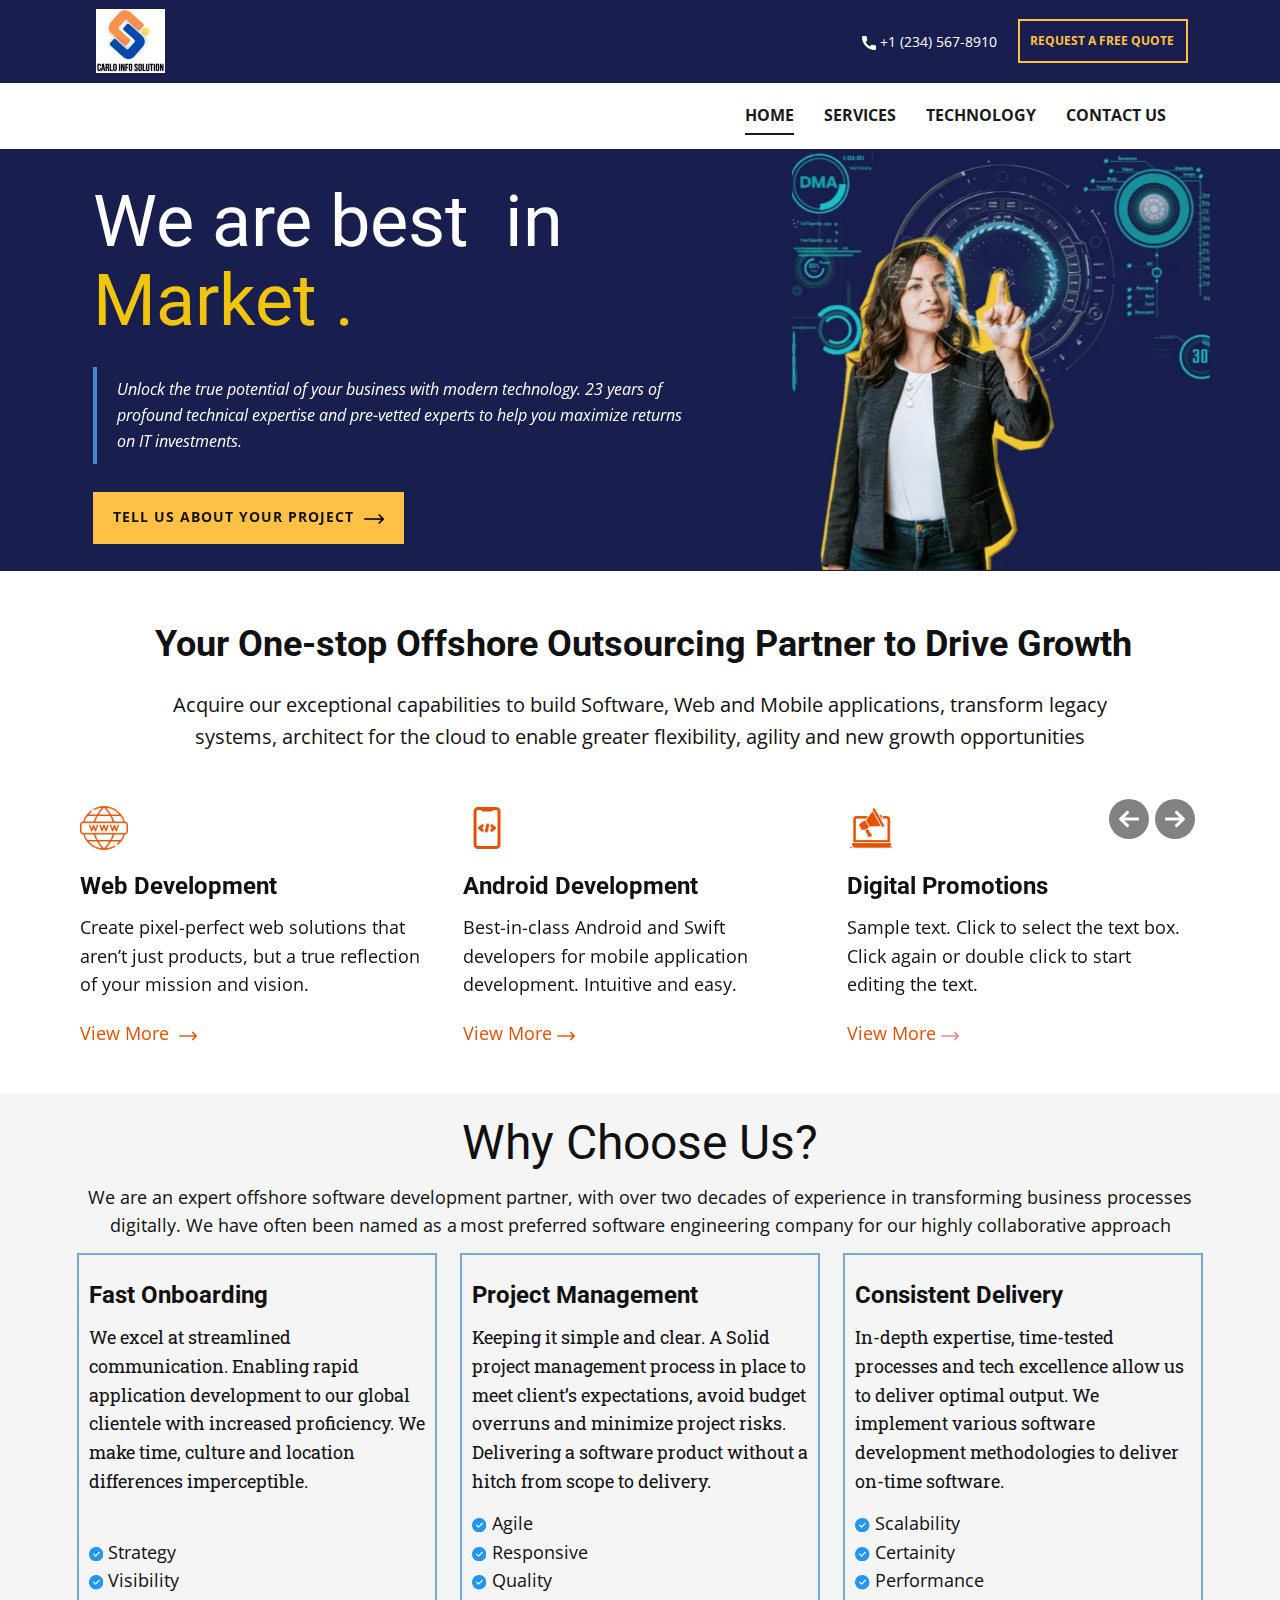
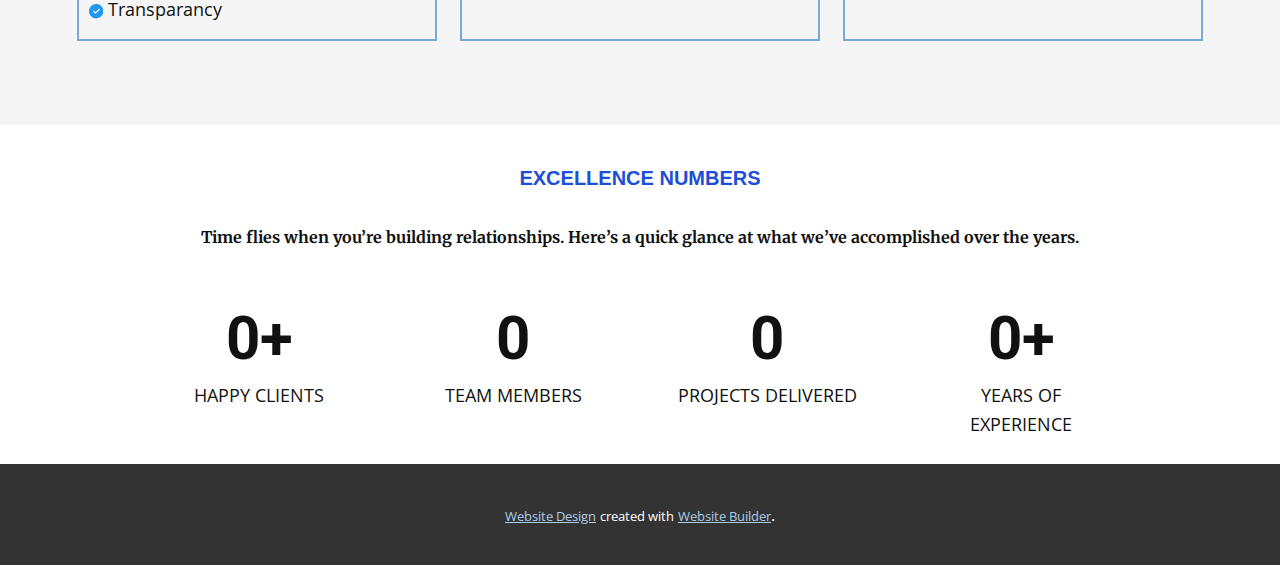
<file: index.html>
<!DOCTYPE html>
<html style="font-size: 16px;" lang="en"><head>
    <meta name="viewport" content="width=device-width, initial-scale=1.0">
    <meta charset="utf-8">
    <meta name="keywords" content="​We are best&nbsp; in&nbsp;&nbsp;Market.">
    <meta name="description" content="">
    <title>Home</title>
    <link rel="stylesheet" href="nicepage.css" media="screen">
<link rel="stylesheet" href="Home.css" media="screen">
    <script class="u-script" type="text/javascript" src="jquery.js" defer=""></script>
    <script class="u-script" type="text/javascript" src="nicepage.js" defer=""></script>
    <meta name="generator" content="Nicepage 6.5.1, nicepage.com">
    <link id="u-theme-google-font" rel="stylesheet" href="https://fonts.googleapis.com/css?family=Roboto:100,100i,300,300i,400,400i,500,500i,700,700i,900,900i|Open+Sans:300,300i,400,400i,500,500i,600,600i,700,700i,800,800i">
    <link id="u-page-google-font" rel="stylesheet" href="https://fonts.googleapis.com/css?family=Roboto+Slab:100,200,300,400,500,600,700,800,900|Merriweather:300,300i,400,400i,700,700i,900,900i">
    
    
    
    
    
    
    
    <script type="application/ld+json">{
		"@context": "http://schema.org",
		"@type": "Organization",
		"name": ""
}</script>
    <meta name="theme-color" content="#478ac9">
    <meta property="og:title" content="Home">
    <meta property="og:type" content="website">
  <meta data-intl-tel-input-cdn-path="intlTelInput/"></head>
  <body data-home-page="Home.html" data-home-page-title="Home" data-path-to-root="./" data-include-products="false" class="u-body u-xl-mode" data-lang="en"><header class=" u-border-no-bottom u-border-no-left u-border-no-right u-border-no-top u-clearfix u-header u-section-row-container" id="sec-b20a" style="background-image: none"><div class="u-section-rows">
        <div class="u-custom-color-1 u-section-row u-section-row-1" id="sec-c9c5">
          <div class="u-clearfix u-sheet u-sheet-1">
            <img class="custom-expanded u-image u-image-contain u-image-default u-image-1" data-image-width="266" data-image-height="245" src="images/carlo_logo1.jpg">
            <a href="https://nicepage.online" class="u-active-none u-btn u-btn-rectangle u-button-style u-hidden-sm u-hidden-xs u-hover-none u-none u-btn-1"><span class="u-icon"><svg class="u-svg-content" viewBox="0 0 405.333 405.333" x="0px" y="0px" style="width: 1em; height: 1em;"><path d="M373.333,266.88c-25.003,0-49.493-3.904-72.704-11.563c-11.328-3.904-24.192-0.896-31.637,6.699l-46.016,34.752    c-52.8-28.181-86.592-61.952-114.389-114.368l33.813-44.928c8.512-8.512,11.563-20.971,7.915-32.64    C142.592,81.472,138.667,56.96,138.667,32c0-17.643-14.357-32-32-32H32C14.357,0,0,14.357,0,32    c0,205.845,167.488,373.333,373.333,373.333c17.643,0,32-14.357,32-32V298.88C405.333,281.237,390.976,266.88,373.333,266.88z"></path></svg></span>&nbsp;+1 (234) 567-8910
            </a>
            <a href="https://nicepage.com/k/birthday-html-templates" class="u-border-2 u-border-custom-color-2 u-border-hover-custom-color-2 u-btn u-button-style u-none u-text-custom-color-2 u-btn-2">REQUEST A FREE QUOTE </a>
          </div>
          
          
          
          
          
        </div>
        <div class="u-clearfix u-section-row" data-animation-name="" data-animation-duration="0" data-animation-delay="0" data-animation-direction="" id="sec-460d">
          <div class="u-clearfix u-sheet u-valign-middle-lg u-valign-middle-md u-valign-middle-sm u-valign-middle-xl u-sheet-2">
            <nav class="u-menu u-menu-one-level u-offcanvas u-offcanvas-shift u-menu-1" data-responsive-from="MD">
              <div class="menu-collapse" style="font-size: 1rem; letter-spacing: 0px; font-weight: 700;">
                <a class="u-button-style u-custom-active-border-color u-custom-border u-custom-border-color u-custom-borders u-custom-hover-border-color u-custom-left-right-menu-spacing u-custom-padding-bottom u-custom-text-active-color u-custom-text-color u-custom-text-hover-color u-custom-top-bottom-menu-spacing u-nav-link u-text-active-palette-1-base u-text-custom-color-3 u-text-hover-palette-2-base" href="#">
                  <svg class="u-svg-link" viewBox="0 0 24 24"><use xmlns:xlink="http://www.w3.org/1999/xlink" xlink:href="#menu-hamburger"></use></svg>
                  <svg class="u-svg-content" version="1.1" id="menu-hamburger" viewBox="0 0 16 16" x="0px" y="0px" xmlns:xlink="http://www.w3.org/1999/xlink" xmlns="http://www.w3.org/2000/svg"><g><rect y="1" width="16" height="2"></rect><rect y="7" width="16" height="2"></rect><rect y="13" width="16" height="2"></rect>
</g></svg>
                </a>
              </div>
              <div class="u-custom-menu u-nav-container">
                <ul class="u-nav u-spacing-30 u-unstyled u-nav-1"><li class="u-nav-item"><a class="u-border-2 u-border-active-grey-90 u-border-hover-grey-50 u-border-no-left u-border-no-right u-border-no-top u-button-style u-nav-link u-text-active-grey-90 u-text-grey-90 u-text-hover-grey-90" href="Home.html" style="padding: 10px 0px;">Home</a>
</li><li class="u-nav-item"><a class="u-border-2 u-border-active-grey-90 u-border-hover-grey-50 u-border-no-left u-border-no-right u-border-no-top u-button-style u-nav-link u-text-active-grey-90 u-text-grey-90 u-text-hover-grey-90" href="Services.html" style="padding: 10px 0px;">Services</a>
</li><li class="u-nav-item"><a class="u-border-2 u-border-active-grey-90 u-border-hover-grey-50 u-border-no-left u-border-no-right u-border-no-top u-button-style u-nav-link u-text-active-grey-90 u-text-grey-90 u-text-hover-grey-90" href="Technology.html" style="padding: 10px 0px;">Technology</a>
</li><li class="u-nav-item"><a class="u-border-2 u-border-active-grey-90 u-border-hover-grey-50 u-border-no-left u-border-no-right u-border-no-top u-button-style u-nav-link u-text-active-grey-90 u-text-grey-90 u-text-hover-grey-90" style="padding: 10px 0px;">Contact us</a>
</li></ul>
              </div>
              <div class="u-custom-menu u-nav-container-collapse">
                <div class="u-black u-container-style u-inner-container-layout u-opacity u-opacity-95 u-sidenav">
                  <div class="u-inner-container-layout u-sidenav-overflow">
                    <div class="u-menu-close"></div>
                    <ul class="u-align-center u-nav u-popupmenu-items u-unstyled u-nav-2"><li class="u-nav-item"><a class="u-button-style u-nav-link" href="Home.html">Home</a>
</li><li class="u-nav-item"><a class="u-button-style u-nav-link" href="Services.html">Services</a>
</li><li class="u-nav-item"><a class="u-button-style u-nav-link" href="Technology.html">Technology</a>
</li><li class="u-nav-item"><a class="u-button-style u-nav-link">Contact us</a>
</li></ul>
                  </div>
                </div>
                <div class="u-black u-menu-overlay u-opacity u-opacity-70"></div>
              </div>
            </nav>
          </div>
          
          
          
          
          
        </div>
      </div></header>
    <section class="u-clearfix u-custom-color-1 u-section-1" id="sec-1b11">
      <div class="u-clearfix u-sheet u-valign-middle-lg u-valign-middle-md u-valign-middle-sm u-valign-middle-xl u-valign-top-xs u-sheet-1">
        <div class="data-layout-selected u-clearfix u-custom-color-1 u-expanded-width u-gutter-0 u-layout-wrap u-layout-wrap-1">
          <div class="u-layout">
            <div class="u-layout-row">
              <div class="u-container-style u-layout-cell u-size-38 u-layout-cell-1" data-animation-name="customAnimationIn" data-animation-duration="1750" data-animation-delay="0">
                <div class="u-container-layout u-container-layout-1">
                  <h1 class="u-text u-text-1"> We are best&nbsp; in&nbsp;&nbsp;<br>
                    <span class="u-text-palette-3-base">Market</span>
                    <span class="u-text-palette-3-base">.</span>
                  </h1>
                  <blockquote class="u-text u-text-2"> Unlock the true potential of your business with modern technology. 23 years of profound technical expertise and pre-vetted experts to help you maximize returns on IT investments.</blockquote>
                  <a href="https://nicepage.com/k/birthday-html-templates" class="u-border-none u-btn u-button-style u-custom-color-2 u-btn-1">Tell Us About Your Project ​&nbsp;<span class="u-file-icon u-icon u-icon-1"><img src="images/545682.png" alt=""></span>
                  </a>
                </div>
              </div>
              <div class="u-container-style u-hidden-sm u-hidden-xs u-layout-cell u-size-22 u-layout-cell-2">
                <div class="u-container-layout u-valign-top u-container-layout-2">
                  <img class="u-expanded-width u-image u-image-1" src="images/banner-1.webp" data-image-width="572" data-image-height="530" data-animation-name="customAnimationIn" data-animation-duration="1750" data-animation-delay="0">
                </div>
              </div>
            </div>
          </div>
        </div>
      </div>
    </section>
    <section class="u-align-center u-clearfix u-section-2" id="sec-83c2">
      <div class="u-clearfix u-sheet u-sheet-1">
        <h3 class="u-align-center u-text u-text-default-lg u-text-default-md u-text-default-sm u-text-default-xl u-text-1"> Your One-stop Offshore Outsourcing Partner to Drive Growth</h3>
        <p class="u-align-center u-large-text u-text u-text-variant u-text-2"> Acquire our exceptional capabilities to build Software, Web and Mobile applications, transform legacy systems, architect for the cloud to enable greater flexibility, agility and new growth opportunities</p>
        <div class="u-expanded-width u-layout-horizontal u-list u-list-1">
          <div class="u-repeater u-repeater-1">
            <div class="u-align-left u-container-style u-list-item u-repeater-item u-list-item-1" data-animation-name="customAnimationIn" data-animation-duration="1000" data-animation-delay="0">
              <div class="u-container-layout u-similar-container u-container-layout-1"><span class="u-file-icon u-icon u-text-custom-color-3 u-icon-1"><img src="images/1927656-9cef81a1.png" alt=""></span>
                <h4 class="u-align-left u-text u-text-3">Web Development </h4>
                <p class="u-align-left u-text u-text-4"> Create pixel-perfect web solutions that aren’t just products, but a true reflection of your mission and vision.</p>
                <p class="u-align-left u-text u-text-5">
                  <a class="u-active-none u-border-none u-btn u-button-link u-button-style u-hover-none u-none u-text-custom-color-3 u-btn-1" data-href="Services.html">View More&nbsp;&nbsp;<span class="u-file-icon u-icon u-text-custom-color-3" data-animation-name="" data-animation-duration="0" data-animation-delay="0" data-animation-direction=""><img src="images/545682-8eb5556f.png" alt=""></span>
                  </a>
                </p>
              </div>
            </div>
            <div class="u-align-left u-container-style u-list-item u-repeater-item u-list-item-2" data-animation-name="customAnimationIn" data-animation-duration="1000" data-animation-delay="0">
              <div class="u-container-layout u-similar-container u-container-layout-2"><span class="u-file-icon u-icon u-text-custom-color-3 u-icon-3"><img src="images/7522560-f65ded52.png" alt=""></span>
                <h4 class="u-align-left u-text u-text-6">Android Development </h4>
                <p class="u-align-left u-text u-text-7"> Best-in-class Android and Swift developers for mobile application development. Intuitive and easy.</p>
                <p class="u-align-left u-text u-text-8">
                  <a class="u-active-none u-border-none u-btn u-button-link u-button-style u-hover-none u-none u-text-custom-color-3 u-btn-2" data-href="Services.html">View More&nbsp;<span class="u-file-icon u-icon u-text-custom-color-3" data-animation-name="" data-animation-duration="0" data-animation-delay="0" data-animation-direction=""><img src="images/545682-8eb5556f.png" alt=""></span>
                  </a>
                </p>
              </div>
            </div>
            <div class="u-align-left u-container-style u-list-item u-repeater-item u-list-item-3" data-animation-name="customAnimationIn" data-animation-duration="1000" data-animation-delay="0">
              <div class="u-container-layout u-similar-container u-container-layout-3"><span class="u-file-icon u-icon u-text-custom-color-3 u-icon-5"><img src="images/3780538-c0f76f37.png" alt=""></span>
                <h4 class="u-align-left u-text u-text-9">Digital Promotions </h4>
                <p class="u-align-left u-text u-text-10">Sample text. Click to select the text box. Click again or double click to start editing the text.</p>
                <p class="u-align-left u-text u-text-custom-color-3 u-text-11">
                  <a class="u-active-none u-btn u-button-link u-button-style u-hover-none u-none u-text-custom-color-3 u-btn-3" data-href="Services.html">View More&nbsp;<span class="u-file-icon u-icon u-text-palette-2-light-1" data-animation-name="" data-animation-duration="0" data-animation-delay="0" data-animation-direction=""><img src="images/545682-ac0357e6.png" alt=""></span>
                  </a>
                </p>
              </div>
            </div>
            <div class="u-align-left u-container-style u-list-item u-repeater-item u-list-item-4" data-animation-name="customAnimationIn" data-animation-duration="1000" data-animation-delay="0">
              <div class="u-container-layout u-similar-container u-container-layout-4"><span class="u-file-icon u-icon u-icon-7"><img src="images/11304480.png" alt=""></span>
                <h4 class="u-align-left u-text u-text-12">Sample Headline</h4>
                <p class="u-align-left u-text u-text-13">Sample text. Click to select the text box. Click again or double click to start editing the text.</p>
                <p class="u-align-left u-text u-text-14"><span class="u-icon" data-animation-name="" data-animation-duration="0" data-animation-delay="0" data-animation-direction=""><svg class="u-svg-content" viewBox="0 0 511 511" style="width: 1em; height: 1em;"><path d="m114.59375 491.140625c-5.609375 0-11.179688-1.75-15.933594-5.1875-8.855468-6.417969-12.992187-17.449219-10.582031-28.09375l32.9375-145.089844-111.703125-97.960937c-8.210938-7.167969-11.347656-18.519532-7.976562-28.90625 3.371093-10.367188 12.542968-17.707032 23.402343-18.710938l147.796875-13.417968 58.433594-136.746094c4.308594-10.046875 14.121094-16.535156 25.023438-16.535156 10.902343 0 20.714843 6.488281 25.023437 16.511718l58.433594 136.769532 147.773437 13.417968c10.882813.980469 20.054688 8.34375 23.425782 18.710938 3.371093 10.367187.253906 21.738281-7.957032 28.90625l-111.703125 97.941406 32.9375 145.085938c2.414063 10.667968-1.726562 21.699218-10.578125 28.097656-8.832031 6.398437-20.609375 6.890625-29.910156 1.300781l-127.445312-76.160156-127.445313 76.203125c-4.308594 2.558594-9.109375 3.863281-13.953125 3.863281zm141.398438-112.875c4.84375 0 9.640624 1.300781 13.953124 3.859375l120.277344 71.9375-31.085937-136.941406c-2.21875-9.746094 1.089843-19.921875 8.621093-26.515625l105.472657-92.5-139.542969-12.671875c-10.046875-.917969-18.6875-7.234375-22.613281-16.492188l-55.082031-129.046875-55.148438 129.066407c-3.882812 9.195312-12.523438 15.511718-22.546875 16.429687l-139.5625 12.671875 105.46875 92.5c7.554687 6.613281 10.859375 16.769531 8.621094 26.539062l-31.0625 136.9375 120.277343-71.914062c4.308594-2.558594 9.109376-3.859375 13.953126-3.859375zm-84.585938-221.847656s0 .023437-.023438.042969zm169.128906-.0625.023438.042969c0-.023438 0-.023438-.023438-.042969zm0 0"></path></svg></span>&nbsp;Text with icon
                </p>
              </div>
            </div>
            <div class="u-align-left u-container-style u-list-item u-repeater-item u-list-item-5" data-animation-name="customAnimationIn" data-animation-duration="1000" data-animation-delay="0">
              <div class="u-container-layout u-similar-container u-container-layout-5"><span class="u-file-icon u-icon u-icon-9"><img src="images/11304480.png" alt=""></span>
                <h4 class="u-align-left u-text u-text-15">Sample Headline</h4>
                <p class="u-align-left u-text u-text-16">Sample text. Click to select the text box. Click again or double click to start editing the text.</p>
                <p class="u-align-left u-text u-text-17"><span class="u-icon" data-animation-name="" data-animation-duration="0" data-animation-delay="0" data-animation-direction=""><svg class="u-svg-content" viewBox="0 0 511 511" style="width: 1em; height: 1em;"><path d="m114.59375 491.140625c-5.609375 0-11.179688-1.75-15.933594-5.1875-8.855468-6.417969-12.992187-17.449219-10.582031-28.09375l32.9375-145.089844-111.703125-97.960937c-8.210938-7.167969-11.347656-18.519532-7.976562-28.90625 3.371093-10.367188 12.542968-17.707032 23.402343-18.710938l147.796875-13.417968 58.433594-136.746094c4.308594-10.046875 14.121094-16.535156 25.023438-16.535156 10.902343 0 20.714843 6.488281 25.023437 16.511718l58.433594 136.769532 147.773437 13.417968c10.882813.980469 20.054688 8.34375 23.425782 18.710938 3.371093 10.367187.253906 21.738281-7.957032 28.90625l-111.703125 97.941406 32.9375 145.085938c2.414063 10.667968-1.726562 21.699218-10.578125 28.097656-8.832031 6.398437-20.609375 6.890625-29.910156 1.300781l-127.445312-76.160156-127.445313 76.203125c-4.308594 2.558594-9.109375 3.863281-13.953125 3.863281zm141.398438-112.875c4.84375 0 9.640624 1.300781 13.953124 3.859375l120.277344 71.9375-31.085937-136.941406c-2.21875-9.746094 1.089843-19.921875 8.621093-26.515625l105.472657-92.5-139.542969-12.671875c-10.046875-.917969-18.6875-7.234375-22.613281-16.492188l-55.082031-129.046875-55.148438 129.066407c-3.882812 9.195312-12.523438 15.511718-22.546875 16.429687l-139.5625 12.671875 105.46875 92.5c7.554687 6.613281 10.859375 16.769531 8.621094 26.539062l-31.0625 136.9375 120.277343-71.914062c4.308594-2.558594 9.109376-3.859375 13.953126-3.859375zm-84.585938-221.847656s0 .023437-.023438.042969zm169.128906-.0625.023438.042969c0-.023438 0-.023438-.023438-.042969zm0 0"></path></svg></span>&nbsp;Text with icon
                </p>
              </div>
            </div>
            <div class="u-align-left u-container-style u-list-item u-repeater-item u-list-item-6" data-animation-name="customAnimationIn" data-animation-duration="1000" data-animation-delay="0">
              <div class="u-container-layout u-similar-container u-container-layout-6"><span class="u-file-icon u-icon u-icon-11"><img src="images/11304480.png" alt=""></span>
                <h4 class="u-align-left u-text u-text-18">Sample Headline</h4>
                <p class="u-align-left u-text u-text-19">Sample text. Click to select the text box. Click again or double click to start editing the text.</p>
                <p class="u-align-left u-text u-text-20"><span class="u-icon" data-animation-name="" data-animation-duration="0" data-animation-delay="0" data-animation-direction=""><svg class="u-svg-content" viewBox="0 0 511 511" style="width: 1em; height: 1em;"><path d="m114.59375 491.140625c-5.609375 0-11.179688-1.75-15.933594-5.1875-8.855468-6.417969-12.992187-17.449219-10.582031-28.09375l32.9375-145.089844-111.703125-97.960937c-8.210938-7.167969-11.347656-18.519532-7.976562-28.90625 3.371093-10.367188 12.542968-17.707032 23.402343-18.710938l147.796875-13.417968 58.433594-136.746094c4.308594-10.046875 14.121094-16.535156 25.023438-16.535156 10.902343 0 20.714843 6.488281 25.023437 16.511718l58.433594 136.769532 147.773437 13.417968c10.882813.980469 20.054688 8.34375 23.425782 18.710938 3.371093 10.367187.253906 21.738281-7.957032 28.90625l-111.703125 97.941406 32.9375 145.085938c2.414063 10.667968-1.726562 21.699218-10.578125 28.097656-8.832031 6.398437-20.609375 6.890625-29.910156 1.300781l-127.445312-76.160156-127.445313 76.203125c-4.308594 2.558594-9.109375 3.863281-13.953125 3.863281zm141.398438-112.875c4.84375 0 9.640624 1.300781 13.953124 3.859375l120.277344 71.9375-31.085937-136.941406c-2.21875-9.746094 1.089843-19.921875 8.621093-26.515625l105.472657-92.5-139.542969-12.671875c-10.046875-.917969-18.6875-7.234375-22.613281-16.492188l-55.082031-129.046875-55.148438 129.066407c-3.882812 9.195312-12.523438 15.511718-22.546875 16.429687l-139.5625 12.671875 105.46875 92.5c7.554687 6.613281 10.859375 16.769531 8.621094 26.539062l-31.0625 136.9375 120.277343-71.914062c4.308594-2.558594 9.109376-3.859375 13.953126-3.859375zm-84.585938-221.847656s0 .023437-.023438.042969zm169.128906-.0625.023438.042969c0-.023438 0-.023438-.023438-.042969zm0 0"></path></svg></span>&nbsp;Text with icon
                </p>
              </div>
            </div>
            <div class="u-align-left u-container-style u-list-item u-repeater-item u-list-item-7" data-animation-name="customAnimationIn" data-animation-duration="1000" data-animation-delay="0">
              <div class="u-container-layout u-similar-container u-container-layout-7"><span class="u-file-icon u-icon u-icon-13"><img src="images/11304480.png" alt=""></span>
                <h4 class="u-align-left u-text u-text-21">Sample Headline</h4>
                <p class="u-align-left u-text u-text-22">Sample text. Click to select the text box. Click again or double click to start editing the text.</p>
                <p class="u-align-left u-text u-text-23"><span class="u-icon" data-animation-name="" data-animation-duration="0" data-animation-delay="0" data-animation-direction=""><svg class="u-svg-content" viewBox="0 0 511 511" style="width: 1em; height: 1em;"><path d="m114.59375 491.140625c-5.609375 0-11.179688-1.75-15.933594-5.1875-8.855468-6.417969-12.992187-17.449219-10.582031-28.09375l32.9375-145.089844-111.703125-97.960937c-8.210938-7.167969-11.347656-18.519532-7.976562-28.90625 3.371093-10.367188 12.542968-17.707032 23.402343-18.710938l147.796875-13.417968 58.433594-136.746094c4.308594-10.046875 14.121094-16.535156 25.023438-16.535156 10.902343 0 20.714843 6.488281 25.023437 16.511718l58.433594 136.769532 147.773437 13.417968c10.882813.980469 20.054688 8.34375 23.425782 18.710938 3.371093 10.367187.253906 21.738281-7.957032 28.90625l-111.703125 97.941406 32.9375 145.085938c2.414063 10.667968-1.726562 21.699218-10.578125 28.097656-8.832031 6.398437-20.609375 6.890625-29.910156 1.300781l-127.445312-76.160156-127.445313 76.203125c-4.308594 2.558594-9.109375 3.863281-13.953125 3.863281zm141.398438-112.875c4.84375 0 9.640624 1.300781 13.953124 3.859375l120.277344 71.9375-31.085937-136.941406c-2.21875-9.746094 1.089843-19.921875 8.621093-26.515625l105.472657-92.5-139.542969-12.671875c-10.046875-.917969-18.6875-7.234375-22.613281-16.492188l-55.082031-129.046875-55.148438 129.066407c-3.882812 9.195312-12.523438 15.511718-22.546875 16.429687l-139.5625 12.671875 105.46875 92.5c7.554687 6.613281 10.859375 16.769531 8.621094 26.539062l-31.0625 136.9375 120.277343-71.914062c4.308594-2.558594 9.109376-3.859375 13.953126-3.859375zm-84.585938-221.847656s0 .023437-.023438.042969zm169.128906-.0625.023438.042969c0-.023438 0-.023438-.023438-.042969zm0 0"></path></svg></span>&nbsp;Text with icon
                </p>
              </div>
            </div>
          </div>
          <a class="u-gallery-nav u-gallery-nav-prev u-grey-70 u-icon-circle u-opacity u-opacity-70 u-spacing-10 u-text-white u-gallery-nav-1" href="#" role="button">
            <span aria-hidden="true">
              <svg viewBox="0 0 492 492"><path d="M464.344,207.418l0.768,0.168H135.888l103.496-103.724c5.068-5.064,7.848-11.924,7.848-19.124
	c0-7.2-2.78-14.012-7.848-19.088L223.28,49.538c-5.064-5.064-11.812-7.864-19.008-7.864c-7.2,0-13.952,2.78-19.016,7.844
	L7.844,226.914C2.76,231.998-0.02,238.77,0,245.974c-0.02,7.244,2.76,14.02,7.844,19.096l177.412,177.412
	c5.064,5.06,11.812,7.844,19.016,7.844c7.196,0,13.944-2.788,19.008-7.844l16.104-16.112c5.068-5.056,7.848-11.808,7.848-19.008
	c0-7.196-2.78-13.592-7.848-18.652L134.72,284.406h329.992c14.828,0,27.288-12.78,27.288-27.6v-22.788
	C492,219.198,479.172,207.418,464.344,207.418z"></path></svg>
            </span>
            <span class="sr-only">
              <svg viewBox="0 0 492 492"><path d="M464.344,207.418l0.768,0.168H135.888l103.496-103.724c5.068-5.064,7.848-11.924,7.848-19.124
	c0-7.2-2.78-14.012-7.848-19.088L223.28,49.538c-5.064-5.064-11.812-7.864-19.008-7.864c-7.2,0-13.952,2.78-19.016,7.844
	L7.844,226.914C2.76,231.998-0.02,238.77,0,245.974c-0.02,7.244,2.76,14.02,7.844,19.096l177.412,177.412
	c5.064,5.06,11.812,7.844,19.016,7.844c7.196,0,13.944-2.788,19.008-7.844l16.104-16.112c5.068-5.056,7.848-11.808,7.848-19.008
	c0-7.196-2.78-13.592-7.848-18.652L134.72,284.406h329.992c14.828,0,27.288-12.78,27.288-27.6v-22.788
	C492,219.198,479.172,207.418,464.344,207.418z"></path></svg>
            </span>
          </a>
          <a class="u-gallery-nav u-gallery-nav-next u-grey-70 u-icon-circle u-opacity u-opacity-70 u-spacing-10 u-text-white u-gallery-nav-2" href="#" role="button">
            <span aria-hidden="true">
              <svg viewBox="0 0 492.004 492.004"><path d="M484.14,226.886L306.46,49.202c-5.072-5.072-11.832-7.856-19.04-7.856c-7.216,0-13.972,2.788-19.044,7.856l-16.132,16.136
	c-5.068,5.064-7.86,11.828-7.86,19.04c0,7.208,2.792,14.2,7.86,19.264L355.9,207.526H26.58C11.732,207.526,0,219.15,0,234.002
	v22.812c0,14.852,11.732,27.648,26.58,27.648h330.496L252.248,388.926c-5.068,5.072-7.86,11.652-7.86,18.864
	c0,7.204,2.792,13.88,7.86,18.948l16.132,16.084c5.072,5.072,11.828,7.836,19.044,7.836c7.208,0,13.968-2.8,19.04-7.872
	l177.68-177.68c5.084-5.088,7.88-11.88,7.86-19.1C492.02,238.762,489.228,231.966,484.14,226.886z"></path></svg>
            </span>
            <span class="sr-only">
              <svg viewBox="0 0 492.004 492.004"><path d="M484.14,226.886L306.46,49.202c-5.072-5.072-11.832-7.856-19.04-7.856c-7.216,0-13.972,2.788-19.044,7.856l-16.132,16.136
	c-5.068,5.064-7.86,11.828-7.86,19.04c0,7.208,2.792,14.2,7.86,19.264L355.9,207.526H26.58C11.732,207.526,0,219.15,0,234.002
	v22.812c0,14.852,11.732,27.648,26.58,27.648h330.496L252.248,388.926c-5.068,5.072-7.86,11.652-7.86,18.864
	c0,7.204,2.792,13.88,7.86,18.948l16.132,16.084c5.072,5.072,11.828,7.836,19.044,7.836c7.208,0,13.968-2.8,19.04-7.872
	l177.68-177.68c5.084-5.088,7.88-11.88,7.86-19.1C492.02,238.762,489.228,231.966,484.14,226.886z"></path></svg>
            </span>
          </a>
        </div>
      </div>
    </section>
    <section class="u-clearfix u-custom-color-4 u-hidden-md u-hidden-sm u-hidden-xs u-section-3" id="sec-6ba4">
      <div class="u-clearfix u-sheet u-sheet-1">
        <h2 class="u-text u-text-default u-text-1"> Why Choose Us?</h2>
        <p class="u-align-center u-small-text u-text u-text-default u-text-variant u-text-2"> We are an expert offshore software development partner, with over two decades of experience in transforming business processes digitally. We have often been named as a most preferred software engineering company for our highly collaborative approach</p>
        <div class="custom-expanded u-layout-grid u-list u-list-1">
          <div class="u-repeater u-repeater-1">
            <div class="u-border-2 u-border-palette-1-light-1 u-container-style u-custom-color-4 u-hover-feature u-list-item u-repeater-item u-shape-rectangle u-list-item-1">
              <div class="u-container-layout u-similar-container u-container-layout-1">
                <h4 class="u-align-center u-text u-text-default u-text-3">Fast Onboarding </h4>
                <p class="u-align-left u-custom-font u-font-roboto-slab u-text u-text-4"> We excel at streamlined communication. Enabling rapid application development to our global clientele with increased proficiency. We make time, culture and location differences imperceptible.<br>
                  <br>
                </p>
                <ul class="u-align-left u-custom-item u-custom-list u-text u-text-5">
                  <li>
                    <div class="u-list-icon">
                      <svg xmlns="http://www.w3.org/2000/svg" xmlns:xlink="http://www.w3.org/1999/xlink" version="1.1" xml:space="preserve" class="u-svg-content" viewBox="0 0 512 512" id="svg-9f0d"><path d="m256 0c-141.164062 0-256 114.835938-256 256s114.835938 256 256 256 256-114.835938 256-256-114.835938-256-256-256zm0 0" fill="#2196f3"></path><path d="m385.75 201.75-138.667969 138.664062c-4.160156 4.160157-9.621093 6.253907-15.082031 6.253907s-10.921875-2.09375-15.082031-6.253907l-69.332031-69.332031c-8.34375-8.339843-8.34375-21.824219 0-30.164062 8.339843-8.34375 21.820312-8.34375 30.164062 0l54.25 54.25 123.585938-123.582031c8.339843-8.34375 21.820312-8.34375 30.164062 0 8.339844 8.339843 8.339844 21.820312 0 30.164062zm0 0" fill="#fafafa"></path></svg>
                    </div>Strategy
                  </li>
                  <li>
                    <div class="u-list-icon">
                      <svg xmlns="http://www.w3.org/2000/svg" xmlns:xlink="http://www.w3.org/1999/xlink" version="1.1" xml:space="preserve" class="u-svg-content" viewBox="0 0 512 512" id="svg-9f0d"><path d="m256 0c-141.164062 0-256 114.835938-256 256s114.835938 256 256 256 256-114.835938 256-256-114.835938-256-256-256zm0 0" fill="#2196f3"></path><path d="m385.75 201.75-138.667969 138.664062c-4.160156 4.160157-9.621093 6.253907-15.082031 6.253907s-10.921875-2.09375-15.082031-6.253907l-69.332031-69.332031c-8.34375-8.339843-8.34375-21.824219 0-30.164062 8.339843-8.34375 21.820312-8.34375 30.164062 0l54.25 54.25 123.585938-123.582031c8.339843-8.34375 21.820312-8.34375 30.164062 0 8.339844 8.339843 8.339844 21.820312 0 30.164062zm0 0" fill="#fafafa"></path></svg>
                    </div>Visibility
                  </li>
                  <li>
                    <div class="u-list-icon">
                      <svg xmlns="http://www.w3.org/2000/svg" xmlns:xlink="http://www.w3.org/1999/xlink" version="1.1" xml:space="preserve" class="u-svg-content" viewBox="0 0 512 512" id="svg-9f0d"><path d="m256 0c-141.164062 0-256 114.835938-256 256s114.835938 256 256 256 256-114.835938 256-256-114.835938-256-256-256zm0 0" fill="#2196f3"></path><path d="m385.75 201.75-138.667969 138.664062c-4.160156 4.160157-9.621093 6.253907-15.082031 6.253907s-10.921875-2.09375-15.082031-6.253907l-69.332031-69.332031c-8.34375-8.339843-8.34375-21.824219 0-30.164062 8.339843-8.34375 21.820312-8.34375 30.164062 0l54.25 54.25 123.585938-123.582031c8.339843-8.34375 21.820312-8.34375 30.164062 0 8.339844 8.339843 8.339844 21.820312 0 30.164062zm0 0" fill="#fafafa"></path></svg>
                    </div>Transparancy
                  </li>
                </ul>
              </div>
            </div>
            <div class="u-border-2 u-border-palette-1-light-1 u-container-style u-custom-color-4 u-hover-feature u-list-item u-repeater-item u-shape-rectangle u-list-item-2">
              <div class="u-container-layout u-similar-container u-container-layout-2">
                <h4 class="u-align-center u-text u-text-default u-text-6">Project Management </h4>
                <p class="u-align-left u-custom-font u-font-roboto-slab u-text u-text-7"> Keeping it simple and clear. A Solid project management process in place to meet client’s expectations, avoid budget overruns and minimize project risks. Delivering a software product without a hitch from scope to delivery.</p>
                <ul class="u-align-left u-custom-item u-custom-list u-text u-text-8">
                  <li>
                    <div class="u-list-icon">
                      <svg xmlns="http://www.w3.org/2000/svg" xmlns:xlink="http://www.w3.org/1999/xlink" version="1.1" xml:space="preserve" class="u-svg-content" viewBox="0 0 512 512" id="svg-f192"><path d="m256 0c-141.164062 0-256 114.835938-256 256s114.835938 256 256 256 256-114.835938 256-256-114.835938-256-256-256zm0 0" fill="#2196f3"></path><path d="m385.75 201.75-138.667969 138.664062c-4.160156 4.160157-9.621093 6.253907-15.082031 6.253907s-10.921875-2.09375-15.082031-6.253907l-69.332031-69.332031c-8.34375-8.339843-8.34375-21.824219 0-30.164062 8.339843-8.34375 21.820312-8.34375 30.164062 0l54.25 54.25 123.585938-123.582031c8.339843-8.34375 21.820312-8.34375 30.164062 0 8.339844 8.339843 8.339844 21.820312 0 30.164062zm0 0" fill="#fafafa"></path></svg>
                    </div>Agile
                  </li>
                  <li>
                    <div class="u-list-icon">
                      <svg xmlns="http://www.w3.org/2000/svg" xmlns:xlink="http://www.w3.org/1999/xlink" version="1.1" xml:space="preserve" class="u-svg-content" viewBox="0 0 512 512" id="svg-f192"><path d="m256 0c-141.164062 0-256 114.835938-256 256s114.835938 256 256 256 256-114.835938 256-256-114.835938-256-256-256zm0 0" fill="#2196f3"></path><path d="m385.75 201.75-138.667969 138.664062c-4.160156 4.160157-9.621093 6.253907-15.082031 6.253907s-10.921875-2.09375-15.082031-6.253907l-69.332031-69.332031c-8.34375-8.339843-8.34375-21.824219 0-30.164062 8.339843-8.34375 21.820312-8.34375 30.164062 0l54.25 54.25 123.585938-123.582031c8.339843-8.34375 21.820312-8.34375 30.164062 0 8.339844 8.339843 8.339844 21.820312 0 30.164062zm0 0" fill="#fafafa"></path></svg>
                    </div>Responsive
                  </li>
                  <li>
                    <div class="u-list-icon">
                      <svg xmlns="http://www.w3.org/2000/svg" xmlns:xlink="http://www.w3.org/1999/xlink" version="1.1" xml:space="preserve" class="u-svg-content" viewBox="0 0 512 512" id="svg-f192"><path d="m256 0c-141.164062 0-256 114.835938-256 256s114.835938 256 256 256 256-114.835938 256-256-114.835938-256-256-256zm0 0" fill="#2196f3"></path><path d="m385.75 201.75-138.667969 138.664062c-4.160156 4.160157-9.621093 6.253907-15.082031 6.253907s-10.921875-2.09375-15.082031-6.253907l-69.332031-69.332031c-8.34375-8.339843-8.34375-21.824219 0-30.164062 8.339843-8.34375 21.820312-8.34375 30.164062 0l54.25 54.25 123.585938-123.582031c8.339843-8.34375 21.820312-8.34375 30.164062 0 8.339844 8.339843 8.339844 21.820312 0 30.164062zm0 0" fill="#fafafa"></path></svg>
                    </div>Quality
                  </li>
                </ul>
              </div>
            </div>
            <div class="u-border-2 u-border-palette-1-light-1 u-container-style u-custom-color-4 u-hover-feature u-list-item u-repeater-item u-shape-rectangle u-list-item-3">
              <div class="u-container-layout u-similar-container u-container-layout-3">
                <h4 class="u-align-center u-text u-text-default u-text-9">Consistent Delivery </h4>
                <p class="u-align-left u-custom-font u-font-roboto-slab u-text u-text-10"> In-depth expertise, time-tested processes and tech excellence allow us to deliver optimal output. We implement various software development methodologies to deliver on-time software.</p>
                <ul class="u-align-left u-custom-item u-custom-list u-text u-text-11">
                  <li>
                    <div class="u-list-icon">
                      <svg xmlns="http://www.w3.org/2000/svg" xmlns:xlink="http://www.w3.org/1999/xlink" version="1.1" xml:space="preserve" class="u-svg-content" viewBox="0 0 512 512" id="svg-aaf9"><path d="m256 0c-141.164062 0-256 114.835938-256 256s114.835938 256 256 256 256-114.835938 256-256-114.835938-256-256-256zm0 0" fill="#2196f3"></path><path d="m385.75 201.75-138.667969 138.664062c-4.160156 4.160157-9.621093 6.253907-15.082031 6.253907s-10.921875-2.09375-15.082031-6.253907l-69.332031-69.332031c-8.34375-8.339843-8.34375-21.824219 0-30.164062 8.339843-8.34375 21.820312-8.34375 30.164062 0l54.25 54.25 123.585938-123.582031c8.339843-8.34375 21.820312-8.34375 30.164062 0 8.339844 8.339843 8.339844 21.820312 0 30.164062zm0 0" fill="#fafafa"></path></svg>
                    </div>Scalability
                  </li>
                  <li>
                    <div class="u-list-icon">
                      <svg xmlns="http://www.w3.org/2000/svg" xmlns:xlink="http://www.w3.org/1999/xlink" version="1.1" xml:space="preserve" class="u-svg-content" viewBox="0 0 512 512" id="svg-aaf9"><path d="m256 0c-141.164062 0-256 114.835938-256 256s114.835938 256 256 256 256-114.835938 256-256-114.835938-256-256-256zm0 0" fill="#2196f3"></path><path d="m385.75 201.75-138.667969 138.664062c-4.160156 4.160157-9.621093 6.253907-15.082031 6.253907s-10.921875-2.09375-15.082031-6.253907l-69.332031-69.332031c-8.34375-8.339843-8.34375-21.824219 0-30.164062 8.339843-8.34375 21.820312-8.34375 30.164062 0l54.25 54.25 123.585938-123.582031c8.339843-8.34375 21.820312-8.34375 30.164062 0 8.339844 8.339843 8.339844 21.820312 0 30.164062zm0 0" fill="#fafafa"></path></svg>
                    </div>Certainity
                  </li>
                  <li>
                    <div class="u-list-icon">
                      <svg xmlns="http://www.w3.org/2000/svg" xmlns:xlink="http://www.w3.org/1999/xlink" version="1.1" xml:space="preserve" class="u-svg-content" viewBox="0 0 512 512" id="svg-aaf9"><path d="m256 0c-141.164062 0-256 114.835938-256 256s114.835938 256 256 256 256-114.835938 256-256-114.835938-256-256-256zm0 0" fill="#2196f3"></path><path d="m385.75 201.75-138.667969 138.664062c-4.160156 4.160157-9.621093 6.253907-15.082031 6.253907s-10.921875-2.09375-15.082031-6.253907l-69.332031-69.332031c-8.34375-8.339843-8.34375-21.824219 0-30.164062 8.339843-8.34375 21.820312-8.34375 30.164062 0l54.25 54.25 123.585938-123.582031c8.339843-8.34375 21.820312-8.34375 30.164062 0 8.339844 8.339843 8.339844 21.820312 0 30.164062zm0 0" fill="#fafafa"></path></svg>
                    </div>Performance
                  </li>
                </ul>
              </div>
            </div>
          </div>
        </div>
      </div>
      
      
      
    </section>
    <section class="u-clearfix u-grey-10 u-hidden-lg u-hidden-xl u-section-4" id="sec-1ee3">
      <div class="u-clearfix u-sheet u-valign-middle-xs u-sheet-1">
        <h2 class="u-custom-font u-font-georgia u-text u-text-default u-text-1"> Why Choose Us?</h2>
        <p class="u-align-center u-large-text u-text u-text-default u-text-variant u-text-2"> We are an expert offshore software development partner, with over two decades of experience in transforming business processes digitally. We have often been named as a most preferred software engineering company for our highly collaborative approach</p>
        <div data-interval="1000" data-u-ride="carousel" class="u-carousel u-expanded-width u-slider u-slider-1" id="carousel-ad63" data-pause="false">
          <ol class="u-absolute-hcenter u-carousel-indicators u-carousel-indicators-1">
            <li data-u-target="#carousel-ad63" class="u-active u-active-grey-10 u-grey-30" data-u-slide-to="0"></li>
            <li data-u-target="#carousel-ad63" class="u-active-grey-10 u-grey-30" data-u-slide-to="1"></li>
            <li data-u-target="#carousel-ad63" class="u-active-grey-10 u-grey-30" data-u-slide-to="2"></li>
          </ol>
          <div class="u-carousel-inner" role="listbox">
            <div class="u-active u-carousel-item u-container-style u-slide">
              <div class="u-container-layout u-container-layout-1">
                <div class="custom-expanded u-list u-list-1">
                  <div class="u-repeater u-repeater-1">
                    <div class="u-border-2 u-border-palette-1-light-1 u-container-style u-list-item u-radius u-repeater-item u-shape-round u-list-item-1">
                      <div class="u-container-layout u-similar-container u-container-layout-2">
                        <h4 class="u-custom-font u-font-merriweather u-text u-text-default u-text-3">Fast onboarding </h4>
                        <p class="u-align-left u-small-text u-text u-text-variant u-text-4"> We excel at streamlined communication. Enabling rapid application development to our global clientele with increased proficiency. We make time, culture and location differences imperceptible.</p>
                        <ul class="u-custom-list u-text u-text-5">
                          <li>
                            <div class="u-list-icon">
                              <svg xmlns="http://www.w3.org/2000/svg" xmlns:xlink="http://www.w3.org/1999/xlink" version="1.1" xml:space="preserve" class="u-svg-content" viewBox="0 0 512 512" id="svg-8786"><path d="m256 0c-141.164062 0-256 114.835938-256 256s114.835938 256 256 256 256-114.835938 256-256-114.835938-256-256-256zm0 0" fill="#2196f3"></path><path d="m385.75 201.75-138.667969 138.664062c-4.160156 4.160157-9.621093 6.253907-15.082031 6.253907s-10.921875-2.09375-15.082031-6.253907l-69.332031-69.332031c-8.34375-8.339843-8.34375-21.824219 0-30.164062 8.339843-8.34375 21.820312-8.34375 30.164062 0l54.25 54.25 123.585938-123.582031c8.339843-8.34375 21.820312-8.34375 30.164062 0 8.339844 8.339843 8.339844 21.820312 0 30.164062zm0 0" fill="#fafafa"></path></svg>
                            </div>Strategy
                          </li>
                          <li>
                            <div class="u-list-icon">
                              <svg xmlns="http://www.w3.org/2000/svg" xmlns:xlink="http://www.w3.org/1999/xlink" version="1.1" xml:space="preserve" class="u-svg-content" viewBox="0 0 512 512" id="svg-8786"><path d="m256 0c-141.164062 0-256 114.835938-256 256s114.835938 256 256 256 256-114.835938 256-256-114.835938-256-256-256zm0 0" fill="#2196f3"></path><path d="m385.75 201.75-138.667969 138.664062c-4.160156 4.160157-9.621093 6.253907-15.082031 6.253907s-10.921875-2.09375-15.082031-6.253907l-69.332031-69.332031c-8.34375-8.339843-8.34375-21.824219 0-30.164062 8.339843-8.34375 21.820312-8.34375 30.164062 0l54.25 54.25 123.585938-123.582031c8.339843-8.34375 21.820312-8.34375 30.164062 0 8.339844 8.339843 8.339844 21.820312 0 30.164062zm0 0" fill="#fafafa"></path></svg>
                            </div>Visibility
                          </li>
                          <li>
                            <div class="u-list-icon">
                              <svg xmlns="http://www.w3.org/2000/svg" xmlns:xlink="http://www.w3.org/1999/xlink" version="1.1" xml:space="preserve" class="u-svg-content" viewBox="0 0 512 512" id="svg-8786"><path d="m256 0c-141.164062 0-256 114.835938-256 256s114.835938 256 256 256 256-114.835938 256-256-114.835938-256-256-256zm0 0" fill="#2196f3"></path><path d="m385.75 201.75-138.667969 138.664062c-4.160156 4.160157-9.621093 6.253907-15.082031 6.253907s-10.921875-2.09375-15.082031-6.253907l-69.332031-69.332031c-8.34375-8.339843-8.34375-21.824219 0-30.164062 8.339843-8.34375 21.820312-8.34375 30.164062 0l54.25 54.25 123.585938-123.582031c8.339843-8.34375 21.820312-8.34375 30.164062 0 8.339844 8.339843 8.339844 21.820312 0 30.164062zm0 0" fill="#fafafa"></path></svg>
                            </div>Transparancy
                          </li>
                        </ul>
                      </div>
                    </div>
                  </div>
                </div>
              </div>
              <style data-mode="XL">.u-block-null-6 {
  padding-top: 20px;
  padding-bottom: 20px;
  padding-left: 44px;
  padding-right: 44px;
}
.u-block-null-13 {
  width: 362px;
  margin-top: 15px;
  margin-right: auto;
  margin-bottom: 0;
  margin-left: 19px;
}
.u-block-null-14 {
  grid-gap: 10px 10px;
  grid-auto-columns: 100%;
  grid-template-columns: 100%;
  min-height: 0;
}
.u-block-null-15 {
  --radius: 15px;
}
.u-block-null-16 {
  padding-top: 10px;
  padding-bottom: 10px;
  padding-left: 10px;
  padding-right: 10px;
}
.u-block-null-21 {
  margin-top: 19px;
  margin-right: auto;
  margin-bottom: 0;
  margin-left: 0;
  font-weight: normal;
}
.u-block-null-22 {
  font-size: 1.125rem;
  margin-top: 15px;
  margin-right: 15px;
  margin-bottom: 0;
  margin-left: 0;
}
.u-block-null-27 {
  margin-top: 19px;
  margin-right: 167px;
  margin-bottom: 0;
  margin-left: 0;
}</style>
              <style data-mode="LG">@media (max-width: 1199px) {
  .u-block-null-6 {
    padding-top: 20px;
    padding-bottom: 20px;
    padding-left: 44px;
    padding-right: 44px;
  }
  .u-block-null-13 {
    width: 362px;
    margin-top: 15px;
    margin-right: auto;
    margin-bottom: 0;
    margin-left: 19px;
  }
  .u-block-null-14 {
    grid-template-columns: repeat(undefined, NaN%);
    grid-gap: 10px 10px;
    grid-auto-columns: 100%;
    min-height: 0;
  }
  .u-block-null-15 {
    --radius: 15px;
  }
  .u-block-null-16 {
    padding-top: 10px;
    padding-bottom: 10px;
    padding-left: 10px;
    padding-right: 10px;
  }
  .u-block-null-21 {
    margin-top: 19px;
    margin-right: auto;
    margin-bottom: 0;
    margin-left: 0;
    font-weight: normal;
  }
  .u-block-null-22 {
    font-size: 1.125rem;
    margin-top: 15px;
    margin-right: 15px;
    margin-bottom: 0;
    margin-left: 0;
  }
  .u-block-null-27 {
    margin-top: 19px;
    margin-right: 167px;
    margin-bottom: 0;
    margin-left: 0;
  }
}</style>
              <style data-mode="MD">@media (max-width: 991px) {
  .u-block-null-6 {
    padding-top: 20px;
    padding-bottom: 20px;
    padding-left: 30px;
    padding-right: 30px;
  }
  .u-block-null-13 {
    width: 362px;
    margin-top: 15px;
    margin-right: auto;
    margin-bottom: 0;
    margin-left: 19px;
  }
  .u-block-null-14 {
    grid-template-columns: 100%;
    grid-gap: 10px 10px;
    grid-auto-columns: 100%;
    min-height: 0;
  }
  .u-block-null-15 {
    --radius: 15px;
  }
  .u-block-null-16 {
    padding-top: 10px;
    padding-bottom: 10px;
    padding-left: 10px;
    padding-right: 10px;
  }
  .u-block-null-21 {
    margin-top: 19px;
    margin-right: auto;
    margin-bottom: 0;
    margin-left: 0;
    font-weight: normal;
  }
  .u-block-null-22 {
    font-size: 1.125rem;
    margin-top: 15px;
    margin-right: 15px;
    margin-bottom: 0;
    margin-left: 0;
  }
  .u-block-null-27 {
    margin-top: 19px;
    margin-right: 167px;
    margin-bottom: 0;
    margin-left: 0;
  }
}</style>
              <style data-mode="SM">@media (max-width: 767px) {
  .u-block-null-6 {
    padding-top: 20px;
    padding-bottom: 20px;
    padding-left: 10px;
    padding-right: 10px;
  }
  .u-block-null-13 {
    width: 362px;
    margin-top: 15px;
    margin-right: auto;
    margin-bottom: 0;
    margin-left: 19px;
  }
  .u-block-null-14 {
    grid-template-columns: 100%;
    grid-gap: 10px 10px;
    grid-auto-columns: 100%;
    min-height: 0;
  }
  .u-block-null-15 {
    --radius: 15px;
  }
  .u-block-null-16 {
    padding-top: 10px;
    padding-bottom: 10px;
    padding-left: 10px;
    padding-right: 10px;
  }
  .u-block-null-21 {
    margin-top: 19px;
    margin-right: auto;
    margin-bottom: 0;
    margin-left: 0;
    font-weight: normal;
  }
  .u-block-null-22 {
    font-size: 1.125rem;
    margin-top: 15px;
    margin-right: 15px;
    margin-bottom: 0;
    margin-left: 0;
  }
  .u-block-null-27 {
    margin-top: 19px;
    margin-right: 167px;
    margin-bottom: 0;
    margin-left: 0;
  }
}</style>
              <style data-mode="XS">@media (max-width: 575px) {
  .u-block-null-6 {
    padding-top: 20px;
    padding-bottom: 20px;
    padding-left: 10px;
    padding-right: 10px;
  }
  .u-block-null-13 {
    width: 320px;
    margin-top: 15px;
    margin-right: auto;
    margin-bottom: 0;
    margin-left: 0;
  }
  .u-block-null-14 {
    grid-template-columns: 100%;
    grid-gap: 10px 10px;
    grid-auto-columns: 100%;
    min-height: 0;
  }
  .u-block-null-15 {
    --radius: 15px;
  }
  .u-block-null-16 {
    padding-top: 10px;
    padding-bottom: 10px;
    padding-left: 10px;
    padding-right: 10px;
  }
  .u-block-null-21 {
    margin-top: 19px;
    margin-right: auto;
    margin-bottom: 0;
    margin-left: 0;
    font-weight: normal;
  }
  .u-block-null-22 {
    font-size: 1.125rem;
    margin-top: 15px;
    margin-right: 0;
    margin-bottom: 0;
    margin-left: 0;
  }
  .u-block-null-27 {
    margin-top: 19px;
    margin-right: 125px;
    margin-bottom: 0;
    margin-left: 0;
  }
}</style>
            </div>
            <div class="u-carousel-item u-container-style u-slide">
              <div class="u-container-layout u-valign-top-md u-valign-top-sm u-valign-top-xs u-container-layout-3">
                <div class="custom-expanded u-list u-list-2">
                  <div class="u-repeater u-repeater-2">
                    <div class="u-border-2 u-border-palette-1-light-1 u-container-style u-list-item u-radius u-repeater-item u-shape-round u-list-item-2">
                      <div class="u-container-layout u-similar-container u-container-layout-4">
                        <h4 class="u-custom-font u-font-merriweather u-text u-text-default u-text-6">Project Management </h4>
                        <p class="u-text u-text-7"> Keeping it simple and clear. A Solid project management process in place to meet client’s expectations, avoid budget overruns and minimize project risks. Delivering a software product without a hitch from scope to delivery.</p>
                        <ul class="u-custom-list u-text u-text-8">
                          <li>
                            <div class="u-list-icon">
                              <svg xmlns="http://www.w3.org/2000/svg" xmlns:xlink="http://www.w3.org/1999/xlink" version="1.1" xml:space="preserve" class="u-svg-content" viewBox="0 0 512 512" id="svg-162e"><path d="m256 0c-141.164062 0-256 114.835938-256 256s114.835938 256 256 256 256-114.835938 256-256-114.835938-256-256-256zm0 0" fill="#2196f3"></path><path d="m385.75 201.75-138.667969 138.664062c-4.160156 4.160157-9.621093 6.253907-15.082031 6.253907s-10.921875-2.09375-15.082031-6.253907l-69.332031-69.332031c-8.34375-8.339843-8.34375-21.824219 0-30.164062 8.339843-8.34375 21.820312-8.34375 30.164062 0l54.25 54.25 123.585938-123.582031c8.339843-8.34375 21.820312-8.34375 30.164062 0 8.339844 8.339843 8.339844 21.820312 0 30.164062zm0 0" fill="#fafafa"></path></svg>
                            </div>Agile
                          </li>
                          <li>
                            <div class="u-list-icon">
                              <svg xmlns="http://www.w3.org/2000/svg" xmlns:xlink="http://www.w3.org/1999/xlink" version="1.1" xml:space="preserve" class="u-svg-content" viewBox="0 0 512 512" id="svg-162e"><path d="m256 0c-141.164062 0-256 114.835938-256 256s114.835938 256 256 256 256-114.835938 256-256-114.835938-256-256-256zm0 0" fill="#2196f3"></path><path d="m385.75 201.75-138.667969 138.664062c-4.160156 4.160157-9.621093 6.253907-15.082031 6.253907s-10.921875-2.09375-15.082031-6.253907l-69.332031-69.332031c-8.34375-8.339843-8.34375-21.824219 0-30.164062 8.339843-8.34375 21.820312-8.34375 30.164062 0l54.25 54.25 123.585938-123.582031c8.339843-8.34375 21.820312-8.34375 30.164062 0 8.339844 8.339843 8.339844 21.820312 0 30.164062zm0 0" fill="#fafafa"></path></svg>
                            </div>Responsive
                          </li>
                          <li>
                            <div class="u-list-icon">
                              <svg xmlns="http://www.w3.org/2000/svg" xmlns:xlink="http://www.w3.org/1999/xlink" version="1.1" xml:space="preserve" class="u-svg-content" viewBox="0 0 512 512" id="svg-162e"><path d="m256 0c-141.164062 0-256 114.835938-256 256s114.835938 256 256 256 256-114.835938 256-256-114.835938-256-256-256zm0 0" fill="#2196f3"></path><path d="m385.75 201.75-138.667969 138.664062c-4.160156 4.160157-9.621093 6.253907-15.082031 6.253907s-10.921875-2.09375-15.082031-6.253907l-69.332031-69.332031c-8.34375-8.339843-8.34375-21.824219 0-30.164062 8.339843-8.34375 21.820312-8.34375 30.164062 0l54.25 54.25 123.585938-123.582031c8.339843-8.34375 21.820312-8.34375 30.164062 0 8.339844 8.339843 8.339844 21.820312 0 30.164062zm0 0" fill="#fafafa"></path></svg>
                            </div>Quality
                          </li>
                        </ul>
                      </div>
                    </div>
                  </div>
                </div>
              </div>
              <style data-mode="XL">.u-block-null-8 {
  padding-top: 20px;
  padding-bottom: 20px;
  padding-left: 44px;
  padding-right: 44px;
}
.u-block-null-39 {
  width: 390px;
  margin-top: 0;
  margin-right: auto;
  margin-bottom: 0;
  margin-left: 0;
}
.u-block-null-40 {
  grid-gap: 10px 10px;
  grid-auto-columns: 100%;
  grid-template-columns: 100%;
  min-height: 375px;
}
.u-block-null-41 {
  --radius: 21px;
}
.u-block-null-42 {
  padding-top: 10px;
  padding-bottom: 10px;
  padding-left: 10px;
  padding-right: 10px;
}
.u-block-null-43 {
  font-weight: 700;
  margin-top: 20px;
  margin-right: auto;
  margin-bottom: 0;
  margin-left: 8px;
}
.u-block-null-44 {
  margin-top: 20px;
  margin-right: 20px;
  margin-bottom: 0;
  margin-left: 8px;
}
.u-block-null-45 {
  margin-top: 20px;
  margin-right: 0;
  margin-bottom: 0;
  margin-left: 8px;
}</style>
              <style data-mode="LG">@media (max-width: 1199px) {
  .u-block-null-8 {
    padding-top: 20px;
    padding-bottom: 20px;
    padding-left: 44px;
    padding-right: 44px;
  }
  .u-block-null-39 {
    width: 390px;
    margin-top: 0;
    margin-right: auto;
    margin-bottom: 0;
    margin-left: 0;
  }
  .u-block-null-40 {
    grid-template-columns: repeat(undefined, NaN%);
    grid-gap: 10px 10px;
    grid-auto-columns: 100%;
    min-height: 375px;
  }
  .u-block-null-41 {
    --radius: 21px;
  }
  .u-block-null-42 {
    padding-top: 10px;
    padding-bottom: 10px;
    padding-left: 10px;
    padding-right: 10px;
  }
  .u-block-null-43 {
    font-weight: 700;
    margin-top: 20px;
    margin-right: auto;
    margin-bottom: 0;
    margin-left: 8px;
  }
  .u-block-null-44 {
    margin-top: 20px;
    margin-right: 20px;
    margin-bottom: 0;
    margin-left: 8px;
  }
  .u-block-null-45 {
    margin-top: 20px;
    margin-right: 0;
    margin-bottom: 0;
    margin-left: 8px;
  }
}</style>
              <style data-mode="MD">@media (max-width: 991px) {
  .u-block-null-8 {
    padding-top: 20px;
    padding-bottom: 20px;
    padding-left: 30px;
    padding-right: 30px;
  }
  .u-block-null-39 {
    width: 390px;
    margin-top: 0;
    margin-right: auto;
    margin-bottom: 0;
    margin-left: 0;
  }
  .u-block-null-40 {
    grid-template-columns: 100%;
    grid-gap: 10px 10px;
    grid-auto-columns: 100%;
    min-height: 375px;
  }
  .u-block-null-41 {
    --radius: 21px;
  }
  .u-block-null-42 {
    padding-top: 10px;
    padding-bottom: 10px;
    padding-left: 10px;
    padding-right: 10px;
  }
  .u-block-null-43 {
    font-weight: 700;
    margin-top: 20px;
    margin-right: auto;
    margin-bottom: 0;
    margin-left: 8px;
  }
  .u-block-null-44 {
    margin-top: 20px;
    margin-right: 20px;
    margin-bottom: 0;
    margin-left: 8px;
  }
  .u-block-null-45 {
    margin-top: 20px;
    margin-right: 0;
    margin-bottom: 0;
    margin-left: 8px;
  }
}</style>
              <style data-mode="SM">@media (max-width: 767px) {
  .u-block-null-8 {
    padding-top: 20px;
    padding-bottom: 20px;
    padding-left: 10px;
    padding-right: 10px;
  }
  .u-block-null-39 {
    width: 390px;
    margin-top: 0;
    margin-right: auto;
    margin-bottom: 0;
    margin-left: 0;
  }
  .u-block-null-40 {
    grid-template-columns: 100%;
    grid-gap: 10px 10px;
    grid-auto-columns: 100%;
    min-height: 375px;
  }
  .u-block-null-41 {
    --radius: 21px;
  }
  .u-block-null-42 {
    padding-top: 10px;
    padding-bottom: 10px;
    padding-left: 10px;
    padding-right: 10px;
  }
  .u-block-null-43 {
    font-weight: 700;
    margin-top: 20px;
    margin-right: auto;
    margin-bottom: 0;
    margin-left: 8px;
  }
  .u-block-null-44 {
    margin-top: 20px;
    margin-right: 20px;
    margin-bottom: 0;
    margin-left: 8px;
  }
  .u-block-null-45 {
    margin-top: 20px;
    margin-right: 0;
    margin-bottom: 0;
    margin-left: 8px;
  }
}</style>
              <style data-mode="XS">@media (max-width: 575px) {
  .u-block-null-8 {
    padding-top: 20px;
    padding-bottom: 20px;
    padding-left: 10px;
    padding-right: 10px;
  }
  .u-block-null-39 {
    width: 320px;
    margin-top: 0;
    margin-right: auto;
    margin-bottom: 0;
    margin-left: 0;
  }
  .u-block-null-40 {
    grid-template-columns: 100%;
    grid-gap: 10px 10px;
    grid-auto-columns: 100%;
    min-height: 375px;
  }
  .u-block-null-41 {
    --radius: 21px;
  }
  .u-block-null-42 {
    padding-top: 10px;
    padding-bottom: 10px;
    padding-left: 10px;
    padding-right: 10px;
  }
  .u-block-null-43 {
    font-weight: 700;
    margin-top: 20px;
    margin-right: auto;
    margin-bottom: 0;
    margin-left: 8px;
  }
  .u-block-null-44 {
    margin-top: 20px;
    margin-right: 0;
    margin-bottom: 0;
    margin-left: 8px;
  }
  .u-block-null-45 {
    margin-top: 20px;
    margin-right: 0;
    margin-bottom: 0;
    margin-left: 8px;
  }
}</style>
            </div>
            <div class="u-carousel-item u-container-style u-slide u-carousel-item-3">
              <div class="u-container-layout u-valign-middle-lg u-valign-middle-xl u-valign-top-md u-valign-top-sm u-valign-top-xs u-container-layout-5">
                <div class="custom-expanded u-list u-list-3">
                  <div class="u-repeater u-repeater-3">
                    <div class="u-border-2 u-border-palette-1-light-1 u-container-style u-list-item u-radius u-repeater-item u-shape-round u-list-item-3">
                      <div class="u-container-layout u-similar-container u-container-layout-6">
                        <h4 class="u-custom-font u-font-merriweather u-text u-text-default u-text-9">Consistent delivery </h4>
                        <p class="u-text u-text-default u-text-10"> In-depth expertise, time-tested processes and tech excellence allow us to deliver optimal output. We implement various software development methodologies to deliver on-time software.</p>
                        <ul class="u-custom-list u-text u-text-11">
                          <li>
                            <div class="u-list-icon">
                              <svg xmlns="http://www.w3.org/2000/svg" xmlns:xlink="http://www.w3.org/1999/xlink" version="1.1" xml:space="preserve" class="u-svg-content" viewBox="0 0 512 512" id="svg-d1c9"><path d="m256 0c-141.164062 0-256 114.835938-256 256s114.835938 256 256 256 256-114.835938 256-256-114.835938-256-256-256zm0 0" fill="#2196f3"></path><path d="m385.75 201.75-138.667969 138.664062c-4.160156 4.160157-9.621093 6.253907-15.082031 6.253907s-10.921875-2.09375-15.082031-6.253907l-69.332031-69.332031c-8.34375-8.339843-8.34375-21.824219 0-30.164062 8.339843-8.34375 21.820312-8.34375 30.164062 0l54.25 54.25 123.585938-123.582031c8.339843-8.34375 21.820312-8.34375 30.164062 0 8.339844 8.339843 8.339844 21.820312 0 30.164062zm0 0" fill="#fafafa"></path></svg>
                            </div>Scalability
                          </li>
                          <li>
                            <div class="u-list-icon">
                              <svg xmlns="http://www.w3.org/2000/svg" xmlns:xlink="http://www.w3.org/1999/xlink" version="1.1" xml:space="preserve" class="u-svg-content" viewBox="0 0 512 512" id="svg-d1c9"><path d="m256 0c-141.164062 0-256 114.835938-256 256s114.835938 256 256 256 256-114.835938 256-256-114.835938-256-256-256zm0 0" fill="#2196f3"></path><path d="m385.75 201.75-138.667969 138.664062c-4.160156 4.160157-9.621093 6.253907-15.082031 6.253907s-10.921875-2.09375-15.082031-6.253907l-69.332031-69.332031c-8.34375-8.339843-8.34375-21.824219 0-30.164062 8.339843-8.34375 21.820312-8.34375 30.164062 0l54.25 54.25 123.585938-123.582031c8.339843-8.34375 21.820312-8.34375 30.164062 0 8.339844 8.339843 8.339844 21.820312 0 30.164062zm0 0" fill="#fafafa"></path></svg>
                            </div>Certainity
                          </li>
                          <li>
                            <div class="u-list-icon">
                              <svg xmlns="http://www.w3.org/2000/svg" xmlns:xlink="http://www.w3.org/1999/xlink" version="1.1" xml:space="preserve" class="u-svg-content" viewBox="0 0 512 512" id="svg-d1c9"><path d="m256 0c-141.164062 0-256 114.835938-256 256s114.835938 256 256 256 256-114.835938 256-256-114.835938-256-256-256zm0 0" fill="#2196f3"></path><path d="m385.75 201.75-138.667969 138.664062c-4.160156 4.160157-9.621093 6.253907-15.082031 6.253907s-10.921875-2.09375-15.082031-6.253907l-69.332031-69.332031c-8.34375-8.339843-8.34375-21.824219 0-30.164062 8.339843-8.34375 21.820312-8.34375 30.164062 0l54.25 54.25 123.585938-123.582031c8.339843-8.34375 21.820312-8.34375 30.164062 0 8.339844 8.339843 8.339844 21.820312 0 30.164062zm0 0" fill="#fafafa"></path></svg>
                            </div>Performance
                          </li>
                        </ul>
                      </div>
                    </div>
                  </div>
                </div>
              </div>
              <style data-mode="XL">.u-block-null-49 {
  margin-bottom: 766px;
}
.u-block-null-50 {
  padding-top: 19px;
  padding-bottom: 19px;
  padding-left: 38px;
  padding-right: 38px;
}
.u-block-null-51 {
  width: 370px;
  margin-top: 0;
  margin-right: auto;
  margin-bottom: 0;
  margin-left: 0;
}
.u-block-null-52 {
  grid-gap: 10px 10px;
  grid-auto-columns: 100%;
  grid-template-columns: 100%;
  min-height: 375px;
}
.u-block-null-53 {
  --radius: 21px;
}
.u-block-null-54 {
  padding-top: 10px;
  padding-bottom: 10px;
  padding-left: 10px;
  padding-right: 10px;
}
.u-block-null-55 {
  font-weight: 700;
  margin-top: 13px;
  margin-right: auto;
  margin-bottom: 0;
  margin-left: 0;
}
.u-block-null-56 {
  margin-left: 0;
  margin-right: auto;
  margin-bottom: 0;
}
.u-block-null-57 {
  margin-top: 20px;
  margin-right: 191px;
  margin-bottom: 0;
  margin-left: 0;
}</style>
              <style data-mode="LG">@media (max-width: 1199px) {
  .u-block-null-49 {
    margin-bottom: 766px;
  }
  .u-block-null-50 {
    padding-top: 19px;
    padding-bottom: 19px;
    padding-left: 38px;
    padding-right: 38px;
  }
  .u-block-null-51 {
    width: 370px;
    margin-top: 0;
    margin-right: auto;
    margin-bottom: 0;
    margin-left: 0;
  }
  .u-block-null-52 {
    grid-template-columns: repeat(undefined, NaN%);
    grid-gap: 10px 10px;
    grid-auto-columns: 100%;
    min-height: 375px;
  }
  .u-block-null-53 {
    --radius: 21px;
  }
  .u-block-null-54 {
    padding-top: 10px;
    padding-bottom: 10px;
    padding-left: 10px;
    padding-right: 10px;
  }
  .u-block-null-55 {
    font-weight: 700;
    margin-top: 13px;
    margin-right: auto;
    margin-bottom: 0;
    margin-left: 0;
  }
  .u-block-null-56 {
    margin-left: 0;
    margin-right: auto;
    margin-bottom: 0;
  }
  .u-block-null-57 {
    margin-top: 20px;
    margin-right: 191px;
    margin-bottom: 0;
    margin-left: 0;
  }
}</style>
              <style data-mode="MD">@media (max-width: 991px) {
  .u-block-null-49 {
    margin-bottom: 766px;
  }
  .u-block-null-50 {
    padding-top: 19px;
    padding-bottom: 19px;
    padding-left: 30px;
    padding-right: 30px;
  }
  .u-block-null-51 {
    width: 370px;
    margin-top: 0;
    margin-right: auto;
    margin-bottom: 0;
    margin-left: 0;
  }
  .u-block-null-52 {
    grid-template-columns: 100%;
    grid-gap: 10px 10px;
    grid-auto-columns: 100%;
    min-height: 375px;
  }
  .u-block-null-53 {
    --radius: 21px;
  }
  .u-block-null-54 {
    padding-top: 10px;
    padding-bottom: 10px;
    padding-left: 10px;
    padding-right: 10px;
  }
  .u-block-null-55 {
    font-weight: 700;
    margin-top: 13px;
    margin-right: auto;
    margin-bottom: 0;
    margin-left: 0;
  }
  .u-block-null-56 {
    margin-left: 0;
    margin-right: auto;
    margin-bottom: 0;
  }
  .u-block-null-57 {
    margin-top: 20px;
    margin-right: 191px;
    margin-bottom: 0;
    margin-left: 0;
  }
}</style>
              <style data-mode="SM">@media (max-width: 767px) {
  .u-block-null-49 {
    margin-bottom: 766px;
  }
  .u-block-null-50 {
    padding-top: 19px;
    padding-bottom: 19px;
    padding-left: 10px;
    padding-right: 10px;
  }
  .u-block-null-51 {
    width: 370px;
    margin-top: 0;
    margin-right: auto;
    margin-bottom: 0;
    margin-left: 0;
  }
  .u-block-null-52 {
    grid-template-columns: 100%;
    grid-gap: 10px 10px;
    grid-auto-columns: 100%;
    min-height: 375px;
  }
  .u-block-null-53 {
    --radius: 21px;
  }
  .u-block-null-54 {
    padding-top: 10px;
    padding-bottom: 10px;
    padding-left: 10px;
    padding-right: 10px;
  }
  .u-block-null-55 {
    font-weight: 700;
    margin-top: 13px;
    margin-right: auto;
    margin-bottom: 0;
    margin-left: 0;
  }
  .u-block-null-56 {
    margin-left: 0;
    margin-right: auto;
    margin-bottom: 0;
  }
  .u-block-null-57 {
    margin-top: 20px;
    margin-right: 191px;
    margin-bottom: 0;
    margin-left: 0;
  }
}</style>
              <style data-mode="XS">@media (max-width: 575px) {
  .u-block-null-49 {
    margin-bottom: 766px;
  }
  .u-block-null-50 {
    padding-top: 19px;
    padding-bottom: 19px;
    padding-left: 10px;
    padding-right: 10px;
  }
  .u-block-null-51 {
    width: 320px;
    margin-top: 0;
    margin-right: auto;
    margin-bottom: 0;
    margin-left: 0;
  }
  .u-block-null-52 {
    grid-template-columns: 100%;
    grid-gap: 10px 10px;
    grid-auto-columns: 100%;
    min-height: 375px;
  }
  .u-block-null-53 {
    --radius: 21px;
  }
  .u-block-null-54 {
    padding-top: 10px;
    padding-bottom: 10px;
    padding-left: 10px;
    padding-right: 10px;
  }
  .u-block-null-55 {
    font-weight: 700;
    margin-top: 13px;
    margin-right: auto;
    margin-bottom: 0;
    margin-left: 0;
  }
  .u-block-null-56 {
    margin-left: 0;
    margin-right: auto;
    margin-bottom: 0;
  }
  .u-block-null-57 {
    margin-top: 20px;
    margin-right: 141px;
    margin-bottom: 0;
    margin-left: 0;
  }
}</style>
            </div>
          </div>
          <a class="u-absolute-vcenter u-carousel-control u-carousel-control-prev u-hidden u-spacing-5 u-text-grey-30 u-carousel-control-1" href="#carousel-ad63" role="button" data-u-slide="prev">
            <span aria-hidden="true">
              <svg viewBox="0 0 477.175 477.175"><path d="M145.188,238.575l215.5-215.5c5.3-5.3,5.3-13.8,0-19.1s-13.8-5.3-19.1,0l-225.1,225.1c-5.3,5.3-5.3,13.8,0,19.1l225.1,225
                    c2.6,2.6,6.1,4,9.5,4s6.9-1.3,9.5-4c5.3-5.3,5.3-13.8,0-19.1L145.188,238.575z"></path></svg>
            </span>
            <span class="sr-only">Previous</span>
          </a>
          <a class="u-absolute-vcenter u-carousel-control u-carousel-control-next u-hidden u-spacing-5 u-text-grey-30 u-carousel-control-2" href="#carousel-ad63" role="button" data-u-slide="next">
            <span aria-hidden="true">
              <svg viewBox="0 0 477.175 477.175"><path d="M360.731,229.075l-225.1-225.1c-5.3-5.3-13.8-5.3-19.1,0s-5.3,13.8,0,19.1l215.5,215.5l-215.5,215.5
                    c-5.3,5.3-5.3,13.8,0,19.1c2.6,2.6,6.1,4,9.5,4c3.4,0,6.9-1.3,9.5-4l225.1-225.1C365.931,242.875,365.931,234.275,360.731,229.075z"></path></svg>
            </span>
            <span class="sr-only">Next</span>
          </a>
          <style data-mode="XL">.u-block-null-3 {
  min-height: 439px;
  margin-bottom: 20px;
  margin-top: 20px;
  height: auto;
}
.u-block-null-4 {
  position: absolute;
  bottom: 10px;
}
.u-block-null-11 {
  width: 50px;
  height: 50px;
}
.u-block-null-12 {
  width: 50px;
  height: 50px;
}</style>
          <style data-mode="LG">@media (max-width: 1199px) {
  .u-block-null-3 {
    min-height: 439px;
    margin-bottom: 20px;
    margin-top: 20px;
    height: auto;
  }
  .u-block-null-4 {
    position: absolute;
    bottom: 10px;
  }
  .u-block-null-11 {
    width: 50px;
    height: 50px;
  }
  .u-block-null-12 {
    width: 50px;
    height: 50px;
  }
}</style>
          <style data-mode="MD">@media (max-width: 991px) {
  .u-block-null-3 {
    min-height: 439px;
    margin-bottom: 20px;
    margin-top: 20px;
    height: auto;
  }
  .u-block-null-4 {
    position: absolute;
    bottom: 10px;
  }
  .u-block-null-11 {
    width: 50px;
    height: 50px;
  }
  .u-block-null-12 {
    width: 50px;
    height: 50px;
  }
}</style>
          <style data-mode="SM">@media (max-width: 767px) {
  .u-block-null-3 {
    min-height: 439px;
    margin-bottom: 20px;
    margin-top: 20px;
    height: auto;
  }
  .u-block-null-4 {
    position: absolute;
    bottom: 10px;
  }
  .u-block-null-11 {
    width: 50px;
    height: 50px;
  }
  .u-block-null-12 {
    width: 50px;
    height: 50px;
  }
}</style>
          <style data-mode="XS">@media (max-width: 575px) {
  .u-block-null-3 {
    min-height: 439px;
    margin-bottom: 20px;
    margin-top: 20px;
    height: auto;
  }
  .u-block-null-4 {
    position: absolute;
    bottom: 10px;
  }
  .u-block-null-11 {
    width: 50px;
    height: 50px;
  }
  .u-block-null-12 {
    width: 50px;
    height: 50px;
  }
}</style>
        </div>
      </div>
    </section>
    <section class="u-align-center u-clearfix u-section-5" id="sec-bca5">
      <div class="u-clearfix u-sheet u-sheet-1">
        <p class="u-custom-font u-font-arial u-large-text u-text u-text-custom-color-5 u-text-default u-text-variant u-text-1"> EXCELLENCE NUMBERS</p>
        <p class="u-custom-font u-font-merriweather u-small-text u-text u-text-default u-text-variant u-text-2"> Time flies when you’re building relationships. Here’s a quick glance at what we’ve accomplished over the years.</p>
        <div class="u-expanded-width-md u-expanded-width-sm u-expanded-width-xs u-list u-list-1">
          <div class="u-repeater u-repeater-1">
            <div class="u-align-center u-container-align-center u-container-style u-list-item u-repeater-item">
              <div class="u-container-layout u-similar-container u-container-layout-1">
                <h3 class="u-align-center u-text u-text-default u-text-3" data-animation-name="counter" data-animation-event="scroll" data-animation-duration="3000">92+</h3>
                <p class="u-align-center u-text u-text-4">HAPPY CLIENTS </p>
              </div>
            </div>
            <div class="u-align-center u-container-style u-list-item u-repeater-item">
              <div class="u-container-layout u-similar-container u-container-layout-2">
                <h3 class="u-align-center u-text u-text-default u-text-5" data-animation-name="counter" data-animation-event="scroll" data-animation-duration="3000">25</h3>
                <p class="u-align-center u-text u-text-6">TEAM MEMBERS </p>
              </div>
            </div>
            <div class="u-align-center u-container-style u-list-item u-repeater-item">
              <div class="u-container-layout u-similar-container u-container-layout-3">
                <h3 class="u-align-center u-text u-text-default u-text-7" data-animation-name="counter" data-animation-event="scroll" data-animation-duration="3000">37</h3>
                <p class="u-align-center u-text u-text-8">PROJECTS DELIVERED </p>
              </div>
            </div>
            <div class="u-align-center u-container-style u-list-item u-repeater-item">
              <div class="u-container-layout u-similar-container u-container-layout-4">
                <h3 class="u-align-center u-text u-text-default u-text-9" data-animation-name="counter" data-animation-event="scroll" data-animation-duration="3000">20+</h3>
                <p class="u-align-center u-text u-text-10">YEARS OF EXPERIENCE </p>
              </div>
            </div>
          </div>
        </div>
      </div>
    </section>
    
    
    
    
    <section class="u-backlink u-clearfix u-grey-80">
      <a class="u-link" href="https://nicepage.com/website-design" target="_blank">
        <span>Website Design</span>
      </a>
      <p class="u-text">
        <span>created with</span>
      </p>
      <a class="u-link" href="https://nicepage.com/website-builder" target="_blank">
        <span>Website Builder</span>
      </a>. 
    </section>
  
</body></html>
</file>
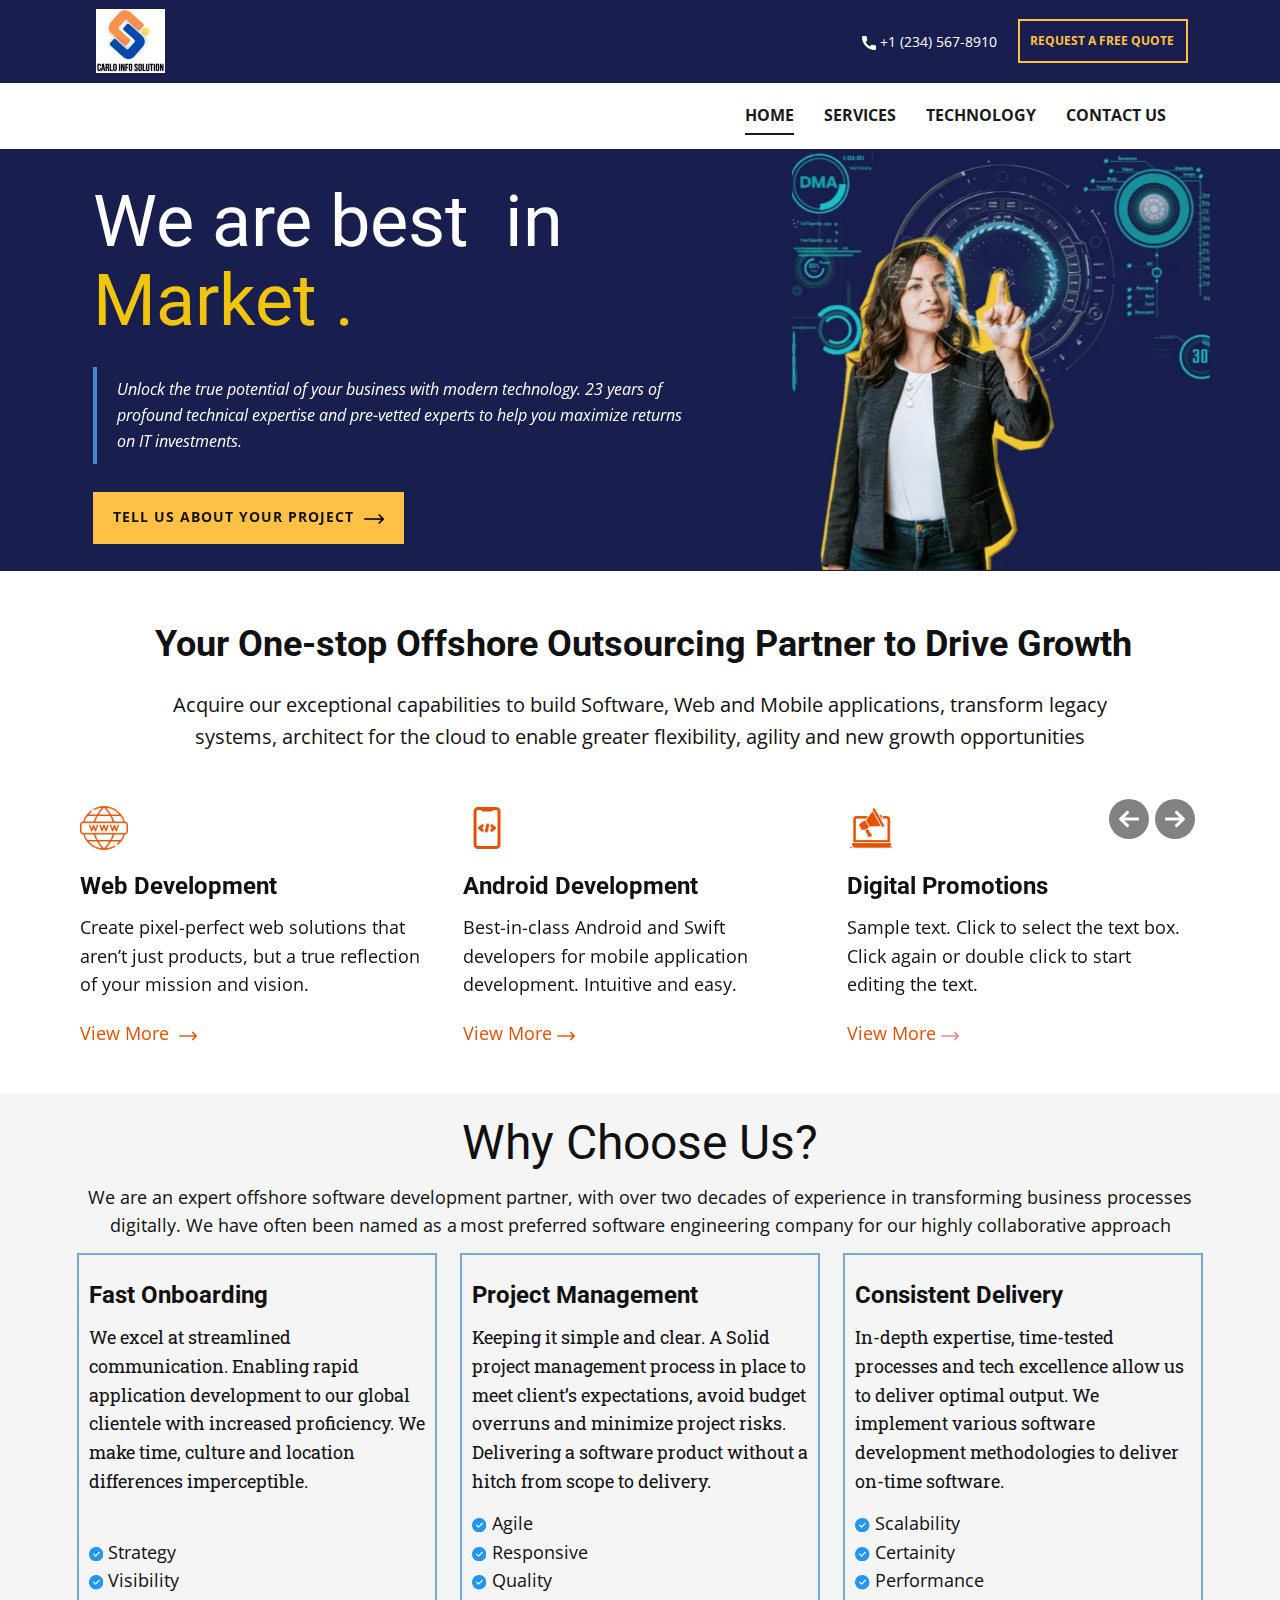
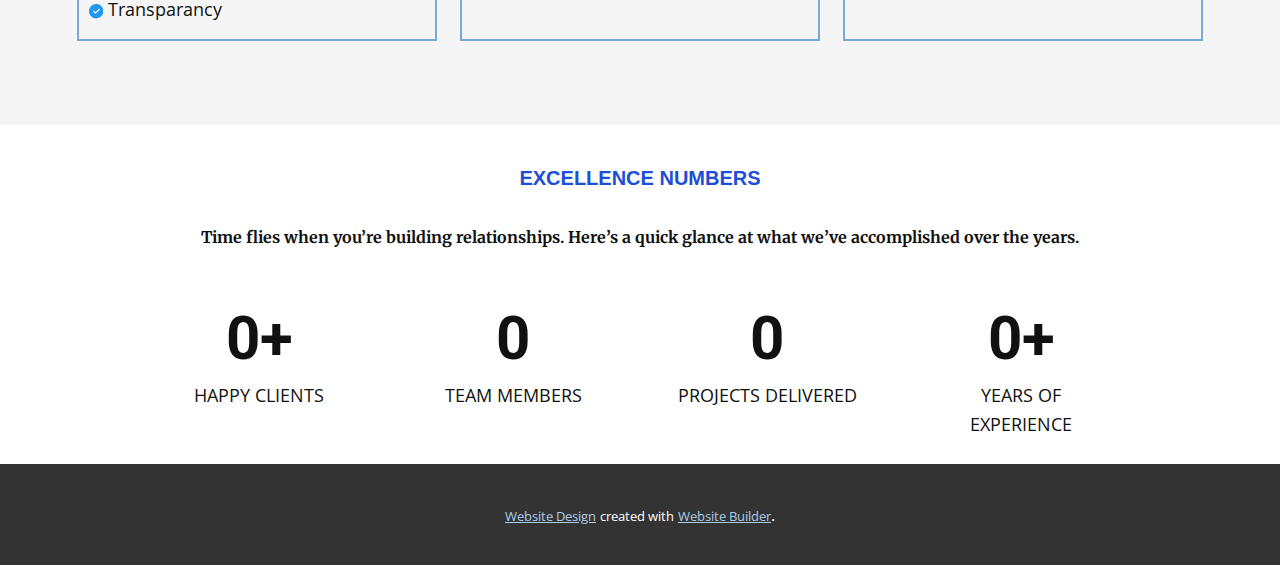
<file: Home.html>
<!DOCTYPE html>
<html style="font-size: 16px;" lang="en"><head>
    <meta name="viewport" content="width=device-width, initial-scale=1.0">
    <meta charset="utf-8">
    <meta name="keywords" content="​We are best&nbsp; in&nbsp;&nbsp;Market.">
    <meta name="description" content="">
    <title>Home</title>
    <link rel="stylesheet" href="nicepage.css" media="screen">
<link rel="stylesheet" href="Home.css" media="screen">
    <script class="u-script" type="text/javascript" src="jquery.js" defer=""></script>
    <script class="u-script" type="text/javascript" src="nicepage.js" defer=""></script>
    <meta name="generator" content="Nicepage 6.5.1, nicepage.com">
    <link id="u-theme-google-font" rel="stylesheet" href="https://fonts.googleapis.com/css?family=Roboto:100,100i,300,300i,400,400i,500,500i,700,700i,900,900i|Open+Sans:300,300i,400,400i,500,500i,600,600i,700,700i,800,800i">
    <link id="u-page-google-font" rel="stylesheet" href="https://fonts.googleapis.com/css?family=Roboto+Slab:100,200,300,400,500,600,700,800,900|Merriweather:300,300i,400,400i,700,700i,900,900i">
    
    
    
    
    
    
    
    <script type="application/ld+json">{
		"@context": "http://schema.org",
		"@type": "Organization",
		"name": ""
}</script>
    <meta name="theme-color" content="#478ac9">
    <meta property="og:title" content="Home">
    <meta property="og:type" content="website">
  <meta data-intl-tel-input-cdn-path="intlTelInput/"></head>
  <body data-path-to-root="./" data-include-products="false" class="u-body u-xl-mode" data-lang="en"><header class=" u-border-no-bottom u-border-no-left u-border-no-right u-border-no-top u-clearfix u-header u-section-row-container" id="sec-b20a" style="background-image: none"><div class="u-section-rows">
        <div class="u-custom-color-1 u-section-row u-section-row-1" id="sec-c9c5">
          <div class="u-clearfix u-sheet u-sheet-1">
            <img class="custom-expanded u-image u-image-contain u-image-default u-image-1" data-image-width="266" data-image-height="245" src="images/carlo_logo1.jpg">
            <a href="https://nicepage.online" class="u-active-none u-btn u-btn-rectangle u-button-style u-hidden-sm u-hidden-xs u-hover-none u-none u-btn-1"><span class="u-icon"><svg class="u-svg-content" viewBox="0 0 405.333 405.333" x="0px" y="0px" style="width: 1em; height: 1em;"><path d="M373.333,266.88c-25.003,0-49.493-3.904-72.704-11.563c-11.328-3.904-24.192-0.896-31.637,6.699l-46.016,34.752    c-52.8-28.181-86.592-61.952-114.389-114.368l33.813-44.928c8.512-8.512,11.563-20.971,7.915-32.64    C142.592,81.472,138.667,56.96,138.667,32c0-17.643-14.357-32-32-32H32C14.357,0,0,14.357,0,32    c0,205.845,167.488,373.333,373.333,373.333c17.643,0,32-14.357,32-32V298.88C405.333,281.237,390.976,266.88,373.333,266.88z"></path></svg></span>&nbsp;+1 (234) 567-8910
            </a>
            <a href="https://nicepage.com/k/birthday-html-templates" class="u-border-2 u-border-custom-color-2 u-border-hover-custom-color-2 u-btn u-button-style u-none u-text-custom-color-2 u-btn-2">REQUEST A FREE QUOTE </a>
          </div>
          
          
          
          
          
        </div>
        <div class="u-clearfix u-section-row" data-animation-name="" data-animation-duration="0" data-animation-delay="0" data-animation-direction="" id="sec-460d">
          <div class="u-clearfix u-sheet u-valign-middle-lg u-valign-middle-md u-valign-middle-sm u-valign-middle-xl u-sheet-2">
            <nav class="u-menu u-menu-one-level u-offcanvas u-offcanvas-shift u-menu-1" data-responsive-from="MD">
              <div class="menu-collapse" style="font-size: 1rem; letter-spacing: 0px; font-weight: 700;">
                <a class="u-button-style u-custom-active-border-color u-custom-border u-custom-border-color u-custom-borders u-custom-hover-border-color u-custom-left-right-menu-spacing u-custom-padding-bottom u-custom-text-active-color u-custom-text-color u-custom-text-hover-color u-custom-top-bottom-menu-spacing u-nav-link u-text-active-palette-1-base u-text-custom-color-3 u-text-hover-palette-2-base" href="#">
                  <svg class="u-svg-link" viewBox="0 0 24 24"><use xmlns:xlink="http://www.w3.org/1999/xlink" xlink:href="#menu-hamburger"></use></svg>
                  <svg class="u-svg-content" version="1.1" id="menu-hamburger" viewBox="0 0 16 16" x="0px" y="0px" xmlns:xlink="http://www.w3.org/1999/xlink" xmlns="http://www.w3.org/2000/svg"><g><rect y="1" width="16" height="2"></rect><rect y="7" width="16" height="2"></rect><rect y="13" width="16" height="2"></rect>
</g></svg>
                </a>
              </div>
              <div class="u-custom-menu u-nav-container">
                <ul class="u-nav u-spacing-30 u-unstyled u-nav-1"><li class="u-nav-item"><a class="u-border-2 u-border-active-grey-90 u-border-hover-grey-50 u-border-no-left u-border-no-right u-border-no-top u-button-style u-nav-link u-text-active-grey-90 u-text-grey-90 u-text-hover-grey-90" href="Home.html" style="padding: 10px 0px;">Home</a>
</li><li class="u-nav-item"><a class="u-border-2 u-border-active-grey-90 u-border-hover-grey-50 u-border-no-left u-border-no-right u-border-no-top u-button-style u-nav-link u-text-active-grey-90 u-text-grey-90 u-text-hover-grey-90" href="Services.html" style="padding: 10px 0px;">Services</a>
</li><li class="u-nav-item"><a class="u-border-2 u-border-active-grey-90 u-border-hover-grey-50 u-border-no-left u-border-no-right u-border-no-top u-button-style u-nav-link u-text-active-grey-90 u-text-grey-90 u-text-hover-grey-90" href="Technology.html" style="padding: 10px 0px;">Technology</a>
</li><li class="u-nav-item"><a class="u-border-2 u-border-active-grey-90 u-border-hover-grey-50 u-border-no-left u-border-no-right u-border-no-top u-button-style u-nav-link u-text-active-grey-90 u-text-grey-90 u-text-hover-grey-90" style="padding: 10px 0px;">Contact us</a>
</li></ul>
              </div>
              <div class="u-custom-menu u-nav-container-collapse">
                <div class="u-black u-container-style u-inner-container-layout u-opacity u-opacity-95 u-sidenav">
                  <div class="u-inner-container-layout u-sidenav-overflow">
                    <div class="u-menu-close"></div>
                    <ul class="u-align-center u-nav u-popupmenu-items u-unstyled u-nav-2"><li class="u-nav-item"><a class="u-button-style u-nav-link" href="Home.html">Home</a>
</li><li class="u-nav-item"><a class="u-button-style u-nav-link" href="Services.html">Services</a>
</li><li class="u-nav-item"><a class="u-button-style u-nav-link" href="Technology.html">Technology</a>
</li><li class="u-nav-item"><a class="u-button-style u-nav-link">Contact us</a>
</li></ul>
                  </div>
                </div>
                <div class="u-black u-menu-overlay u-opacity u-opacity-70"></div>
              </div>
            </nav>
          </div>
          
          
          
          
          
        </div>
      </div></header>
    <section class="u-clearfix u-custom-color-1 u-section-1" id="sec-1b11">
      <div class="u-clearfix u-sheet u-valign-middle-lg u-valign-middle-md u-valign-middle-sm u-valign-middle-xl u-valign-top-xs u-sheet-1">
        <div class="data-layout-selected u-clearfix u-custom-color-1 u-expanded-width u-gutter-0 u-layout-wrap u-layout-wrap-1">
          <div class="u-layout">
            <div class="u-layout-row">
              <div class="u-container-style u-layout-cell u-size-38 u-layout-cell-1" data-animation-name="customAnimationIn" data-animation-duration="1750" data-animation-delay="0">
                <div class="u-container-layout u-container-layout-1">
                  <h1 class="u-text u-text-1"> We are best&nbsp; in&nbsp;&nbsp;<br>
                    <span class="u-text-palette-3-base">Market</span>
                    <span class="u-text-palette-3-base">.</span>
                  </h1>
                  <blockquote class="u-text u-text-2"> Unlock the true potential of your business with modern technology. 23 years of profound technical expertise and pre-vetted experts to help you maximize returns on IT investments.</blockquote>
                  <a href="https://nicepage.com/k/birthday-html-templates" class="u-border-none u-btn u-button-style u-custom-color-2 u-btn-1">Tell Us About Your Project ​&nbsp;<span class="u-file-icon u-icon u-icon-1"><img src="images/545682.png" alt=""></span>
                  </a>
                </div>
              </div>
              <div class="u-container-style u-hidden-sm u-hidden-xs u-layout-cell u-size-22 u-layout-cell-2">
                <div class="u-container-layout u-valign-top u-container-layout-2">
                  <img class="u-expanded-width u-image u-image-1" src="images/banner-1.webp" data-image-width="572" data-image-height="530" data-animation-name="customAnimationIn" data-animation-duration="1750" data-animation-delay="0">
                </div>
              </div>
            </div>
          </div>
        </div>
      </div>
    </section>
    <section class="u-align-center u-clearfix u-section-2" id="sec-83c2">
      <div class="u-clearfix u-sheet u-sheet-1">
        <h3 class="u-align-center u-text u-text-default-lg u-text-default-md u-text-default-sm u-text-default-xl u-text-1"> Your One-stop Offshore Outsourcing Partner to Drive Growth</h3>
        <p class="u-align-center u-large-text u-text u-text-variant u-text-2"> Acquire our exceptional capabilities to build Software, Web and Mobile applications, transform legacy systems, architect for the cloud to enable greater flexibility, agility and new growth opportunities</p>
        <div class="u-expanded-width u-layout-horizontal u-list u-list-1">
          <div class="u-repeater u-repeater-1">
            <div class="u-align-left u-container-style u-list-item u-repeater-item u-list-item-1" data-animation-name="customAnimationIn" data-animation-duration="1000" data-animation-delay="0">
              <div class="u-container-layout u-similar-container u-container-layout-1"><span class="u-file-icon u-icon u-text-custom-color-3 u-icon-1"><img src="images/1927656-9cef81a1.png" alt=""></span>
                <h4 class="u-align-left u-text u-text-3">Web Development </h4>
                <p class="u-align-left u-text u-text-4"> Create pixel-perfect web solutions that aren’t just products, but a true reflection of your mission and vision.</p>
                <p class="u-align-left u-text u-text-5">
                  <a class="u-active-none u-border-none u-btn u-button-link u-button-style u-hover-none u-none u-text-custom-color-3 u-btn-1" data-href="Services.html">View More&nbsp;&nbsp;<span class="u-file-icon u-icon u-text-custom-color-3" data-animation-name="" data-animation-duration="0" data-animation-delay="0" data-animation-direction=""><img src="images/545682-8eb5556f.png" alt=""></span>
                  </a>
                </p>
              </div>
            </div>
            <div class="u-align-left u-container-style u-list-item u-repeater-item u-list-item-2" data-animation-name="customAnimationIn" data-animation-duration="1000" data-animation-delay="0">
              <div class="u-container-layout u-similar-container u-container-layout-2"><span class="u-file-icon u-icon u-text-custom-color-3 u-icon-3"><img src="images/7522560-f65ded52.png" alt=""></span>
                <h4 class="u-align-left u-text u-text-6">Android Development </h4>
                <p class="u-align-left u-text u-text-7"> Best-in-class Android and Swift developers for mobile application development. Intuitive and easy.</p>
                <p class="u-align-left u-text u-text-8">
                  <a class="u-active-none u-border-none u-btn u-button-link u-button-style u-hover-none u-none u-text-custom-color-3 u-btn-2" data-href="Services.html">View More&nbsp;<span class="u-file-icon u-icon u-text-custom-color-3" data-animation-name="" data-animation-duration="0" data-animation-delay="0" data-animation-direction=""><img src="images/545682-8eb5556f.png" alt=""></span>
                  </a>
                </p>
              </div>
            </div>
            <div class="u-align-left u-container-style u-list-item u-repeater-item u-list-item-3" data-animation-name="customAnimationIn" data-animation-duration="1000" data-animation-delay="0">
              <div class="u-container-layout u-similar-container u-container-layout-3"><span class="u-file-icon u-icon u-text-custom-color-3 u-icon-5"><img src="images/3780538-c0f76f37.png" alt=""></span>
                <h4 class="u-align-left u-text u-text-9">Digital Promotions </h4>
                <p class="u-align-left u-text u-text-10">Sample text. Click to select the text box. Click again or double click to start editing the text.</p>
                <p class="u-align-left u-text u-text-custom-color-3 u-text-11">
                  <a class="u-active-none u-btn u-button-link u-button-style u-hover-none u-none u-text-custom-color-3 u-btn-3" data-href="Services.html">View More&nbsp;<span class="u-file-icon u-icon u-text-palette-2-light-1" data-animation-name="" data-animation-duration="0" data-animation-delay="0" data-animation-direction=""><img src="images/545682-ac0357e6.png" alt=""></span>
                  </a>
                </p>
              </div>
            </div>
            <div class="u-align-left u-container-style u-list-item u-repeater-item u-list-item-4" data-animation-name="customAnimationIn" data-animation-duration="1000" data-animation-delay="0">
              <div class="u-container-layout u-similar-container u-container-layout-4"><span class="u-file-icon u-icon u-icon-7"><img src="images/11304480.png" alt=""></span>
                <h4 class="u-align-left u-text u-text-12">Sample Headline</h4>
                <p class="u-align-left u-text u-text-13">Sample text. Click to select the text box. Click again or double click to start editing the text.</p>
                <p class="u-align-left u-text u-text-14"><span class="u-icon" data-animation-name="" data-animation-duration="0" data-animation-delay="0" data-animation-direction=""><svg class="u-svg-content" viewBox="0 0 511 511" style="width: 1em; height: 1em;"><path d="m114.59375 491.140625c-5.609375 0-11.179688-1.75-15.933594-5.1875-8.855468-6.417969-12.992187-17.449219-10.582031-28.09375l32.9375-145.089844-111.703125-97.960937c-8.210938-7.167969-11.347656-18.519532-7.976562-28.90625 3.371093-10.367188 12.542968-17.707032 23.402343-18.710938l147.796875-13.417968 58.433594-136.746094c4.308594-10.046875 14.121094-16.535156 25.023438-16.535156 10.902343 0 20.714843 6.488281 25.023437 16.511718l58.433594 136.769532 147.773437 13.417968c10.882813.980469 20.054688 8.34375 23.425782 18.710938 3.371093 10.367187.253906 21.738281-7.957032 28.90625l-111.703125 97.941406 32.9375 145.085938c2.414063 10.667968-1.726562 21.699218-10.578125 28.097656-8.832031 6.398437-20.609375 6.890625-29.910156 1.300781l-127.445312-76.160156-127.445313 76.203125c-4.308594 2.558594-9.109375 3.863281-13.953125 3.863281zm141.398438-112.875c4.84375 0 9.640624 1.300781 13.953124 3.859375l120.277344 71.9375-31.085937-136.941406c-2.21875-9.746094 1.089843-19.921875 8.621093-26.515625l105.472657-92.5-139.542969-12.671875c-10.046875-.917969-18.6875-7.234375-22.613281-16.492188l-55.082031-129.046875-55.148438 129.066407c-3.882812 9.195312-12.523438 15.511718-22.546875 16.429687l-139.5625 12.671875 105.46875 92.5c7.554687 6.613281 10.859375 16.769531 8.621094 26.539062l-31.0625 136.9375 120.277343-71.914062c4.308594-2.558594 9.109376-3.859375 13.953126-3.859375zm-84.585938-221.847656s0 .023437-.023438.042969zm169.128906-.0625.023438.042969c0-.023438 0-.023438-.023438-.042969zm0 0"></path></svg></span>&nbsp;Text with icon
                </p>
              </div>
            </div>
            <div class="u-align-left u-container-style u-list-item u-repeater-item u-list-item-5" data-animation-name="customAnimationIn" data-animation-duration="1000" data-animation-delay="0">
              <div class="u-container-layout u-similar-container u-container-layout-5"><span class="u-file-icon u-icon u-icon-9"><img src="images/11304480.png" alt=""></span>
                <h4 class="u-align-left u-text u-text-15">Sample Headline</h4>
                <p class="u-align-left u-text u-text-16">Sample text. Click to select the text box. Click again or double click to start editing the text.</p>
                <p class="u-align-left u-text u-text-17"><span class="u-icon" data-animation-name="" data-animation-duration="0" data-animation-delay="0" data-animation-direction=""><svg class="u-svg-content" viewBox="0 0 511 511" style="width: 1em; height: 1em;"><path d="m114.59375 491.140625c-5.609375 0-11.179688-1.75-15.933594-5.1875-8.855468-6.417969-12.992187-17.449219-10.582031-28.09375l32.9375-145.089844-111.703125-97.960937c-8.210938-7.167969-11.347656-18.519532-7.976562-28.90625 3.371093-10.367188 12.542968-17.707032 23.402343-18.710938l147.796875-13.417968 58.433594-136.746094c4.308594-10.046875 14.121094-16.535156 25.023438-16.535156 10.902343 0 20.714843 6.488281 25.023437 16.511718l58.433594 136.769532 147.773437 13.417968c10.882813.980469 20.054688 8.34375 23.425782 18.710938 3.371093 10.367187.253906 21.738281-7.957032 28.90625l-111.703125 97.941406 32.9375 145.085938c2.414063 10.667968-1.726562 21.699218-10.578125 28.097656-8.832031 6.398437-20.609375 6.890625-29.910156 1.300781l-127.445312-76.160156-127.445313 76.203125c-4.308594 2.558594-9.109375 3.863281-13.953125 3.863281zm141.398438-112.875c4.84375 0 9.640624 1.300781 13.953124 3.859375l120.277344 71.9375-31.085937-136.941406c-2.21875-9.746094 1.089843-19.921875 8.621093-26.515625l105.472657-92.5-139.542969-12.671875c-10.046875-.917969-18.6875-7.234375-22.613281-16.492188l-55.082031-129.046875-55.148438 129.066407c-3.882812 9.195312-12.523438 15.511718-22.546875 16.429687l-139.5625 12.671875 105.46875 92.5c7.554687 6.613281 10.859375 16.769531 8.621094 26.539062l-31.0625 136.9375 120.277343-71.914062c4.308594-2.558594 9.109376-3.859375 13.953126-3.859375zm-84.585938-221.847656s0 .023437-.023438.042969zm169.128906-.0625.023438.042969c0-.023438 0-.023438-.023438-.042969zm0 0"></path></svg></span>&nbsp;Text with icon
                </p>
              </div>
            </div>
            <div class="u-align-left u-container-style u-list-item u-repeater-item u-list-item-6" data-animation-name="customAnimationIn" data-animation-duration="1000" data-animation-delay="0">
              <div class="u-container-layout u-similar-container u-container-layout-6"><span class="u-file-icon u-icon u-icon-11"><img src="images/11304480.png" alt=""></span>
                <h4 class="u-align-left u-text u-text-18">Sample Headline</h4>
                <p class="u-align-left u-text u-text-19">Sample text. Click to select the text box. Click again or double click to start editing the text.</p>
                <p class="u-align-left u-text u-text-20"><span class="u-icon" data-animation-name="" data-animation-duration="0" data-animation-delay="0" data-animation-direction=""><svg class="u-svg-content" viewBox="0 0 511 511" style="width: 1em; height: 1em;"><path d="m114.59375 491.140625c-5.609375 0-11.179688-1.75-15.933594-5.1875-8.855468-6.417969-12.992187-17.449219-10.582031-28.09375l32.9375-145.089844-111.703125-97.960937c-8.210938-7.167969-11.347656-18.519532-7.976562-28.90625 3.371093-10.367188 12.542968-17.707032 23.402343-18.710938l147.796875-13.417968 58.433594-136.746094c4.308594-10.046875 14.121094-16.535156 25.023438-16.535156 10.902343 0 20.714843 6.488281 25.023437 16.511718l58.433594 136.769532 147.773437 13.417968c10.882813.980469 20.054688 8.34375 23.425782 18.710938 3.371093 10.367187.253906 21.738281-7.957032 28.90625l-111.703125 97.941406 32.9375 145.085938c2.414063 10.667968-1.726562 21.699218-10.578125 28.097656-8.832031 6.398437-20.609375 6.890625-29.910156 1.300781l-127.445312-76.160156-127.445313 76.203125c-4.308594 2.558594-9.109375 3.863281-13.953125 3.863281zm141.398438-112.875c4.84375 0 9.640624 1.300781 13.953124 3.859375l120.277344 71.9375-31.085937-136.941406c-2.21875-9.746094 1.089843-19.921875 8.621093-26.515625l105.472657-92.5-139.542969-12.671875c-10.046875-.917969-18.6875-7.234375-22.613281-16.492188l-55.082031-129.046875-55.148438 129.066407c-3.882812 9.195312-12.523438 15.511718-22.546875 16.429687l-139.5625 12.671875 105.46875 92.5c7.554687 6.613281 10.859375 16.769531 8.621094 26.539062l-31.0625 136.9375 120.277343-71.914062c4.308594-2.558594 9.109376-3.859375 13.953126-3.859375zm-84.585938-221.847656s0 .023437-.023438.042969zm169.128906-.0625.023438.042969c0-.023438 0-.023438-.023438-.042969zm0 0"></path></svg></span>&nbsp;Text with icon
                </p>
              </div>
            </div>
            <div class="u-align-left u-container-style u-list-item u-repeater-item u-list-item-7" data-animation-name="customAnimationIn" data-animation-duration="1000" data-animation-delay="0">
              <div class="u-container-layout u-similar-container u-container-layout-7"><span class="u-file-icon u-icon u-icon-13"><img src="images/11304480.png" alt=""></span>
                <h4 class="u-align-left u-text u-text-21">Sample Headline</h4>
                <p class="u-align-left u-text u-text-22">Sample text. Click to select the text box. Click again or double click to start editing the text.</p>
                <p class="u-align-left u-text u-text-23"><span class="u-icon" data-animation-name="" data-animation-duration="0" data-animation-delay="0" data-animation-direction=""><svg class="u-svg-content" viewBox="0 0 511 511" style="width: 1em; height: 1em;"><path d="m114.59375 491.140625c-5.609375 0-11.179688-1.75-15.933594-5.1875-8.855468-6.417969-12.992187-17.449219-10.582031-28.09375l32.9375-145.089844-111.703125-97.960937c-8.210938-7.167969-11.347656-18.519532-7.976562-28.90625 3.371093-10.367188 12.542968-17.707032 23.402343-18.710938l147.796875-13.417968 58.433594-136.746094c4.308594-10.046875 14.121094-16.535156 25.023438-16.535156 10.902343 0 20.714843 6.488281 25.023437 16.511718l58.433594 136.769532 147.773437 13.417968c10.882813.980469 20.054688 8.34375 23.425782 18.710938 3.371093 10.367187.253906 21.738281-7.957032 28.90625l-111.703125 97.941406 32.9375 145.085938c2.414063 10.667968-1.726562 21.699218-10.578125 28.097656-8.832031 6.398437-20.609375 6.890625-29.910156 1.300781l-127.445312-76.160156-127.445313 76.203125c-4.308594 2.558594-9.109375 3.863281-13.953125 3.863281zm141.398438-112.875c4.84375 0 9.640624 1.300781 13.953124 3.859375l120.277344 71.9375-31.085937-136.941406c-2.21875-9.746094 1.089843-19.921875 8.621093-26.515625l105.472657-92.5-139.542969-12.671875c-10.046875-.917969-18.6875-7.234375-22.613281-16.492188l-55.082031-129.046875-55.148438 129.066407c-3.882812 9.195312-12.523438 15.511718-22.546875 16.429687l-139.5625 12.671875 105.46875 92.5c7.554687 6.613281 10.859375 16.769531 8.621094 26.539062l-31.0625 136.9375 120.277343-71.914062c4.308594-2.558594 9.109376-3.859375 13.953126-3.859375zm-84.585938-221.847656s0 .023437-.023438.042969zm169.128906-.0625.023438.042969c0-.023438 0-.023438-.023438-.042969zm0 0"></path></svg></span>&nbsp;Text with icon
                </p>
              </div>
            </div>
          </div>
          <a class="u-gallery-nav u-gallery-nav-prev u-grey-70 u-icon-circle u-opacity u-opacity-70 u-spacing-10 u-text-white u-gallery-nav-1" href="#" role="button">
            <span aria-hidden="true">
              <svg viewBox="0 0 492 492"><path d="M464.344,207.418l0.768,0.168H135.888l103.496-103.724c5.068-5.064,7.848-11.924,7.848-19.124
	c0-7.2-2.78-14.012-7.848-19.088L223.28,49.538c-5.064-5.064-11.812-7.864-19.008-7.864c-7.2,0-13.952,2.78-19.016,7.844
	L7.844,226.914C2.76,231.998-0.02,238.77,0,245.974c-0.02,7.244,2.76,14.02,7.844,19.096l177.412,177.412
	c5.064,5.06,11.812,7.844,19.016,7.844c7.196,0,13.944-2.788,19.008-7.844l16.104-16.112c5.068-5.056,7.848-11.808,7.848-19.008
	c0-7.196-2.78-13.592-7.848-18.652L134.72,284.406h329.992c14.828,0,27.288-12.78,27.288-27.6v-22.788
	C492,219.198,479.172,207.418,464.344,207.418z"></path></svg>
            </span>
            <span class="sr-only">
              <svg viewBox="0 0 492 492"><path d="M464.344,207.418l0.768,0.168H135.888l103.496-103.724c5.068-5.064,7.848-11.924,7.848-19.124
	c0-7.2-2.78-14.012-7.848-19.088L223.28,49.538c-5.064-5.064-11.812-7.864-19.008-7.864c-7.2,0-13.952,2.78-19.016,7.844
	L7.844,226.914C2.76,231.998-0.02,238.77,0,245.974c-0.02,7.244,2.76,14.02,7.844,19.096l177.412,177.412
	c5.064,5.06,11.812,7.844,19.016,7.844c7.196,0,13.944-2.788,19.008-7.844l16.104-16.112c5.068-5.056,7.848-11.808,7.848-19.008
	c0-7.196-2.78-13.592-7.848-18.652L134.72,284.406h329.992c14.828,0,27.288-12.78,27.288-27.6v-22.788
	C492,219.198,479.172,207.418,464.344,207.418z"></path></svg>
            </span>
          </a>
          <a class="u-gallery-nav u-gallery-nav-next u-grey-70 u-icon-circle u-opacity u-opacity-70 u-spacing-10 u-text-white u-gallery-nav-2" href="#" role="button">
            <span aria-hidden="true">
              <svg viewBox="0 0 492.004 492.004"><path d="M484.14,226.886L306.46,49.202c-5.072-5.072-11.832-7.856-19.04-7.856c-7.216,0-13.972,2.788-19.044,7.856l-16.132,16.136
	c-5.068,5.064-7.86,11.828-7.86,19.04c0,7.208,2.792,14.2,7.86,19.264L355.9,207.526H26.58C11.732,207.526,0,219.15,0,234.002
	v22.812c0,14.852,11.732,27.648,26.58,27.648h330.496L252.248,388.926c-5.068,5.072-7.86,11.652-7.86,18.864
	c0,7.204,2.792,13.88,7.86,18.948l16.132,16.084c5.072,5.072,11.828,7.836,19.044,7.836c7.208,0,13.968-2.8,19.04-7.872
	l177.68-177.68c5.084-5.088,7.88-11.88,7.86-19.1C492.02,238.762,489.228,231.966,484.14,226.886z"></path></svg>
            </span>
            <span class="sr-only">
              <svg viewBox="0 0 492.004 492.004"><path d="M484.14,226.886L306.46,49.202c-5.072-5.072-11.832-7.856-19.04-7.856c-7.216,0-13.972,2.788-19.044,7.856l-16.132,16.136
	c-5.068,5.064-7.86,11.828-7.86,19.04c0,7.208,2.792,14.2,7.86,19.264L355.9,207.526H26.58C11.732,207.526,0,219.15,0,234.002
	v22.812c0,14.852,11.732,27.648,26.58,27.648h330.496L252.248,388.926c-5.068,5.072-7.86,11.652-7.86,18.864
	c0,7.204,2.792,13.88,7.86,18.948l16.132,16.084c5.072,5.072,11.828,7.836,19.044,7.836c7.208,0,13.968-2.8,19.04-7.872
	l177.68-177.68c5.084-5.088,7.88-11.88,7.86-19.1C492.02,238.762,489.228,231.966,484.14,226.886z"></path></svg>
            </span>
          </a>
        </div>
      </div>
    </section>
    <section class="u-clearfix u-custom-color-4 u-hidden-md u-hidden-sm u-hidden-xs u-section-3" id="sec-6ba4">
      <div class="u-clearfix u-sheet u-sheet-1">
        <h2 class="u-text u-text-default u-text-1"> Why Choose Us?</h2>
        <p class="u-align-center u-small-text u-text u-text-default u-text-variant u-text-2"> We are an expert offshore software development partner, with over two decades of experience in transforming business processes digitally. We have often been named as a most preferred software engineering company for our highly collaborative approach</p>
        <div class="custom-expanded u-layout-grid u-list u-list-1">
          <div class="u-repeater u-repeater-1">
            <div class="u-border-2 u-border-palette-1-light-1 u-container-style u-custom-color-4 u-hover-feature u-list-item u-repeater-item u-shape-rectangle u-list-item-1">
              <div class="u-container-layout u-similar-container u-container-layout-1">
                <h4 class="u-align-center u-text u-text-default u-text-3">Fast Onboarding </h4>
                <p class="u-align-left u-custom-font u-font-roboto-slab u-text u-text-4"> We excel at streamlined communication. Enabling rapid application development to our global clientele with increased proficiency. We make time, culture and location differences imperceptible.<br>
                  <br>
                </p>
                <ul class="u-align-left u-custom-item u-custom-list u-text u-text-5">
                  <li>
                    <div class="u-list-icon">
                      <svg xmlns="http://www.w3.org/2000/svg" xmlns:xlink="http://www.w3.org/1999/xlink" version="1.1" xml:space="preserve" class="u-svg-content" viewBox="0 0 512 512" id="svg-9f0d"><path d="m256 0c-141.164062 0-256 114.835938-256 256s114.835938 256 256 256 256-114.835938 256-256-114.835938-256-256-256zm0 0" fill="#2196f3"></path><path d="m385.75 201.75-138.667969 138.664062c-4.160156 4.160157-9.621093 6.253907-15.082031 6.253907s-10.921875-2.09375-15.082031-6.253907l-69.332031-69.332031c-8.34375-8.339843-8.34375-21.824219 0-30.164062 8.339843-8.34375 21.820312-8.34375 30.164062 0l54.25 54.25 123.585938-123.582031c8.339843-8.34375 21.820312-8.34375 30.164062 0 8.339844 8.339843 8.339844 21.820312 0 30.164062zm0 0" fill="#fafafa"></path></svg>
                    </div>Strategy
                  </li>
                  <li>
                    <div class="u-list-icon">
                      <svg xmlns="http://www.w3.org/2000/svg" xmlns:xlink="http://www.w3.org/1999/xlink" version="1.1" xml:space="preserve" class="u-svg-content" viewBox="0 0 512 512" id="svg-9f0d"><path d="m256 0c-141.164062 0-256 114.835938-256 256s114.835938 256 256 256 256-114.835938 256-256-114.835938-256-256-256zm0 0" fill="#2196f3"></path><path d="m385.75 201.75-138.667969 138.664062c-4.160156 4.160157-9.621093 6.253907-15.082031 6.253907s-10.921875-2.09375-15.082031-6.253907l-69.332031-69.332031c-8.34375-8.339843-8.34375-21.824219 0-30.164062 8.339843-8.34375 21.820312-8.34375 30.164062 0l54.25 54.25 123.585938-123.582031c8.339843-8.34375 21.820312-8.34375 30.164062 0 8.339844 8.339843 8.339844 21.820312 0 30.164062zm0 0" fill="#fafafa"></path></svg>
                    </div>Visibility
                  </li>
                  <li>
                    <div class="u-list-icon">
                      <svg xmlns="http://www.w3.org/2000/svg" xmlns:xlink="http://www.w3.org/1999/xlink" version="1.1" xml:space="preserve" class="u-svg-content" viewBox="0 0 512 512" id="svg-9f0d"><path d="m256 0c-141.164062 0-256 114.835938-256 256s114.835938 256 256 256 256-114.835938 256-256-114.835938-256-256-256zm0 0" fill="#2196f3"></path><path d="m385.75 201.75-138.667969 138.664062c-4.160156 4.160157-9.621093 6.253907-15.082031 6.253907s-10.921875-2.09375-15.082031-6.253907l-69.332031-69.332031c-8.34375-8.339843-8.34375-21.824219 0-30.164062 8.339843-8.34375 21.820312-8.34375 30.164062 0l54.25 54.25 123.585938-123.582031c8.339843-8.34375 21.820312-8.34375 30.164062 0 8.339844 8.339843 8.339844 21.820312 0 30.164062zm0 0" fill="#fafafa"></path></svg>
                    </div>Transparancy
                  </li>
                </ul>
              </div>
            </div>
            <div class="u-border-2 u-border-palette-1-light-1 u-container-style u-custom-color-4 u-hover-feature u-list-item u-repeater-item u-shape-rectangle u-list-item-2">
              <div class="u-container-layout u-similar-container u-container-layout-2">
                <h4 class="u-align-center u-text u-text-default u-text-6">Project Management </h4>
                <p class="u-align-left u-custom-font u-font-roboto-slab u-text u-text-7"> Keeping it simple and clear. A Solid project management process in place to meet client’s expectations, avoid budget overruns and minimize project risks. Delivering a software product without a hitch from scope to delivery.</p>
                <ul class="u-align-left u-custom-item u-custom-list u-text u-text-8">
                  <li>
                    <div class="u-list-icon">
                      <svg xmlns="http://www.w3.org/2000/svg" xmlns:xlink="http://www.w3.org/1999/xlink" version="1.1" xml:space="preserve" class="u-svg-content" viewBox="0 0 512 512" id="svg-f192"><path d="m256 0c-141.164062 0-256 114.835938-256 256s114.835938 256 256 256 256-114.835938 256-256-114.835938-256-256-256zm0 0" fill="#2196f3"></path><path d="m385.75 201.75-138.667969 138.664062c-4.160156 4.160157-9.621093 6.253907-15.082031 6.253907s-10.921875-2.09375-15.082031-6.253907l-69.332031-69.332031c-8.34375-8.339843-8.34375-21.824219 0-30.164062 8.339843-8.34375 21.820312-8.34375 30.164062 0l54.25 54.25 123.585938-123.582031c8.339843-8.34375 21.820312-8.34375 30.164062 0 8.339844 8.339843 8.339844 21.820312 0 30.164062zm0 0" fill="#fafafa"></path></svg>
                    </div>Agile
                  </li>
                  <li>
                    <div class="u-list-icon">
                      <svg xmlns="http://www.w3.org/2000/svg" xmlns:xlink="http://www.w3.org/1999/xlink" version="1.1" xml:space="preserve" class="u-svg-content" viewBox="0 0 512 512" id="svg-f192"><path d="m256 0c-141.164062 0-256 114.835938-256 256s114.835938 256 256 256 256-114.835938 256-256-114.835938-256-256-256zm0 0" fill="#2196f3"></path><path d="m385.75 201.75-138.667969 138.664062c-4.160156 4.160157-9.621093 6.253907-15.082031 6.253907s-10.921875-2.09375-15.082031-6.253907l-69.332031-69.332031c-8.34375-8.339843-8.34375-21.824219 0-30.164062 8.339843-8.34375 21.820312-8.34375 30.164062 0l54.25 54.25 123.585938-123.582031c8.339843-8.34375 21.820312-8.34375 30.164062 0 8.339844 8.339843 8.339844 21.820312 0 30.164062zm0 0" fill="#fafafa"></path></svg>
                    </div>Responsive
                  </li>
                  <li>
                    <div class="u-list-icon">
                      <svg xmlns="http://www.w3.org/2000/svg" xmlns:xlink="http://www.w3.org/1999/xlink" version="1.1" xml:space="preserve" class="u-svg-content" viewBox="0 0 512 512" id="svg-f192"><path d="m256 0c-141.164062 0-256 114.835938-256 256s114.835938 256 256 256 256-114.835938 256-256-114.835938-256-256-256zm0 0" fill="#2196f3"></path><path d="m385.75 201.75-138.667969 138.664062c-4.160156 4.160157-9.621093 6.253907-15.082031 6.253907s-10.921875-2.09375-15.082031-6.253907l-69.332031-69.332031c-8.34375-8.339843-8.34375-21.824219 0-30.164062 8.339843-8.34375 21.820312-8.34375 30.164062 0l54.25 54.25 123.585938-123.582031c8.339843-8.34375 21.820312-8.34375 30.164062 0 8.339844 8.339843 8.339844 21.820312 0 30.164062zm0 0" fill="#fafafa"></path></svg>
                    </div>Quality
                  </li>
                </ul>
              </div>
            </div>
            <div class="u-border-2 u-border-palette-1-light-1 u-container-style u-custom-color-4 u-hover-feature u-list-item u-repeater-item u-shape-rectangle u-list-item-3">
              <div class="u-container-layout u-similar-container u-container-layout-3">
                <h4 class="u-align-center u-text u-text-default u-text-9">Consistent Delivery </h4>
                <p class="u-align-left u-custom-font u-font-roboto-slab u-text u-text-10"> In-depth expertise, time-tested processes and tech excellence allow us to deliver optimal output. We implement various software development methodologies to deliver on-time software.</p>
                <ul class="u-align-left u-custom-item u-custom-list u-text u-text-11">
                  <li>
                    <div class="u-list-icon">
                      <svg xmlns="http://www.w3.org/2000/svg" xmlns:xlink="http://www.w3.org/1999/xlink" version="1.1" xml:space="preserve" class="u-svg-content" viewBox="0 0 512 512" id="svg-aaf9"><path d="m256 0c-141.164062 0-256 114.835938-256 256s114.835938 256 256 256 256-114.835938 256-256-114.835938-256-256-256zm0 0" fill="#2196f3"></path><path d="m385.75 201.75-138.667969 138.664062c-4.160156 4.160157-9.621093 6.253907-15.082031 6.253907s-10.921875-2.09375-15.082031-6.253907l-69.332031-69.332031c-8.34375-8.339843-8.34375-21.824219 0-30.164062 8.339843-8.34375 21.820312-8.34375 30.164062 0l54.25 54.25 123.585938-123.582031c8.339843-8.34375 21.820312-8.34375 30.164062 0 8.339844 8.339843 8.339844 21.820312 0 30.164062zm0 0" fill="#fafafa"></path></svg>
                    </div>Scalability
                  </li>
                  <li>
                    <div class="u-list-icon">
                      <svg xmlns="http://www.w3.org/2000/svg" xmlns:xlink="http://www.w3.org/1999/xlink" version="1.1" xml:space="preserve" class="u-svg-content" viewBox="0 0 512 512" id="svg-aaf9"><path d="m256 0c-141.164062 0-256 114.835938-256 256s114.835938 256 256 256 256-114.835938 256-256-114.835938-256-256-256zm0 0" fill="#2196f3"></path><path d="m385.75 201.75-138.667969 138.664062c-4.160156 4.160157-9.621093 6.253907-15.082031 6.253907s-10.921875-2.09375-15.082031-6.253907l-69.332031-69.332031c-8.34375-8.339843-8.34375-21.824219 0-30.164062 8.339843-8.34375 21.820312-8.34375 30.164062 0l54.25 54.25 123.585938-123.582031c8.339843-8.34375 21.820312-8.34375 30.164062 0 8.339844 8.339843 8.339844 21.820312 0 30.164062zm0 0" fill="#fafafa"></path></svg>
                    </div>Certainity
                  </li>
                  <li>
                    <div class="u-list-icon">
                      <svg xmlns="http://www.w3.org/2000/svg" xmlns:xlink="http://www.w3.org/1999/xlink" version="1.1" xml:space="preserve" class="u-svg-content" viewBox="0 0 512 512" id="svg-aaf9"><path d="m256 0c-141.164062 0-256 114.835938-256 256s114.835938 256 256 256 256-114.835938 256-256-114.835938-256-256-256zm0 0" fill="#2196f3"></path><path d="m385.75 201.75-138.667969 138.664062c-4.160156 4.160157-9.621093 6.253907-15.082031 6.253907s-10.921875-2.09375-15.082031-6.253907l-69.332031-69.332031c-8.34375-8.339843-8.34375-21.824219 0-30.164062 8.339843-8.34375 21.820312-8.34375 30.164062 0l54.25 54.25 123.585938-123.582031c8.339843-8.34375 21.820312-8.34375 30.164062 0 8.339844 8.339843 8.339844 21.820312 0 30.164062zm0 0" fill="#fafafa"></path></svg>
                    </div>Performance
                  </li>
                </ul>
              </div>
            </div>
          </div>
        </div>
      </div>
      
      
      
    </section>
    <section class="u-clearfix u-grey-10 u-hidden-lg u-hidden-xl u-section-4" id="sec-1ee3">
      <div class="u-clearfix u-sheet u-valign-middle-xs u-sheet-1">
        <h2 class="u-custom-font u-font-georgia u-text u-text-default u-text-1"> Why Choose Us?</h2>
        <p class="u-align-center u-large-text u-text u-text-default u-text-variant u-text-2"> We are an expert offshore software development partner, with over two decades of experience in transforming business processes digitally. We have often been named as a most preferred software engineering company for our highly collaborative approach</p>
        <div data-interval="1000" data-u-ride="carousel" class="u-carousel u-expanded-width u-slider u-slider-1" id="carousel-ad63" data-pause="false">
          <ol class="u-absolute-hcenter u-carousel-indicators u-carousel-indicators-1">
            <li data-u-target="#carousel-ad63" class="u-active u-active-grey-10 u-grey-30" data-u-slide-to="0"></li>
            <li data-u-target="#carousel-ad63" class="u-active-grey-10 u-grey-30" data-u-slide-to="1"></li>
            <li data-u-target="#carousel-ad63" class="u-active-grey-10 u-grey-30" data-u-slide-to="2"></li>
          </ol>
          <div class="u-carousel-inner" role="listbox">
            <div class="u-active u-carousel-item u-container-style u-slide">
              <div class="u-container-layout u-container-layout-1">
                <div class="custom-expanded u-list u-list-1">
                  <div class="u-repeater u-repeater-1">
                    <div class="u-border-2 u-border-palette-1-light-1 u-container-style u-list-item u-radius u-repeater-item u-shape-round u-list-item-1">
                      <div class="u-container-layout u-similar-container u-container-layout-2">
                        <h4 class="u-custom-font u-font-merriweather u-text u-text-default u-text-3">Fast onboarding </h4>
                        <p class="u-align-left u-small-text u-text u-text-variant u-text-4"> We excel at streamlined communication. Enabling rapid application development to our global clientele with increased proficiency. We make time, culture and location differences imperceptible.</p>
                        <ul class="u-custom-list u-text u-text-5">
                          <li>
                            <div class="u-list-icon">
                              <svg xmlns="http://www.w3.org/2000/svg" xmlns:xlink="http://www.w3.org/1999/xlink" version="1.1" xml:space="preserve" class="u-svg-content" viewBox="0 0 512 512" id="svg-8786"><path d="m256 0c-141.164062 0-256 114.835938-256 256s114.835938 256 256 256 256-114.835938 256-256-114.835938-256-256-256zm0 0" fill="#2196f3"></path><path d="m385.75 201.75-138.667969 138.664062c-4.160156 4.160157-9.621093 6.253907-15.082031 6.253907s-10.921875-2.09375-15.082031-6.253907l-69.332031-69.332031c-8.34375-8.339843-8.34375-21.824219 0-30.164062 8.339843-8.34375 21.820312-8.34375 30.164062 0l54.25 54.25 123.585938-123.582031c8.339843-8.34375 21.820312-8.34375 30.164062 0 8.339844 8.339843 8.339844 21.820312 0 30.164062zm0 0" fill="#fafafa"></path></svg>
                            </div>Strategy
                          </li>
                          <li>
                            <div class="u-list-icon">
                              <svg xmlns="http://www.w3.org/2000/svg" xmlns:xlink="http://www.w3.org/1999/xlink" version="1.1" xml:space="preserve" class="u-svg-content" viewBox="0 0 512 512" id="svg-8786"><path d="m256 0c-141.164062 0-256 114.835938-256 256s114.835938 256 256 256 256-114.835938 256-256-114.835938-256-256-256zm0 0" fill="#2196f3"></path><path d="m385.75 201.75-138.667969 138.664062c-4.160156 4.160157-9.621093 6.253907-15.082031 6.253907s-10.921875-2.09375-15.082031-6.253907l-69.332031-69.332031c-8.34375-8.339843-8.34375-21.824219 0-30.164062 8.339843-8.34375 21.820312-8.34375 30.164062 0l54.25 54.25 123.585938-123.582031c8.339843-8.34375 21.820312-8.34375 30.164062 0 8.339844 8.339843 8.339844 21.820312 0 30.164062zm0 0" fill="#fafafa"></path></svg>
                            </div>Visibility
                          </li>
                          <li>
                            <div class="u-list-icon">
                              <svg xmlns="http://www.w3.org/2000/svg" xmlns:xlink="http://www.w3.org/1999/xlink" version="1.1" xml:space="preserve" class="u-svg-content" viewBox="0 0 512 512" id="svg-8786"><path d="m256 0c-141.164062 0-256 114.835938-256 256s114.835938 256 256 256 256-114.835938 256-256-114.835938-256-256-256zm0 0" fill="#2196f3"></path><path d="m385.75 201.75-138.667969 138.664062c-4.160156 4.160157-9.621093 6.253907-15.082031 6.253907s-10.921875-2.09375-15.082031-6.253907l-69.332031-69.332031c-8.34375-8.339843-8.34375-21.824219 0-30.164062 8.339843-8.34375 21.820312-8.34375 30.164062 0l54.25 54.25 123.585938-123.582031c8.339843-8.34375 21.820312-8.34375 30.164062 0 8.339844 8.339843 8.339844 21.820312 0 30.164062zm0 0" fill="#fafafa"></path></svg>
                            </div>Transparancy
                          </li>
                        </ul>
                      </div>
                    </div>
                  </div>
                </div>
              </div>
              <style data-mode="XL">.u-block-null-6 {
  padding-top: 20px;
  padding-bottom: 20px;
  padding-left: 44px;
  padding-right: 44px;
}
.u-block-null-13 {
  width: 362px;
  margin-top: 15px;
  margin-right: auto;
  margin-bottom: 0;
  margin-left: 19px;
}
.u-block-null-14 {
  grid-gap: 10px 10px;
  grid-auto-columns: 100%;
  grid-template-columns: 100%;
  min-height: 0;
}
.u-block-null-15 {
  --radius: 15px;
}
.u-block-null-16 {
  padding-top: 10px;
  padding-bottom: 10px;
  padding-left: 10px;
  padding-right: 10px;
}
.u-block-null-21 {
  margin-top: 19px;
  margin-right: auto;
  margin-bottom: 0;
  margin-left: 0;
  font-weight: normal;
}
.u-block-null-22 {
  font-size: 1.125rem;
  margin-top: 15px;
  margin-right: 15px;
  margin-bottom: 0;
  margin-left: 0;
}
.u-block-null-27 {
  margin-top: 19px;
  margin-right: 167px;
  margin-bottom: 0;
  margin-left: 0;
}</style>
              <style data-mode="LG">@media (max-width: 1199px) {
  .u-block-null-6 {
    padding-top: 20px;
    padding-bottom: 20px;
    padding-left: 44px;
    padding-right: 44px;
  }
  .u-block-null-13 {
    width: 362px;
    margin-top: 15px;
    margin-right: auto;
    margin-bottom: 0;
    margin-left: 19px;
  }
  .u-block-null-14 {
    grid-template-columns: repeat(undefined, NaN%);
    grid-gap: 10px 10px;
    grid-auto-columns: 100%;
    min-height: 0;
  }
  .u-block-null-15 {
    --radius: 15px;
  }
  .u-block-null-16 {
    padding-top: 10px;
    padding-bottom: 10px;
    padding-left: 10px;
    padding-right: 10px;
  }
  .u-block-null-21 {
    margin-top: 19px;
    margin-right: auto;
    margin-bottom: 0;
    margin-left: 0;
    font-weight: normal;
  }
  .u-block-null-22 {
    font-size: 1.125rem;
    margin-top: 15px;
    margin-right: 15px;
    margin-bottom: 0;
    margin-left: 0;
  }
  .u-block-null-27 {
    margin-top: 19px;
    margin-right: 167px;
    margin-bottom: 0;
    margin-left: 0;
  }
}</style>
              <style data-mode="MD">@media (max-width: 991px) {
  .u-block-null-6 {
    padding-top: 20px;
    padding-bottom: 20px;
    padding-left: 30px;
    padding-right: 30px;
  }
  .u-block-null-13 {
    width: 362px;
    margin-top: 15px;
    margin-right: auto;
    margin-bottom: 0;
    margin-left: 19px;
  }
  .u-block-null-14 {
    grid-template-columns: 100%;
    grid-gap: 10px 10px;
    grid-auto-columns: 100%;
    min-height: 0;
  }
  .u-block-null-15 {
    --radius: 15px;
  }
  .u-block-null-16 {
    padding-top: 10px;
    padding-bottom: 10px;
    padding-left: 10px;
    padding-right: 10px;
  }
  .u-block-null-21 {
    margin-top: 19px;
    margin-right: auto;
    margin-bottom: 0;
    margin-left: 0;
    font-weight: normal;
  }
  .u-block-null-22 {
    font-size: 1.125rem;
    margin-top: 15px;
    margin-right: 15px;
    margin-bottom: 0;
    margin-left: 0;
  }
  .u-block-null-27 {
    margin-top: 19px;
    margin-right: 167px;
    margin-bottom: 0;
    margin-left: 0;
  }
}</style>
              <style data-mode="SM">@media (max-width: 767px) {
  .u-block-null-6 {
    padding-top: 20px;
    padding-bottom: 20px;
    padding-left: 10px;
    padding-right: 10px;
  }
  .u-block-null-13 {
    width: 362px;
    margin-top: 15px;
    margin-right: auto;
    margin-bottom: 0;
    margin-left: 19px;
  }
  .u-block-null-14 {
    grid-template-columns: 100%;
    grid-gap: 10px 10px;
    grid-auto-columns: 100%;
    min-height: 0;
  }
  .u-block-null-15 {
    --radius: 15px;
  }
  .u-block-null-16 {
    padding-top: 10px;
    padding-bottom: 10px;
    padding-left: 10px;
    padding-right: 10px;
  }
  .u-block-null-21 {
    margin-top: 19px;
    margin-right: auto;
    margin-bottom: 0;
    margin-left: 0;
    font-weight: normal;
  }
  .u-block-null-22 {
    font-size: 1.125rem;
    margin-top: 15px;
    margin-right: 15px;
    margin-bottom: 0;
    margin-left: 0;
  }
  .u-block-null-27 {
    margin-top: 19px;
    margin-right: 167px;
    margin-bottom: 0;
    margin-left: 0;
  }
}</style>
              <style data-mode="XS">@media (max-width: 575px) {
  .u-block-null-6 {
    padding-top: 20px;
    padding-bottom: 20px;
    padding-left: 10px;
    padding-right: 10px;
  }
  .u-block-null-13 {
    width: 320px;
    margin-top: 15px;
    margin-right: auto;
    margin-bottom: 0;
    margin-left: 0;
  }
  .u-block-null-14 {
    grid-template-columns: 100%;
    grid-gap: 10px 10px;
    grid-auto-columns: 100%;
    min-height: 0;
  }
  .u-block-null-15 {
    --radius: 15px;
  }
  .u-block-null-16 {
    padding-top: 10px;
    padding-bottom: 10px;
    padding-left: 10px;
    padding-right: 10px;
  }
  .u-block-null-21 {
    margin-top: 19px;
    margin-right: auto;
    margin-bottom: 0;
    margin-left: 0;
    font-weight: normal;
  }
  .u-block-null-22 {
    font-size: 1.125rem;
    margin-top: 15px;
    margin-right: 0;
    margin-bottom: 0;
    margin-left: 0;
  }
  .u-block-null-27 {
    margin-top: 19px;
    margin-right: 125px;
    margin-bottom: 0;
    margin-left: 0;
  }
}</style>
            </div>
            <div class="u-carousel-item u-container-style u-slide">
              <div class="u-container-layout u-valign-top-md u-valign-top-sm u-valign-top-xs u-container-layout-3">
                <div class="custom-expanded u-list u-list-2">
                  <div class="u-repeater u-repeater-2">
                    <div class="u-border-2 u-border-palette-1-light-1 u-container-style u-list-item u-radius u-repeater-item u-shape-round u-list-item-2">
                      <div class="u-container-layout u-similar-container u-container-layout-4">
                        <h4 class="u-custom-font u-font-merriweather u-text u-text-default u-text-6">Project Management </h4>
                        <p class="u-text u-text-7"> Keeping it simple and clear. A Solid project management process in place to meet client’s expectations, avoid budget overruns and minimize project risks. Delivering a software product without a hitch from scope to delivery.</p>
                        <ul class="u-custom-list u-text u-text-8">
                          <li>
                            <div class="u-list-icon">
                              <svg xmlns="http://www.w3.org/2000/svg" xmlns:xlink="http://www.w3.org/1999/xlink" version="1.1" xml:space="preserve" class="u-svg-content" viewBox="0 0 512 512" id="svg-162e"><path d="m256 0c-141.164062 0-256 114.835938-256 256s114.835938 256 256 256 256-114.835938 256-256-114.835938-256-256-256zm0 0" fill="#2196f3"></path><path d="m385.75 201.75-138.667969 138.664062c-4.160156 4.160157-9.621093 6.253907-15.082031 6.253907s-10.921875-2.09375-15.082031-6.253907l-69.332031-69.332031c-8.34375-8.339843-8.34375-21.824219 0-30.164062 8.339843-8.34375 21.820312-8.34375 30.164062 0l54.25 54.25 123.585938-123.582031c8.339843-8.34375 21.820312-8.34375 30.164062 0 8.339844 8.339843 8.339844 21.820312 0 30.164062zm0 0" fill="#fafafa"></path></svg>
                            </div>Agile
                          </li>
                          <li>
                            <div class="u-list-icon">
                              <svg xmlns="http://www.w3.org/2000/svg" xmlns:xlink="http://www.w3.org/1999/xlink" version="1.1" xml:space="preserve" class="u-svg-content" viewBox="0 0 512 512" id="svg-162e"><path d="m256 0c-141.164062 0-256 114.835938-256 256s114.835938 256 256 256 256-114.835938 256-256-114.835938-256-256-256zm0 0" fill="#2196f3"></path><path d="m385.75 201.75-138.667969 138.664062c-4.160156 4.160157-9.621093 6.253907-15.082031 6.253907s-10.921875-2.09375-15.082031-6.253907l-69.332031-69.332031c-8.34375-8.339843-8.34375-21.824219 0-30.164062 8.339843-8.34375 21.820312-8.34375 30.164062 0l54.25 54.25 123.585938-123.582031c8.339843-8.34375 21.820312-8.34375 30.164062 0 8.339844 8.339843 8.339844 21.820312 0 30.164062zm0 0" fill="#fafafa"></path></svg>
                            </div>Responsive
                          </li>
                          <li>
                            <div class="u-list-icon">
                              <svg xmlns="http://www.w3.org/2000/svg" xmlns:xlink="http://www.w3.org/1999/xlink" version="1.1" xml:space="preserve" class="u-svg-content" viewBox="0 0 512 512" id="svg-162e"><path d="m256 0c-141.164062 0-256 114.835938-256 256s114.835938 256 256 256 256-114.835938 256-256-114.835938-256-256-256zm0 0" fill="#2196f3"></path><path d="m385.75 201.75-138.667969 138.664062c-4.160156 4.160157-9.621093 6.253907-15.082031 6.253907s-10.921875-2.09375-15.082031-6.253907l-69.332031-69.332031c-8.34375-8.339843-8.34375-21.824219 0-30.164062 8.339843-8.34375 21.820312-8.34375 30.164062 0l54.25 54.25 123.585938-123.582031c8.339843-8.34375 21.820312-8.34375 30.164062 0 8.339844 8.339843 8.339844 21.820312 0 30.164062zm0 0" fill="#fafafa"></path></svg>
                            </div>Quality
                          </li>
                        </ul>
                      </div>
                    </div>
                  </div>
                </div>
              </div>
              <style data-mode="XL">.u-block-null-8 {
  padding-top: 20px;
  padding-bottom: 20px;
  padding-left: 44px;
  padding-right: 44px;
}
.u-block-null-39 {
  width: 390px;
  margin-top: 0;
  margin-right: auto;
  margin-bottom: 0;
  margin-left: 0;
}
.u-block-null-40 {
  grid-gap: 10px 10px;
  grid-auto-columns: 100%;
  grid-template-columns: 100%;
  min-height: 375px;
}
.u-block-null-41 {
  --radius: 21px;
}
.u-block-null-42 {
  padding-top: 10px;
  padding-bottom: 10px;
  padding-left: 10px;
  padding-right: 10px;
}
.u-block-null-43 {
  font-weight: 700;
  margin-top: 20px;
  margin-right: auto;
  margin-bottom: 0;
  margin-left: 8px;
}
.u-block-null-44 {
  margin-top: 20px;
  margin-right: 20px;
  margin-bottom: 0;
  margin-left: 8px;
}
.u-block-null-45 {
  margin-top: 20px;
  margin-right: 0;
  margin-bottom: 0;
  margin-left: 8px;
}</style>
              <style data-mode="LG">@media (max-width: 1199px) {
  .u-block-null-8 {
    padding-top: 20px;
    padding-bottom: 20px;
    padding-left: 44px;
    padding-right: 44px;
  }
  .u-block-null-39 {
    width: 390px;
    margin-top: 0;
    margin-right: auto;
    margin-bottom: 0;
    margin-left: 0;
  }
  .u-block-null-40 {
    grid-template-columns: repeat(undefined, NaN%);
    grid-gap: 10px 10px;
    grid-auto-columns: 100%;
    min-height: 375px;
  }
  .u-block-null-41 {
    --radius: 21px;
  }
  .u-block-null-42 {
    padding-top: 10px;
    padding-bottom: 10px;
    padding-left: 10px;
    padding-right: 10px;
  }
  .u-block-null-43 {
    font-weight: 700;
    margin-top: 20px;
    margin-right: auto;
    margin-bottom: 0;
    margin-left: 8px;
  }
  .u-block-null-44 {
    margin-top: 20px;
    margin-right: 20px;
    margin-bottom: 0;
    margin-left: 8px;
  }
  .u-block-null-45 {
    margin-top: 20px;
    margin-right: 0;
    margin-bottom: 0;
    margin-left: 8px;
  }
}</style>
              <style data-mode="MD">@media (max-width: 991px) {
  .u-block-null-8 {
    padding-top: 20px;
    padding-bottom: 20px;
    padding-left: 30px;
    padding-right: 30px;
  }
  .u-block-null-39 {
    width: 390px;
    margin-top: 0;
    margin-right: auto;
    margin-bottom: 0;
    margin-left: 0;
  }
  .u-block-null-40 {
    grid-template-columns: 100%;
    grid-gap: 10px 10px;
    grid-auto-columns: 100%;
    min-height: 375px;
  }
  .u-block-null-41 {
    --radius: 21px;
  }
  .u-block-null-42 {
    padding-top: 10px;
    padding-bottom: 10px;
    padding-left: 10px;
    padding-right: 10px;
  }
  .u-block-null-43 {
    font-weight: 700;
    margin-top: 20px;
    margin-right: auto;
    margin-bottom: 0;
    margin-left: 8px;
  }
  .u-block-null-44 {
    margin-top: 20px;
    margin-right: 20px;
    margin-bottom: 0;
    margin-left: 8px;
  }
  .u-block-null-45 {
    margin-top: 20px;
    margin-right: 0;
    margin-bottom: 0;
    margin-left: 8px;
  }
}</style>
              <style data-mode="SM">@media (max-width: 767px) {
  .u-block-null-8 {
    padding-top: 20px;
    padding-bottom: 20px;
    padding-left: 10px;
    padding-right: 10px;
  }
  .u-block-null-39 {
    width: 390px;
    margin-top: 0;
    margin-right: auto;
    margin-bottom: 0;
    margin-left: 0;
  }
  .u-block-null-40 {
    grid-template-columns: 100%;
    grid-gap: 10px 10px;
    grid-auto-columns: 100%;
    min-height: 375px;
  }
  .u-block-null-41 {
    --radius: 21px;
  }
  .u-block-null-42 {
    padding-top: 10px;
    padding-bottom: 10px;
    padding-left: 10px;
    padding-right: 10px;
  }
  .u-block-null-43 {
    font-weight: 700;
    margin-top: 20px;
    margin-right: auto;
    margin-bottom: 0;
    margin-left: 8px;
  }
  .u-block-null-44 {
    margin-top: 20px;
    margin-right: 20px;
    margin-bottom: 0;
    margin-left: 8px;
  }
  .u-block-null-45 {
    margin-top: 20px;
    margin-right: 0;
    margin-bottom: 0;
    margin-left: 8px;
  }
}</style>
              <style data-mode="XS">@media (max-width: 575px) {
  .u-block-null-8 {
    padding-top: 20px;
    padding-bottom: 20px;
    padding-left: 10px;
    padding-right: 10px;
  }
  .u-block-null-39 {
    width: 320px;
    margin-top: 0;
    margin-right: auto;
    margin-bottom: 0;
    margin-left: 0;
  }
  .u-block-null-40 {
    grid-template-columns: 100%;
    grid-gap: 10px 10px;
    grid-auto-columns: 100%;
    min-height: 375px;
  }
  .u-block-null-41 {
    --radius: 21px;
  }
  .u-block-null-42 {
    padding-top: 10px;
    padding-bottom: 10px;
    padding-left: 10px;
    padding-right: 10px;
  }
  .u-block-null-43 {
    font-weight: 700;
    margin-top: 20px;
    margin-right: auto;
    margin-bottom: 0;
    margin-left: 8px;
  }
  .u-block-null-44 {
    margin-top: 20px;
    margin-right: 0;
    margin-bottom: 0;
    margin-left: 8px;
  }
  .u-block-null-45 {
    margin-top: 20px;
    margin-right: 0;
    margin-bottom: 0;
    margin-left: 8px;
  }
}</style>
            </div>
            <div class="u-carousel-item u-container-style u-slide u-carousel-item-3">
              <div class="u-container-layout u-valign-middle-lg u-valign-middle-xl u-valign-top-md u-valign-top-sm u-valign-top-xs u-container-layout-5">
                <div class="custom-expanded u-list u-list-3">
                  <div class="u-repeater u-repeater-3">
                    <div class="u-border-2 u-border-palette-1-light-1 u-container-style u-list-item u-radius u-repeater-item u-shape-round u-list-item-3">
                      <div class="u-container-layout u-similar-container u-container-layout-6">
                        <h4 class="u-custom-font u-font-merriweather u-text u-text-default u-text-9">Consistent delivery </h4>
                        <p class="u-text u-text-default u-text-10"> In-depth expertise, time-tested processes and tech excellence allow us to deliver optimal output. We implement various software development methodologies to deliver on-time software.</p>
                        <ul class="u-custom-list u-text u-text-11">
                          <li>
                            <div class="u-list-icon">
                              <svg xmlns="http://www.w3.org/2000/svg" xmlns:xlink="http://www.w3.org/1999/xlink" version="1.1" xml:space="preserve" class="u-svg-content" viewBox="0 0 512 512" id="svg-d1c9"><path d="m256 0c-141.164062 0-256 114.835938-256 256s114.835938 256 256 256 256-114.835938 256-256-114.835938-256-256-256zm0 0" fill="#2196f3"></path><path d="m385.75 201.75-138.667969 138.664062c-4.160156 4.160157-9.621093 6.253907-15.082031 6.253907s-10.921875-2.09375-15.082031-6.253907l-69.332031-69.332031c-8.34375-8.339843-8.34375-21.824219 0-30.164062 8.339843-8.34375 21.820312-8.34375 30.164062 0l54.25 54.25 123.585938-123.582031c8.339843-8.34375 21.820312-8.34375 30.164062 0 8.339844 8.339843 8.339844 21.820312 0 30.164062zm0 0" fill="#fafafa"></path></svg>
                            </div>Scalability
                          </li>
                          <li>
                            <div class="u-list-icon">
                              <svg xmlns="http://www.w3.org/2000/svg" xmlns:xlink="http://www.w3.org/1999/xlink" version="1.1" xml:space="preserve" class="u-svg-content" viewBox="0 0 512 512" id="svg-d1c9"><path d="m256 0c-141.164062 0-256 114.835938-256 256s114.835938 256 256 256 256-114.835938 256-256-114.835938-256-256-256zm0 0" fill="#2196f3"></path><path d="m385.75 201.75-138.667969 138.664062c-4.160156 4.160157-9.621093 6.253907-15.082031 6.253907s-10.921875-2.09375-15.082031-6.253907l-69.332031-69.332031c-8.34375-8.339843-8.34375-21.824219 0-30.164062 8.339843-8.34375 21.820312-8.34375 30.164062 0l54.25 54.25 123.585938-123.582031c8.339843-8.34375 21.820312-8.34375 30.164062 0 8.339844 8.339843 8.339844 21.820312 0 30.164062zm0 0" fill="#fafafa"></path></svg>
                            </div>Certainity
                          </li>
                          <li>
                            <div class="u-list-icon">
                              <svg xmlns="http://www.w3.org/2000/svg" xmlns:xlink="http://www.w3.org/1999/xlink" version="1.1" xml:space="preserve" class="u-svg-content" viewBox="0 0 512 512" id="svg-d1c9"><path d="m256 0c-141.164062 0-256 114.835938-256 256s114.835938 256 256 256 256-114.835938 256-256-114.835938-256-256-256zm0 0" fill="#2196f3"></path><path d="m385.75 201.75-138.667969 138.664062c-4.160156 4.160157-9.621093 6.253907-15.082031 6.253907s-10.921875-2.09375-15.082031-6.253907l-69.332031-69.332031c-8.34375-8.339843-8.34375-21.824219 0-30.164062 8.339843-8.34375 21.820312-8.34375 30.164062 0l54.25 54.25 123.585938-123.582031c8.339843-8.34375 21.820312-8.34375 30.164062 0 8.339844 8.339843 8.339844 21.820312 0 30.164062zm0 0" fill="#fafafa"></path></svg>
                            </div>Performance
                          </li>
                        </ul>
                      </div>
                    </div>
                  </div>
                </div>
              </div>
              <style data-mode="XL">.u-block-null-49 {
  margin-bottom: 766px;
}
.u-block-null-50 {
  padding-top: 19px;
  padding-bottom: 19px;
  padding-left: 38px;
  padding-right: 38px;
}
.u-block-null-51 {
  width: 370px;
  margin-top: 0;
  margin-right: auto;
  margin-bottom: 0;
  margin-left: 0;
}
.u-block-null-52 {
  grid-gap: 10px 10px;
  grid-auto-columns: 100%;
  grid-template-columns: 100%;
  min-height: 375px;
}
.u-block-null-53 {
  --radius: 21px;
}
.u-block-null-54 {
  padding-top: 10px;
  padding-bottom: 10px;
  padding-left: 10px;
  padding-right: 10px;
}
.u-block-null-55 {
  font-weight: 700;
  margin-top: 13px;
  margin-right: auto;
  margin-bottom: 0;
  margin-left: 0;
}
.u-block-null-56 {
  margin-left: 0;
  margin-right: auto;
  margin-bottom: 0;
}
.u-block-null-57 {
  margin-top: 20px;
  margin-right: 191px;
  margin-bottom: 0;
  margin-left: 0;
}</style>
              <style data-mode="LG">@media (max-width: 1199px) {
  .u-block-null-49 {
    margin-bottom: 766px;
  }
  .u-block-null-50 {
    padding-top: 19px;
    padding-bottom: 19px;
    padding-left: 38px;
    padding-right: 38px;
  }
  .u-block-null-51 {
    width: 370px;
    margin-top: 0;
    margin-right: auto;
    margin-bottom: 0;
    margin-left: 0;
  }
  .u-block-null-52 {
    grid-template-columns: repeat(undefined, NaN%);
    grid-gap: 10px 10px;
    grid-auto-columns: 100%;
    min-height: 375px;
  }
  .u-block-null-53 {
    --radius: 21px;
  }
  .u-block-null-54 {
    padding-top: 10px;
    padding-bottom: 10px;
    padding-left: 10px;
    padding-right: 10px;
  }
  .u-block-null-55 {
    font-weight: 700;
    margin-top: 13px;
    margin-right: auto;
    margin-bottom: 0;
    margin-left: 0;
  }
  .u-block-null-56 {
    margin-left: 0;
    margin-right: auto;
    margin-bottom: 0;
  }
  .u-block-null-57 {
    margin-top: 20px;
    margin-right: 191px;
    margin-bottom: 0;
    margin-left: 0;
  }
}</style>
              <style data-mode="MD">@media (max-width: 991px) {
  .u-block-null-49 {
    margin-bottom: 766px;
  }
  .u-block-null-50 {
    padding-top: 19px;
    padding-bottom: 19px;
    padding-left: 30px;
    padding-right: 30px;
  }
  .u-block-null-51 {
    width: 370px;
    margin-top: 0;
    margin-right: auto;
    margin-bottom: 0;
    margin-left: 0;
  }
  .u-block-null-52 {
    grid-template-columns: 100%;
    grid-gap: 10px 10px;
    grid-auto-columns: 100%;
    min-height: 375px;
  }
  .u-block-null-53 {
    --radius: 21px;
  }
  .u-block-null-54 {
    padding-top: 10px;
    padding-bottom: 10px;
    padding-left: 10px;
    padding-right: 10px;
  }
  .u-block-null-55 {
    font-weight: 700;
    margin-top: 13px;
    margin-right: auto;
    margin-bottom: 0;
    margin-left: 0;
  }
  .u-block-null-56 {
    margin-left: 0;
    margin-right: auto;
    margin-bottom: 0;
  }
  .u-block-null-57 {
    margin-top: 20px;
    margin-right: 191px;
    margin-bottom: 0;
    margin-left: 0;
  }
}</style>
              <style data-mode="SM">@media (max-width: 767px) {
  .u-block-null-49 {
    margin-bottom: 766px;
  }
  .u-block-null-50 {
    padding-top: 19px;
    padding-bottom: 19px;
    padding-left: 10px;
    padding-right: 10px;
  }
  .u-block-null-51 {
    width: 370px;
    margin-top: 0;
    margin-right: auto;
    margin-bottom: 0;
    margin-left: 0;
  }
  .u-block-null-52 {
    grid-template-columns: 100%;
    grid-gap: 10px 10px;
    grid-auto-columns: 100%;
    min-height: 375px;
  }
  .u-block-null-53 {
    --radius: 21px;
  }
  .u-block-null-54 {
    padding-top: 10px;
    padding-bottom: 10px;
    padding-left: 10px;
    padding-right: 10px;
  }
  .u-block-null-55 {
    font-weight: 700;
    margin-top: 13px;
    margin-right: auto;
    margin-bottom: 0;
    margin-left: 0;
  }
  .u-block-null-56 {
    margin-left: 0;
    margin-right: auto;
    margin-bottom: 0;
  }
  .u-block-null-57 {
    margin-top: 20px;
    margin-right: 191px;
    margin-bottom: 0;
    margin-left: 0;
  }
}</style>
              <style data-mode="XS">@media (max-width: 575px) {
  .u-block-null-49 {
    margin-bottom: 766px;
  }
  .u-block-null-50 {
    padding-top: 19px;
    padding-bottom: 19px;
    padding-left: 10px;
    padding-right: 10px;
  }
  .u-block-null-51 {
    width: 320px;
    margin-top: 0;
    margin-right: auto;
    margin-bottom: 0;
    margin-left: 0;
  }
  .u-block-null-52 {
    grid-template-columns: 100%;
    grid-gap: 10px 10px;
    grid-auto-columns: 100%;
    min-height: 375px;
  }
  .u-block-null-53 {
    --radius: 21px;
  }
  .u-block-null-54 {
    padding-top: 10px;
    padding-bottom: 10px;
    padding-left: 10px;
    padding-right: 10px;
  }
  .u-block-null-55 {
    font-weight: 700;
    margin-top: 13px;
    margin-right: auto;
    margin-bottom: 0;
    margin-left: 0;
  }
  .u-block-null-56 {
    margin-left: 0;
    margin-right: auto;
    margin-bottom: 0;
  }
  .u-block-null-57 {
    margin-top: 20px;
    margin-right: 141px;
    margin-bottom: 0;
    margin-left: 0;
  }
}</style>
            </div>
          </div>
          <a class="u-absolute-vcenter u-carousel-control u-carousel-control-prev u-hidden u-spacing-5 u-text-grey-30 u-carousel-control-1" href="#carousel-ad63" role="button" data-u-slide="prev">
            <span aria-hidden="true">
              <svg viewBox="0 0 477.175 477.175"><path d="M145.188,238.575l215.5-215.5c5.3-5.3,5.3-13.8,0-19.1s-13.8-5.3-19.1,0l-225.1,225.1c-5.3,5.3-5.3,13.8,0,19.1l225.1,225
                    c2.6,2.6,6.1,4,9.5,4s6.9-1.3,9.5-4c5.3-5.3,5.3-13.8,0-19.1L145.188,238.575z"></path></svg>
            </span>
            <span class="sr-only">Previous</span>
          </a>
          <a class="u-absolute-vcenter u-carousel-control u-carousel-control-next u-hidden u-spacing-5 u-text-grey-30 u-carousel-control-2" href="#carousel-ad63" role="button" data-u-slide="next">
            <span aria-hidden="true">
              <svg viewBox="0 0 477.175 477.175"><path d="M360.731,229.075l-225.1-225.1c-5.3-5.3-13.8-5.3-19.1,0s-5.3,13.8,0,19.1l215.5,215.5l-215.5,215.5
                    c-5.3,5.3-5.3,13.8,0,19.1c2.6,2.6,6.1,4,9.5,4c3.4,0,6.9-1.3,9.5-4l225.1-225.1C365.931,242.875,365.931,234.275,360.731,229.075z"></path></svg>
            </span>
            <span class="sr-only">Next</span>
          </a>
          <style data-mode="XL">.u-block-null-3 {
  min-height: 439px;
  margin-bottom: 20px;
  margin-top: 20px;
  height: auto;
}
.u-block-null-4 {
  position: absolute;
  bottom: 10px;
}
.u-block-null-11 {
  width: 50px;
  height: 50px;
}
.u-block-null-12 {
  width: 50px;
  height: 50px;
}</style>
          <style data-mode="LG">@media (max-width: 1199px) {
  .u-block-null-3 {
    min-height: 439px;
    margin-bottom: 20px;
    margin-top: 20px;
    height: auto;
  }
  .u-block-null-4 {
    position: absolute;
    bottom: 10px;
  }
  .u-block-null-11 {
    width: 50px;
    height: 50px;
  }
  .u-block-null-12 {
    width: 50px;
    height: 50px;
  }
}</style>
          <style data-mode="MD">@media (max-width: 991px) {
  .u-block-null-3 {
    min-height: 439px;
    margin-bottom: 20px;
    margin-top: 20px;
    height: auto;
  }
  .u-block-null-4 {
    position: absolute;
    bottom: 10px;
  }
  .u-block-null-11 {
    width: 50px;
    height: 50px;
  }
  .u-block-null-12 {
    width: 50px;
    height: 50px;
  }
}</style>
          <style data-mode="SM">@media (max-width: 767px) {
  .u-block-null-3 {
    min-height: 439px;
    margin-bottom: 20px;
    margin-top: 20px;
    height: auto;
  }
  .u-block-null-4 {
    position: absolute;
    bottom: 10px;
  }
  .u-block-null-11 {
    width: 50px;
    height: 50px;
  }
  .u-block-null-12 {
    width: 50px;
    height: 50px;
  }
}</style>
          <style data-mode="XS">@media (max-width: 575px) {
  .u-block-null-3 {
    min-height: 439px;
    margin-bottom: 20px;
    margin-top: 20px;
    height: auto;
  }
  .u-block-null-4 {
    position: absolute;
    bottom: 10px;
  }
  .u-block-null-11 {
    width: 50px;
    height: 50px;
  }
  .u-block-null-12 {
    width: 50px;
    height: 50px;
  }
}</style>
        </div>
      </div>
    </section>
    <section class="u-align-center u-clearfix u-section-5" id="sec-bca5">
      <div class="u-clearfix u-sheet u-sheet-1">
        <p class="u-custom-font u-font-arial u-large-text u-text u-text-custom-color-5 u-text-default u-text-variant u-text-1"> EXCELLENCE NUMBERS</p>
        <p class="u-custom-font u-font-merriweather u-small-text u-text u-text-default u-text-variant u-text-2"> Time flies when you’re building relationships. Here’s a quick glance at what we’ve accomplished over the years.</p>
        <div class="u-expanded-width-md u-expanded-width-sm u-expanded-width-xs u-list u-list-1">
          <div class="u-repeater u-repeater-1">
            <div class="u-align-center u-container-align-center u-container-style u-list-item u-repeater-item">
              <div class="u-container-layout u-similar-container u-container-layout-1">
                <h3 class="u-align-center u-text u-text-default u-text-3" data-animation-name="counter" data-animation-event="scroll" data-animation-duration="3000">92+</h3>
                <p class="u-align-center u-text u-text-4">HAPPY CLIENTS </p>
              </div>
            </div>
            <div class="u-align-center u-container-style u-list-item u-repeater-item">
              <div class="u-container-layout u-similar-container u-container-layout-2">
                <h3 class="u-align-center u-text u-text-default u-text-5" data-animation-name="counter" data-animation-event="scroll" data-animation-duration="3000">25</h3>
                <p class="u-align-center u-text u-text-6">TEAM MEMBERS </p>
              </div>
            </div>
            <div class="u-align-center u-container-style u-list-item u-repeater-item">
              <div class="u-container-layout u-similar-container u-container-layout-3">
                <h3 class="u-align-center u-text u-text-default u-text-7" data-animation-name="counter" data-animation-event="scroll" data-animation-duration="3000">37</h3>
                <p class="u-align-center u-text u-text-8">PROJECTS DELIVERED </p>
              </div>
            </div>
            <div class="u-align-center u-container-style u-list-item u-repeater-item">
              <div class="u-container-layout u-similar-container u-container-layout-4">
                <h3 class="u-align-center u-text u-text-default u-text-9" data-animation-name="counter" data-animation-event="scroll" data-animation-duration="3000">20+</h3>
                <p class="u-align-center u-text u-text-10">YEARS OF EXPERIENCE </p>
              </div>
            </div>
          </div>
        </div>
      </div>
    </section>
    
    
    
    
    <section class="u-backlink u-clearfix u-grey-80">
      <a class="u-link" href="https://nicepage.com/website-design" target="_blank">
        <span>Website Design</span>
      </a>
      <p class="u-text">
        <span>created with</span>
      </p>
      <a class="u-link" href="https://nicepage.com/website-builder" target="_blank">
        <span>Website Builder</span>
      </a>. 
    </section>
  
</body></html>
</file>
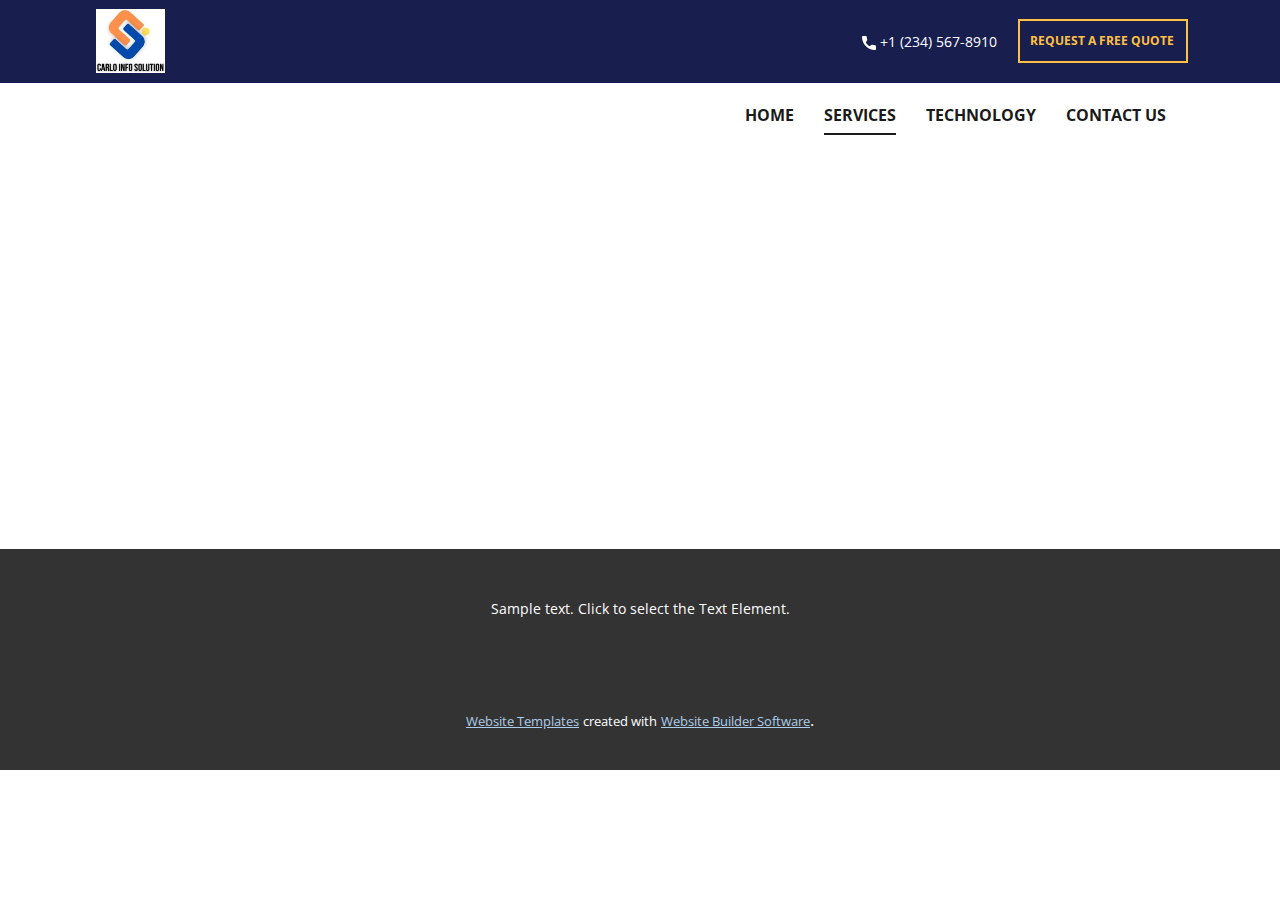
<file: Services.html>
<!DOCTYPE html>
<html style="font-size: 16px;" lang="en"><head>
    <meta name="viewport" content="width=device-width, initial-scale=1.0">
    <meta charset="utf-8">
    <meta name="keywords" content="">
    <meta name="description" content="">
    <title>Services</title>
    <link rel="stylesheet" href="nicepage.css" media="screen">
<link rel="stylesheet" href="Services.css" media="screen">
    <script class="u-script" type="text/javascript" src="jquery.js" defer=""></script>
    <script class="u-script" type="text/javascript" src="nicepage.js" defer=""></script>
    <meta name="generator" content="Nicepage 6.5.1, nicepage.com">
    <link id="u-theme-google-font" rel="stylesheet" href="https://fonts.googleapis.com/css?family=Roboto:100,100i,300,300i,400,400i,500,500i,700,700i,900,900i|Open+Sans:300,300i,400,400i,500,500i,600,600i,700,700i,800,800i">
    
    
    
    <script type="application/ld+json">{
		"@context": "http://schema.org",
		"@type": "Organization",
		"name": ""
}</script>
    <meta name="theme-color" content="#478ac9">
    <meta property="og:title" content="Services">
    <meta property="og:type" content="website">
  <meta data-intl-tel-input-cdn-path="intlTelInput/"></head>
  <body data-path-to-root="./" data-include-products="false" class="u-body u-xl-mode" data-lang="en"><header class=" u-border-no-bottom u-border-no-left u-border-no-right u-border-no-top u-clearfix u-header u-section-row-container" id="sec-b20a" style="background-image: none"><div class="u-section-rows">
        <div class="u-custom-color-1 u-section-row u-section-row-1" id="sec-c9c5">
          <div class="u-clearfix u-sheet u-sheet-1">
            <img class="custom-expanded u-image u-image-contain u-image-default u-image-1" data-image-width="266" data-image-height="245" src="images/carlo_logo1.jpg">
            <a href="https://nicepage.online" class="u-active-none u-btn u-btn-rectangle u-button-style u-hidden-sm u-hidden-xs u-hover-none u-none u-btn-1"><span class="u-icon"><svg class="u-svg-content" viewBox="0 0 405.333 405.333" x="0px" y="0px" style="width: 1em; height: 1em;"><path d="M373.333,266.88c-25.003,0-49.493-3.904-72.704-11.563c-11.328-3.904-24.192-0.896-31.637,6.699l-46.016,34.752    c-52.8-28.181-86.592-61.952-114.389-114.368l33.813-44.928c8.512-8.512,11.563-20.971,7.915-32.64    C142.592,81.472,138.667,56.96,138.667,32c0-17.643-14.357-32-32-32H32C14.357,0,0,14.357,0,32    c0,205.845,167.488,373.333,373.333,373.333c17.643,0,32-14.357,32-32V298.88C405.333,281.237,390.976,266.88,373.333,266.88z"></path></svg></span>&nbsp;+1 (234) 567-8910
            </a>
            <a href="https://nicepage.com/k/birthday-html-templates" class="u-border-2 u-border-custom-color-2 u-border-hover-custom-color-2 u-btn u-button-style u-none u-text-custom-color-2 u-btn-2">REQUEST A FREE QUOTE </a>
          </div>
          
          
          
          
          
        </div>
        <div class="u-clearfix u-section-row" data-animation-name="" data-animation-duration="0" data-animation-delay="0" data-animation-direction="" id="sec-460d">
          <div class="u-clearfix u-sheet u-valign-middle-lg u-valign-middle-md u-valign-middle-sm u-valign-middle-xl u-sheet-2">
            <nav class="u-menu u-menu-one-level u-offcanvas u-offcanvas-shift u-menu-1" data-responsive-from="MD">
              <div class="menu-collapse" style="font-size: 1rem; letter-spacing: 0px; font-weight: 700;">
                <a class="u-button-style u-custom-active-border-color u-custom-border u-custom-border-color u-custom-borders u-custom-hover-border-color u-custom-left-right-menu-spacing u-custom-padding-bottom u-custom-text-active-color u-custom-text-color u-custom-text-hover-color u-custom-top-bottom-menu-spacing u-nav-link u-text-active-palette-1-base u-text-custom-color-3 u-text-hover-palette-2-base" href="#">
                  <svg class="u-svg-link" viewBox="0 0 24 24"><use xmlns:xlink="http://www.w3.org/1999/xlink" xlink:href="#menu-hamburger"></use></svg>
                  <svg class="u-svg-content" version="1.1" id="menu-hamburger" viewBox="0 0 16 16" x="0px" y="0px" xmlns:xlink="http://www.w3.org/1999/xlink" xmlns="http://www.w3.org/2000/svg"><g><rect y="1" width="16" height="2"></rect><rect y="7" width="16" height="2"></rect><rect y="13" width="16" height="2"></rect>
</g></svg>
                </a>
              </div>
              <div class="u-custom-menu u-nav-container">
                <ul class="u-nav u-spacing-30 u-unstyled u-nav-1"><li class="u-nav-item"><a class="u-border-2 u-border-active-grey-90 u-border-hover-grey-50 u-border-no-left u-border-no-right u-border-no-top u-button-style u-nav-link u-text-active-grey-90 u-text-grey-90 u-text-hover-grey-90" href="Home.html" style="padding: 10px 0px;">Home</a>
</li><li class="u-nav-item"><a class="u-border-2 u-border-active-grey-90 u-border-hover-grey-50 u-border-no-left u-border-no-right u-border-no-top u-button-style u-nav-link u-text-active-grey-90 u-text-grey-90 u-text-hover-grey-90" href="Services.html" style="padding: 10px 0px;">Services</a>
</li><li class="u-nav-item"><a class="u-border-2 u-border-active-grey-90 u-border-hover-grey-50 u-border-no-left u-border-no-right u-border-no-top u-button-style u-nav-link u-text-active-grey-90 u-text-grey-90 u-text-hover-grey-90" href="Technology.html" style="padding: 10px 0px;">Technology</a>
</li><li class="u-nav-item"><a class="u-border-2 u-border-active-grey-90 u-border-hover-grey-50 u-border-no-left u-border-no-right u-border-no-top u-button-style u-nav-link u-text-active-grey-90 u-text-grey-90 u-text-hover-grey-90" style="padding: 10px 0px;">Contact us</a>
</li></ul>
              </div>
              <div class="u-custom-menu u-nav-container-collapse">
                <div class="u-black u-container-style u-inner-container-layout u-opacity u-opacity-95 u-sidenav">
                  <div class="u-inner-container-layout u-sidenav-overflow">
                    <div class="u-menu-close"></div>
                    <ul class="u-align-center u-nav u-popupmenu-items u-unstyled u-nav-2"><li class="u-nav-item"><a class="u-button-style u-nav-link" href="Home.html">Home</a>
</li><li class="u-nav-item"><a class="u-button-style u-nav-link" href="Services.html">Services</a>
</li><li class="u-nav-item"><a class="u-button-style u-nav-link" href="Technology.html">Technology</a>
</li><li class="u-nav-item"><a class="u-button-style u-nav-link">Contact us</a>
</li></ul>
                  </div>
                </div>
                <div class="u-black u-menu-overlay u-opacity u-opacity-70"></div>
              </div>
            </nav>
          </div>
          
          
          
          
          
        </div>
      </div></header>
    <section class="u-clearfix u-section-1" id="sec-bceb">
      <div class="u-clearfix u-sheet u-sheet-1"></div>
    </section>
    
    
    
    <footer class="u-align-center u-clearfix u-footer u-grey-80 u-footer" id="sec-a7d7"><div class="u-clearfix u-sheet u-sheet-1">
        <p class="u-small-text u-text u-text-variant u-text-1">Sample text. Click to select the Text Element.</p>
      </div></footer>
    <section class="u-backlink u-clearfix u-grey-80">
      <a class="u-link" href="https://nicepage.com/website-templates" target="_blank">
        <span>Website Templates</span>
      </a>
      <p class="u-text">
        <span>created with</span>
      </p>
      <a class="u-link" href="" target="_blank">
        <span>Website Builder Software</span>
      </a>. 
    </section>
  
</body></html>
</file>
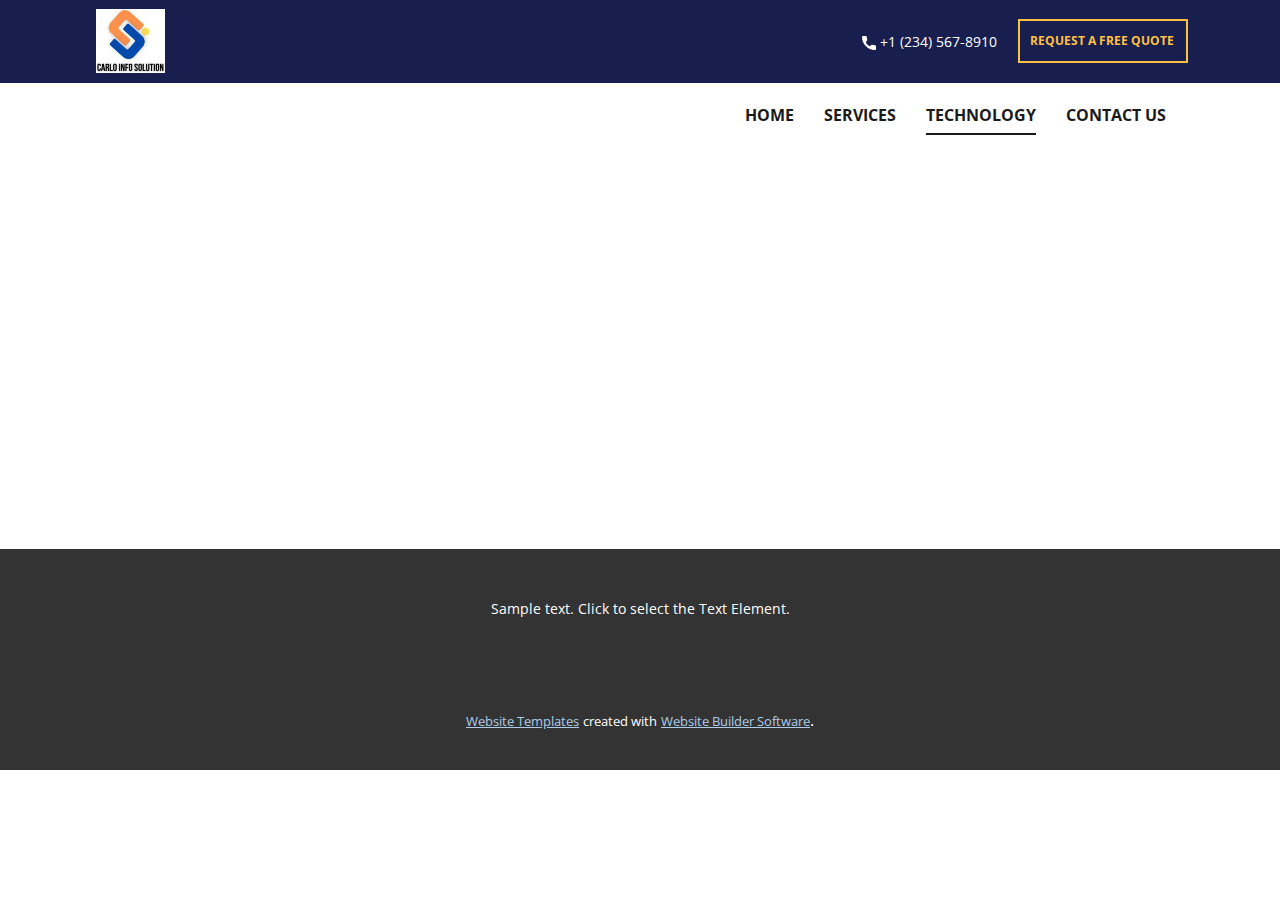
<file: Technology.html>
<!DOCTYPE html>
<html style="font-size: 16px;" lang="en"><head>
    <meta name="viewport" content="width=device-width, initial-scale=1.0">
    <meta charset="utf-8">
    <meta name="keywords" content="">
    <meta name="description" content="">
    <title>Technology</title>
    <link rel="stylesheet" href="nicepage.css" media="screen">
<link rel="stylesheet" href="Technology.css" media="screen">
    <script class="u-script" type="text/javascript" src="jquery.js" defer=""></script>
    <script class="u-script" type="text/javascript" src="nicepage.js" defer=""></script>
    <meta name="generator" content="Nicepage 6.5.1, nicepage.com">
    <link id="u-theme-google-font" rel="stylesheet" href="https://fonts.googleapis.com/css?family=Roboto:100,100i,300,300i,400,400i,500,500i,700,700i,900,900i|Open+Sans:300,300i,400,400i,500,500i,600,600i,700,700i,800,800i">
    
    
    
    <script type="application/ld+json">{
		"@context": "http://schema.org",
		"@type": "Organization",
		"name": ""
}</script>
    <meta name="theme-color" content="#478ac9">
    <meta property="og:title" content="Technology">
    <meta property="og:type" content="website">
  <meta data-intl-tel-input-cdn-path="intlTelInput/"></head>
  <body data-path-to-root="./" data-include-products="false" class="u-body u-xl-mode" data-lang="en"><header class=" u-border-no-bottom u-border-no-left u-border-no-right u-border-no-top u-clearfix u-header u-section-row-container" id="sec-b20a" style="background-image: none"><div class="u-section-rows">
        <div class="u-custom-color-1 u-section-row u-section-row-1" id="sec-c9c5">
          <div class="u-clearfix u-sheet u-sheet-1">
            <img class="custom-expanded u-image u-image-contain u-image-default u-image-1" data-image-width="266" data-image-height="245" src="images/carlo_logo1.jpg">
            <a href="https://nicepage.online" class="u-active-none u-btn u-btn-rectangle u-button-style u-hidden-sm u-hidden-xs u-hover-none u-none u-btn-1"><span class="u-icon"><svg class="u-svg-content" viewBox="0 0 405.333 405.333" x="0px" y="0px" style="width: 1em; height: 1em;"><path d="M373.333,266.88c-25.003,0-49.493-3.904-72.704-11.563c-11.328-3.904-24.192-0.896-31.637,6.699l-46.016,34.752    c-52.8-28.181-86.592-61.952-114.389-114.368l33.813-44.928c8.512-8.512,11.563-20.971,7.915-32.64    C142.592,81.472,138.667,56.96,138.667,32c0-17.643-14.357-32-32-32H32C14.357,0,0,14.357,0,32    c0,205.845,167.488,373.333,373.333,373.333c17.643,0,32-14.357,32-32V298.88C405.333,281.237,390.976,266.88,373.333,266.88z"></path></svg></span>&nbsp;+1 (234) 567-8910
            </a>
            <a href="https://nicepage.com/k/birthday-html-templates" class="u-border-2 u-border-custom-color-2 u-border-hover-custom-color-2 u-btn u-button-style u-none u-text-custom-color-2 u-btn-2">REQUEST A FREE QUOTE </a>
          </div>
          
          
          
          
          
        </div>
        <div class="u-clearfix u-section-row" data-animation-name="" data-animation-duration="0" data-animation-delay="0" data-animation-direction="" id="sec-460d">
          <div class="u-clearfix u-sheet u-valign-middle-lg u-valign-middle-md u-valign-middle-sm u-valign-middle-xl u-sheet-2">
            <nav class="u-menu u-menu-one-level u-offcanvas u-offcanvas-shift u-menu-1" data-responsive-from="MD">
              <div class="menu-collapse" style="font-size: 1rem; letter-spacing: 0px; font-weight: 700;">
                <a class="u-button-style u-custom-active-border-color u-custom-border u-custom-border-color u-custom-borders u-custom-hover-border-color u-custom-left-right-menu-spacing u-custom-padding-bottom u-custom-text-active-color u-custom-text-color u-custom-text-hover-color u-custom-top-bottom-menu-spacing u-nav-link u-text-active-palette-1-base u-text-custom-color-3 u-text-hover-palette-2-base" href="#">
                  <svg class="u-svg-link" viewBox="0 0 24 24"><use xmlns:xlink="http://www.w3.org/1999/xlink" xlink:href="#menu-hamburger"></use></svg>
                  <svg class="u-svg-content" version="1.1" id="menu-hamburger" viewBox="0 0 16 16" x="0px" y="0px" xmlns:xlink="http://www.w3.org/1999/xlink" xmlns="http://www.w3.org/2000/svg"><g><rect y="1" width="16" height="2"></rect><rect y="7" width="16" height="2"></rect><rect y="13" width="16" height="2"></rect>
</g></svg>
                </a>
              </div>
              <div class="u-custom-menu u-nav-container">
                <ul class="u-nav u-spacing-30 u-unstyled u-nav-1"><li class="u-nav-item"><a class="u-border-2 u-border-active-grey-90 u-border-hover-grey-50 u-border-no-left u-border-no-right u-border-no-top u-button-style u-nav-link u-text-active-grey-90 u-text-grey-90 u-text-hover-grey-90" href="Home.html" style="padding: 10px 0px;">Home</a>
</li><li class="u-nav-item"><a class="u-border-2 u-border-active-grey-90 u-border-hover-grey-50 u-border-no-left u-border-no-right u-border-no-top u-button-style u-nav-link u-text-active-grey-90 u-text-grey-90 u-text-hover-grey-90" href="Services.html" style="padding: 10px 0px;">Services</a>
</li><li class="u-nav-item"><a class="u-border-2 u-border-active-grey-90 u-border-hover-grey-50 u-border-no-left u-border-no-right u-border-no-top u-button-style u-nav-link u-text-active-grey-90 u-text-grey-90 u-text-hover-grey-90" href="Technology.html" style="padding: 10px 0px;">Technology</a>
</li><li class="u-nav-item"><a class="u-border-2 u-border-active-grey-90 u-border-hover-grey-50 u-border-no-left u-border-no-right u-border-no-top u-button-style u-nav-link u-text-active-grey-90 u-text-grey-90 u-text-hover-grey-90" style="padding: 10px 0px;">Contact us</a>
</li></ul>
              </div>
              <div class="u-custom-menu u-nav-container-collapse">
                <div class="u-black u-container-style u-inner-container-layout u-opacity u-opacity-95 u-sidenav">
                  <div class="u-inner-container-layout u-sidenav-overflow">
                    <div class="u-menu-close"></div>
                    <ul class="u-align-center u-nav u-popupmenu-items u-unstyled u-nav-2"><li class="u-nav-item"><a class="u-button-style u-nav-link" href="Home.html">Home</a>
</li><li class="u-nav-item"><a class="u-button-style u-nav-link" href="Services.html">Services</a>
</li><li class="u-nav-item"><a class="u-button-style u-nav-link" href="Technology.html">Technology</a>
</li><li class="u-nav-item"><a class="u-button-style u-nav-link">Contact us</a>
</li></ul>
                  </div>
                </div>
                <div class="u-black u-menu-overlay u-opacity u-opacity-70"></div>
              </div>
            </nav>
          </div>
          
          
          
          
          
        </div>
      </div></header>
    <section class="u-clearfix u-section-1" id="sec-6d58">
      <div class="u-clearfix u-sheet u-sheet-1"></div>
    </section>
    
    
    
    <footer class="u-align-center u-clearfix u-footer u-grey-80 u-footer" id="sec-a7d7"><div class="u-clearfix u-sheet u-sheet-1">
        <p class="u-small-text u-text u-text-variant u-text-1">Sample text. Click to select the Text Element.</p>
      </div></footer>
    <section class="u-backlink u-clearfix u-grey-80">
      <a class="u-link" href="https://nicepage.com/website-templates" target="_blank">
        <span>Website Templates</span>
      </a>
      <p class="u-text">
        <span>created with</span>
      </p>
      <a class="u-link" href="" target="_blank">
        <span>Website Builder Software</span>
      </a>. 
    </section>
  
</body></html>
</file>
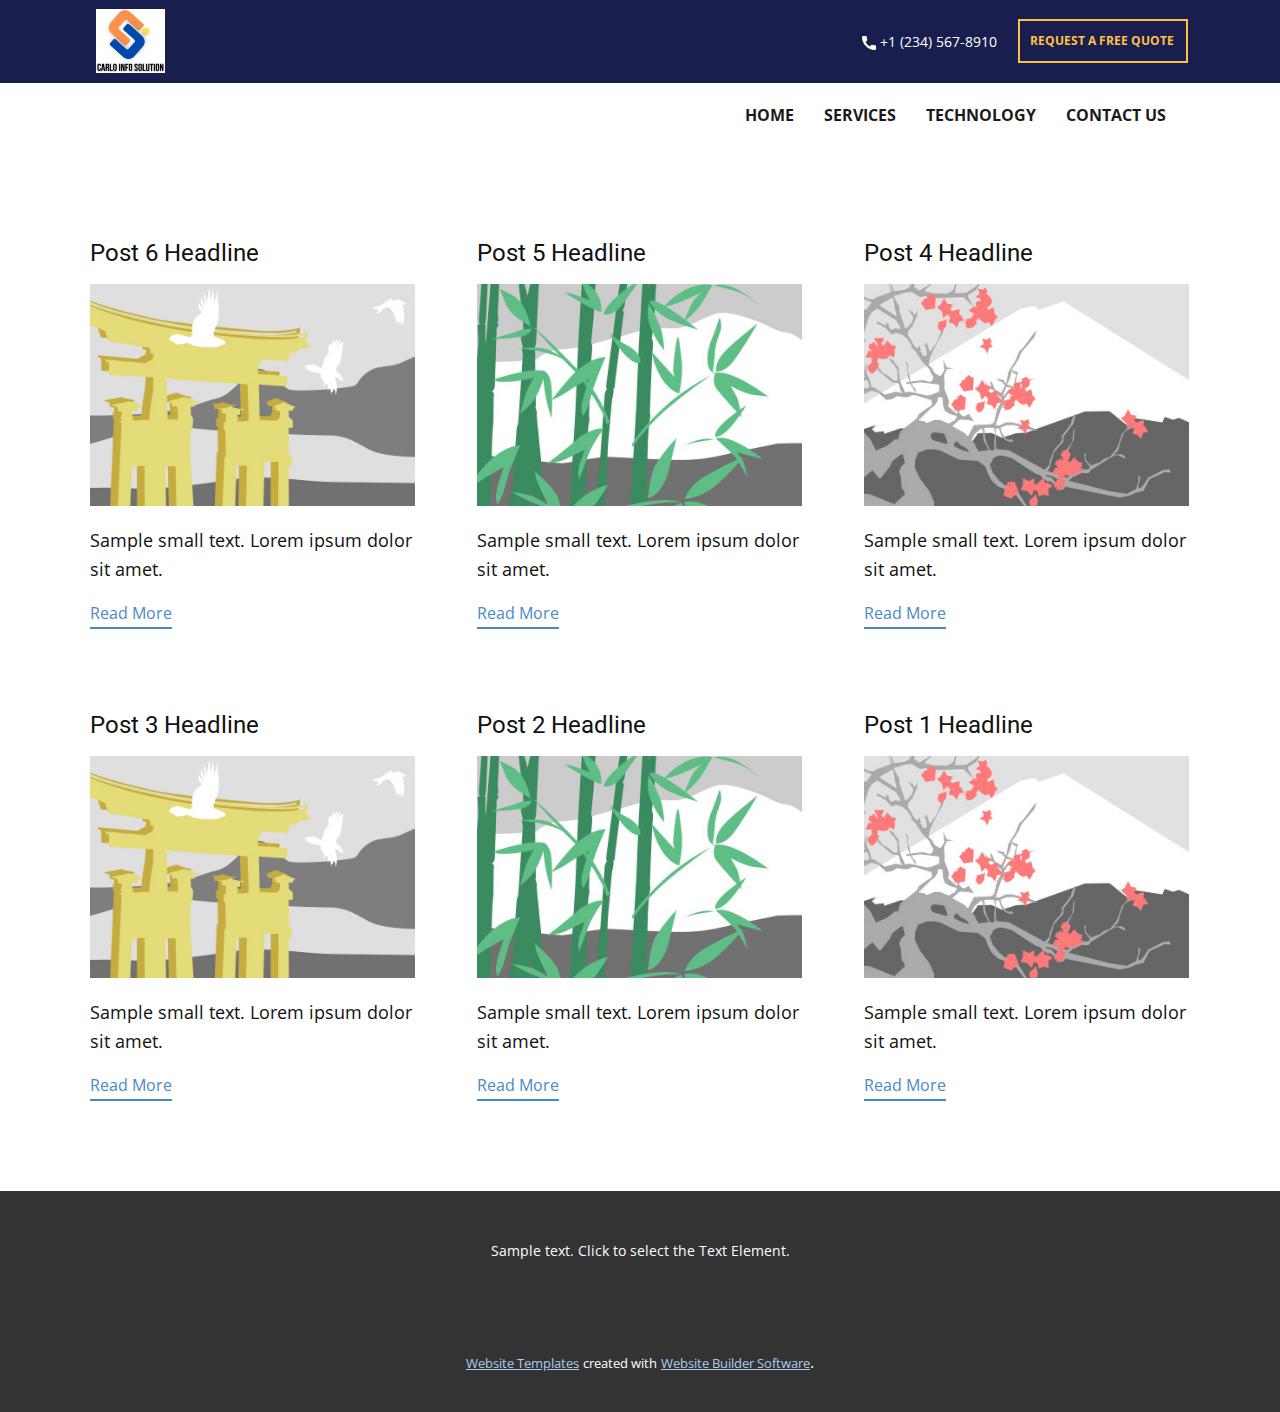
<file: blog/blog.html>
<!DOCTYPE html>
<html style="font-size: 16px;" lang="en"><head>
    <meta name="viewport" content="width=device-width, initial-scale=1.0">
    <meta charset="utf-8">
    <meta name="keywords" content="">
    <meta name="description" content="">
    <title>Blog</title>
    <link rel="stylesheet" href="../nicepage.css" media="screen">
<link rel="stylesheet" href="../Blog-Template.css" media="screen">
    <script class="u-script" type="text/javascript" src="../jquery.js" defer=""></script>
    <script class="u-script" type="text/javascript" src="../nicepage.js" defer=""></script>
    <meta name="generator" content="Nicepage 6.5.1, nicepage.com">
    <link id="u-theme-google-font" rel="stylesheet" href="https://fonts.googleapis.com/css?family=Roboto:100,100i,300,300i,400,400i,500,500i,700,700i,900,900i|Open+Sans:300,300i,400,400i,500,500i,600,600i,700,700i,800,800i">
    
    
    
    <script type="application/ld+json">{
		"@context": "http://schema.org",
		"@type": "Organization",
		"name": ""
}</script>
    <meta name="theme-color" content="#478ac9">
  <meta data-intl-tel-input-cdn-path="intlTelInput/"></head>
  <body data-path-to-root="./" data-include-products="false" class="u-body u-xl-mode" data-lang="en"><header class=" u-border-no-bottom u-border-no-left u-border-no-right u-border-no-top u-clearfix u-header u-section-row-container" id="sec-b20a" style="background-image: none"><div class="u-section-rows">
        <div class="u-custom-color-1 u-section-row u-section-row-1" id="sec-c9c5">
          <div class="u-clearfix u-sheet u-sheet-1">
            <img class="custom-expanded u-image u-image-contain u-image-default u-image-1" data-image-width="266" data-image-height="245" src="../images/carlo_logo1.jpg">
            <a href="https://nicepage.online" class="u-active-none u-btn u-btn-rectangle u-button-style u-hidden-sm u-hidden-xs u-hover-none u-none u-btn-1"><span class="u-icon"><svg class="u-svg-content" viewBox="0 0 405.333 405.333" x="0px" y="0px" style="width: 1em; height: 1em;"><path d="M373.333,266.88c-25.003,0-49.493-3.904-72.704-11.563c-11.328-3.904-24.192-0.896-31.637,6.699l-46.016,34.752    c-52.8-28.181-86.592-61.952-114.389-114.368l33.813-44.928c8.512-8.512,11.563-20.971,7.915-32.64    C142.592,81.472,138.667,56.96,138.667,32c0-17.643-14.357-32-32-32H32C14.357,0,0,14.357,0,32    c0,205.845,167.488,373.333,373.333,373.333c17.643,0,32-14.357,32-32V298.88C405.333,281.237,390.976,266.88,373.333,266.88z"></path></svg></span>&nbsp;+1 (234) 567-8910
            </a>
            <a href="https://nicepage.com/k/birthday-html-templates" class="u-border-2 u-border-custom-color-2 u-border-hover-custom-color-2 u-btn u-button-style u-none u-text-custom-color-2 u-btn-2">REQUEST A FREE QUOTE </a>
          </div>
          
          
          
          
          
        </div>
        <div class="u-clearfix u-section-row" data-animation-name="" data-animation-duration="0" data-animation-delay="0" data-animation-direction="" id="sec-460d">
          <div class="u-clearfix u-sheet u-valign-middle-lg u-valign-middle-md u-valign-middle-sm u-valign-middle-xl u-sheet-2">
            <nav class="u-menu u-menu-one-level u-offcanvas u-offcanvas-shift u-menu-1" data-responsive-from="MD">
              <div class="menu-collapse" style="font-size: 1rem; letter-spacing: 0px; font-weight: 700;">
                <a class="u-button-style u-custom-active-border-color u-custom-border u-custom-border-color u-custom-borders u-custom-hover-border-color u-custom-left-right-menu-spacing u-custom-padding-bottom u-custom-text-active-color u-custom-text-color u-custom-text-hover-color u-custom-top-bottom-menu-spacing u-nav-link u-text-active-palette-1-base u-text-custom-color-3 u-text-hover-palette-2-base" href="#">
                  <svg class="u-svg-link" viewBox="0 0 24 24"><use xmlns:xlink="http://www.w3.org/1999/xlink" xlink:href="#menu-hamburger"></use></svg>
                  <svg class="u-svg-content" version="1.1" id="menu-hamburger" viewBox="0 0 16 16" x="0px" y="0px" xmlns:xlink="http://www.w3.org/1999/xlink" xmlns="http://www.w3.org/2000/svg"><g><rect y="1" width="16" height="2"></rect><rect y="7" width="16" height="2"></rect><rect y="13" width="16" height="2"></rect>
</g></svg>
                </a>
              </div>
              <div class="u-custom-menu u-nav-container">
                <ul class="u-nav u-spacing-30 u-unstyled u-nav-1"><li class="u-nav-item"><a class="u-border-2 u-border-active-grey-90 u-border-hover-grey-50 u-border-no-left u-border-no-right u-border-no-top u-button-style u-nav-link u-text-active-grey-90 u-text-grey-90 u-text-hover-grey-90" href="../Home.html" style="padding: 10px 0px;">Home</a>
</li><li class="u-nav-item"><a class="u-border-2 u-border-active-grey-90 u-border-hover-grey-50 u-border-no-left u-border-no-right u-border-no-top u-button-style u-nav-link u-text-active-grey-90 u-text-grey-90 u-text-hover-grey-90" href="../Services.html" style="padding: 10px 0px;">Services</a>
</li><li class="u-nav-item"><a class="u-border-2 u-border-active-grey-90 u-border-hover-grey-50 u-border-no-left u-border-no-right u-border-no-top u-button-style u-nav-link u-text-active-grey-90 u-text-grey-90 u-text-hover-grey-90" href="../Technology.html" style="padding: 10px 0px;">Technology</a>
</li><li class="u-nav-item"><a class="u-border-2 u-border-active-grey-90 u-border-hover-grey-50 u-border-no-left u-border-no-right u-border-no-top u-button-style u-nav-link u-text-active-grey-90 u-text-grey-90 u-text-hover-grey-90" style="padding: 10px 0px;">Contact us</a>
</li></ul>
              </div>
              <div class="u-custom-menu u-nav-container-collapse">
                <div class="u-black u-container-style u-inner-container-layout u-opacity u-opacity-95 u-sidenav">
                  <div class="u-inner-container-layout u-sidenav-overflow">
                    <div class="u-menu-close"></div>
                    <ul class="u-align-center u-nav u-popupmenu-items u-unstyled u-nav-2"><li class="u-nav-item"><a class="u-button-style u-nav-link" href="../Home.html">Home</a>
</li><li class="u-nav-item"><a class="u-button-style u-nav-link" href="../Services.html">Services</a>
</li><li class="u-nav-item"><a class="u-button-style u-nav-link" href="../Technology.html">Technology</a>
</li><li class="u-nav-item"><a class="u-button-style u-nav-link">Contact us</a>
</li></ul>
                  </div>
                </div>
                <div class="u-black u-menu-overlay u-opacity u-opacity-70"></div>
              </div>
            </nav>
          </div>
          
          
          
          
          
        </div>
      </div></header>
    <section class="u-clearfix u-section-1" id="sec-a42d">
      <div class="u-clearfix u-sheet u-valign-middle u-sheet-1"><!--blog--><!--blog_options_json--><!--{"type":"Recent","source":"","tags":"","count":""}--><!--/blog_options_json-->
        <div class="u-blog u-expanded-width u-repeater u-repeater-1"><!--blog_post-->
          <div class="u-blog-post u-container-style u-repeater-item u-white u-repeater-item-1">
            <div class="u-container-layout u-similar-container u-valign-top u-container-layout-1"><!--blog_post_header-->
              <h4 class="u-blog-control u-text u-text-1">
                <a class="u-post-header-link" href="../blog/post-5.html">Post 6 Headline</a>
              </h4><!--/blog_post_header--><!--blog_post_image-->
              <a class="u-post-header-link" href="../blog/post-5.html"><img alt="" class="u-blog-control u-expanded-width u-image u-image-default u-image-1" src="../images/8ad73f3c.jpeg"></a><!--/blog_post_image--><!--blog_post_content-->
              <div class="u-blog-control u-post-content u-text u-text-2 fr-view">Sample small text. Lorem ipsum dolor sit amet.</div><!--/blog_post_content--><!--blog_post_readmore-->
              <a href="../blog/post-5.html" class="u-blog-control u-border-2 u-border-palette-1-base u-btn u-btn-rectangle u-button-style u-none u-btn-1"><!--blog_post_readmore_content--><!--options_json--><!--{"content":"","defaultValue":"Read More"}--><!--/options_json-->Read More<!--/blog_post_readmore_content--></a><!--/blog_post_readmore-->
            </div>
          </div><div class="u-blog-post u-container-style u-repeater-item u-video-cover u-white">
            <div class="u-container-layout u-similar-container u-valign-top u-container-layout-2"><!--blog_post_header-->
              <h4 class="u-blog-control u-text u-text-3">
                <a class="u-post-header-link" href="../blog/post-4.html">Post 5 Headline</a>
              </h4><!--/blog_post_header--><!--blog_post_image-->
              <a class="u-post-header-link" href="../blog/post-4.html"><img alt="" class="u-blog-control u-expanded-width u-image u-image-default u-image-2" src="../images/68f64b9d.jpeg"></a><!--/blog_post_image--><!--blog_post_content-->
              <div class="u-blog-control u-post-content u-text u-text-4 fr-view">Sample small text. Lorem ipsum dolor sit amet.</div><!--/blog_post_content--><!--blog_post_readmore-->
              <a href="../blog/post-4.html" class="u-blog-control u-border-2 u-border-palette-1-base u-btn u-btn-rectangle u-button-style u-none u-btn-2"><!--blog_post_readmore_content--><!--options_json--><!--{"content":"","defaultValue":"Read More"}--><!--/options_json-->Read More<!--/blog_post_readmore_content--></a><!--/blog_post_readmore-->
            </div>
          </div><div class="u-blog-post u-container-style u-repeater-item u-video-cover u-white">
            <div class="u-container-layout u-similar-container u-valign-top u-container-layout-3"><!--blog_post_header-->
              <h4 class="u-blog-control u-text u-text-5">
                <a class="u-post-header-link" href="../blog/post-3.html">Post 4 Headline</a>
              </h4><!--/blog_post_header--><!--blog_post_image-->
              <a class="u-post-header-link" href="../blog/post-3.html"><img alt="" class="u-blog-control u-expanded-width u-image u-image-default u-image-3" src="../images/0fd3416c.jpeg"></a><!--/blog_post_image--><!--blog_post_content-->
              <div class="u-blog-control u-post-content u-text u-text-6 fr-view">Sample small text. Lorem ipsum dolor sit amet.</div><!--/blog_post_content--><!--blog_post_readmore-->
              <a href="../blog/post-3.html" class="u-blog-control u-border-2 u-border-palette-1-base u-btn u-btn-rectangle u-button-style u-none u-btn-3"><!--blog_post_readmore_content--><!--options_json--><!--{"content":"","defaultValue":"Read More"}--><!--/options_json-->Read More<!--/blog_post_readmore_content--></a><!--/blog_post_readmore-->
            </div>
          </div><div class="u-blog-post u-container-style u-repeater-item u-white u-repeater-item-1">
            <div class="u-container-layout u-similar-container u-valign-top u-container-layout-1"><!--blog_post_header-->
              <h4 class="u-blog-control u-text u-text-1">
                <a class="u-post-header-link" href="../blog/post-2.html">Post 3 Headline</a>
              </h4><!--/blog_post_header--><!--blog_post_image-->
              <a class="u-post-header-link" href="../blog/post-2.html"><img alt="" class="u-blog-control u-expanded-width u-image u-image-default u-image-1" src="../images/8ad73f3c.jpeg"></a><!--/blog_post_image--><!--blog_post_content-->
              <div class="u-blog-control u-post-content u-text u-text-2 fr-view">Sample small text. Lorem ipsum dolor sit amet.</div><!--/blog_post_content--><!--blog_post_readmore-->
              <a href="../blog/post-2.html" class="u-blog-control u-border-2 u-border-palette-1-base u-btn u-btn-rectangle u-button-style u-none u-btn-1"><!--blog_post_readmore_content--><!--options_json--><!--{"content":"","defaultValue":"Read More"}--><!--/options_json-->Read More<!--/blog_post_readmore_content--></a><!--/blog_post_readmore-->
            </div>
          </div><div class="u-blog-post u-container-style u-repeater-item u-video-cover u-white">
            <div class="u-container-layout u-similar-container u-valign-top u-container-layout-2"><!--blog_post_header-->
              <h4 class="u-blog-control u-text u-text-3">
                <a class="u-post-header-link" href="../blog/post-1.html">Post 2 Headline</a>
              </h4><!--/blog_post_header--><!--blog_post_image-->
              <a class="u-post-header-link" href="../blog/post-1.html"><img alt="" class="u-blog-control u-expanded-width u-image u-image-default u-image-2" src="../images/68f64b9d.jpeg"></a><!--/blog_post_image--><!--blog_post_content-->
              <div class="u-blog-control u-post-content u-text u-text-4 fr-view">Sample small text. Lorem ipsum dolor sit amet.</div><!--/blog_post_content--><!--blog_post_readmore-->
              <a href="../blog/post-1.html" class="u-blog-control u-border-2 u-border-palette-1-base u-btn u-btn-rectangle u-button-style u-none u-btn-2"><!--blog_post_readmore_content--><!--options_json--><!--{"content":"","defaultValue":"Read More"}--><!--/options_json-->Read More<!--/blog_post_readmore_content--></a><!--/blog_post_readmore-->
            </div>
          </div><div class="u-blog-post u-container-style u-repeater-item u-video-cover u-white">
            <div class="u-container-layout u-similar-container u-valign-top u-container-layout-3"><!--blog_post_header-->
              <h4 class="u-blog-control u-text u-text-5">
                <a class="u-post-header-link" href="../blog/post.html">Post 1 Headline</a>
              </h4><!--/blog_post_header--><!--blog_post_image-->
              <a class="u-post-header-link" href="../blog/post.html"><img alt="" class="u-blog-control u-expanded-width u-image u-image-default u-image-3" src="../images/0fd3416c.jpeg"></a><!--/blog_post_image--><!--blog_post_content-->
              <div class="u-blog-control u-post-content u-text u-text-6 fr-view">Sample small text. Lorem ipsum dolor sit amet.</div><!--/blog_post_content--><!--blog_post_readmore-->
              <a href="../blog/post.html" class="u-blog-control u-border-2 u-border-palette-1-base u-btn u-btn-rectangle u-button-style u-none u-btn-3"><!--blog_post_readmore_content--><!--options_json--><!--{"content":"","defaultValue":"Read More"}--><!--/options_json-->Read More<!--/blog_post_readmore_content--></a><!--/blog_post_readmore-->
            </div>
          </div><!--/blog_post--><!--blog_post-->
          <!--/blog_post--><!--blog_post-->
          <!--/blog_post-->
        </div><!--/blog-->
      </div>
    </section>
    
    
    
    <footer class="u-align-center u-clearfix u-footer u-grey-80 u-footer" id="sec-a7d7"><div class="u-clearfix u-sheet u-sheet-1">
        <p class="u-small-text u-text u-text-variant u-text-1">Sample text. Click to select the Text Element.</p>
      </div></footer>
    <section class="u-backlink u-clearfix u-grey-80">
      <a class="u-link" href="https://nicepage.com/website-templates" target="_blank">
        <span>Website Templates</span>
      </a>
      <p class="u-text">
        <span>created with</span>
      </p>
      <a class="u-link" href="" target="_blank">
        <span>Website Builder Software</span>
      </a>. 
    </section>
  
</body></html>
</file>
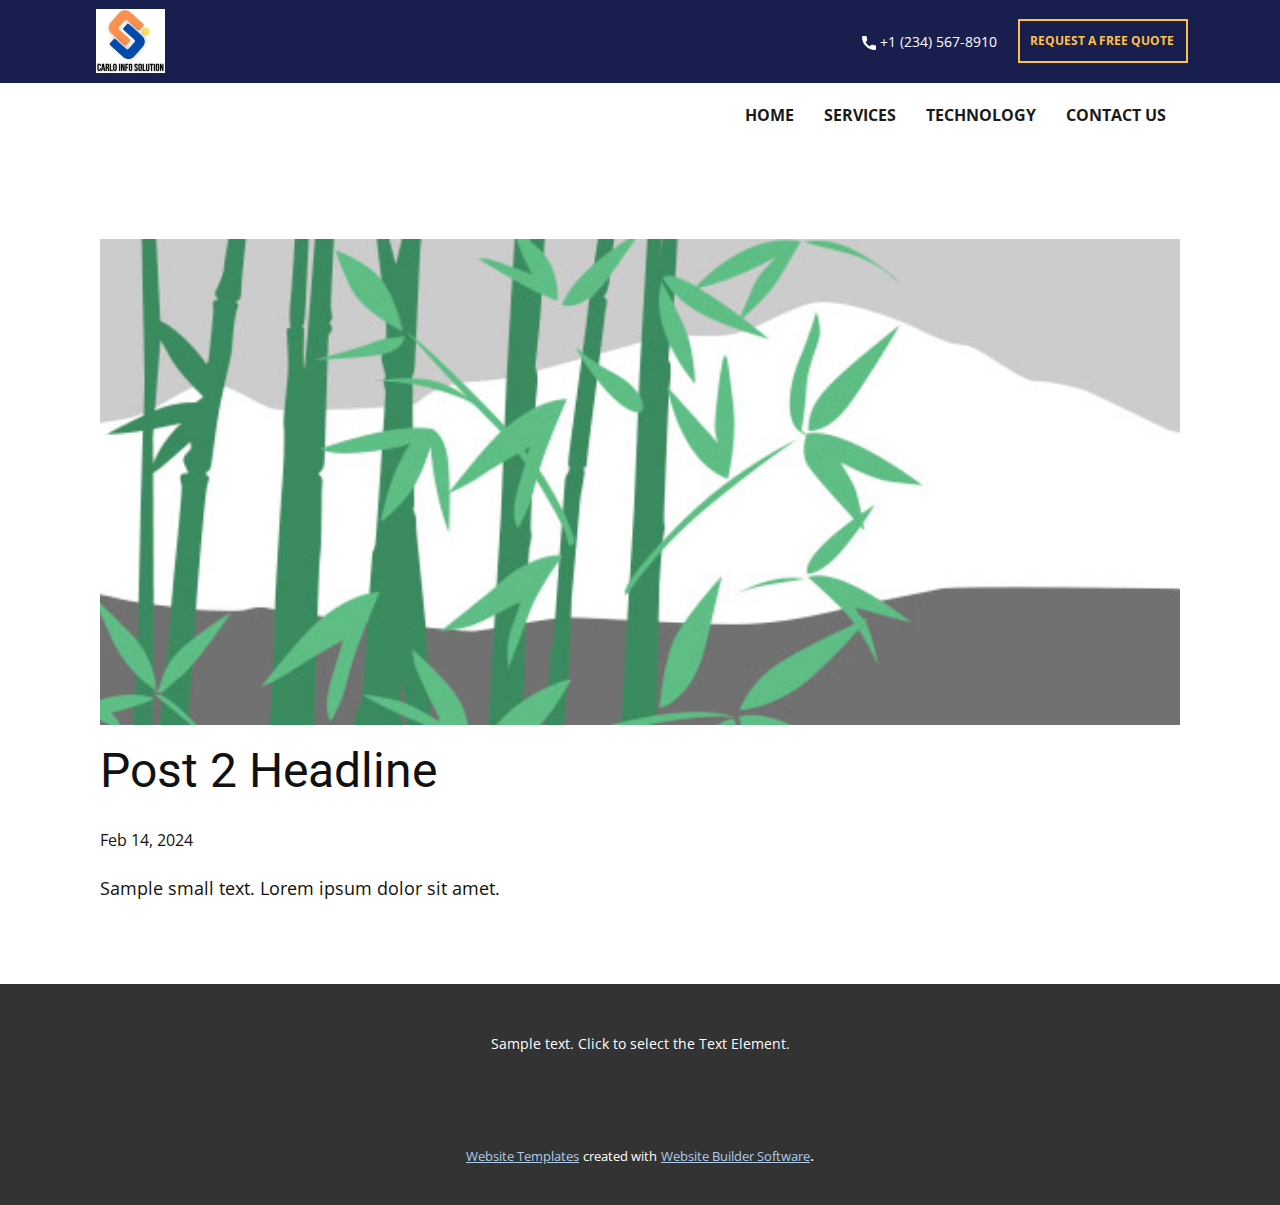
<file: blog/post-1.html>
<!DOCTYPE html>
<html style="font-size: 16px;" lang="en"><head>
    <meta name="viewport" content="width=device-width, initial-scale=1.0">
    <meta charset="utf-8">
    <meta name="keywords" content="Post 1 Headline">
    <meta name="description" content="">
    <title>Post 2 Headline</title>
    <link rel="stylesheet" href="../nicepage.css" media="screen">
<link rel="stylesheet" href="../Post-Template.css" media="screen">
    <script class="u-script" type="text/javascript" src="../jquery.js" defer=""></script>
    <script class="u-script" type="text/javascript" src="../nicepage.js" defer=""></script>
    <meta name="generator" content="Nicepage 6.5.1, nicepage.com">
    <link id="u-theme-google-font" rel="stylesheet" href="https://fonts.googleapis.com/css?family=Roboto:100,100i,300,300i,400,400i,500,500i,700,700i,900,900i|Open+Sans:300,300i,400,400i,500,500i,600,600i,700,700i,800,800i">
    
    
    
    <script type="application/ld+json">{
		"@context": "http://schema.org",
		"@type": "Organization",
		"name": ""
}</script>
    <meta name="theme-color" content="#478ac9">
  <meta data-intl-tel-input-cdn-path="intlTelInput/"></head>
  <body data-path-to-root="./" data-include-products="false" class="u-body u-xl-mode" data-lang="en"><header class=" u-border-no-bottom u-border-no-left u-border-no-right u-border-no-top u-clearfix u-header u-section-row-container" id="sec-b20a" style="background-image: none"><div class="u-section-rows">
        <div class="u-custom-color-1 u-section-row u-section-row-1" id="sec-c9c5">
          <div class="u-clearfix u-sheet u-sheet-1">
            <img class="custom-expanded u-image u-image-contain u-image-default u-image-1" data-image-width="266" data-image-height="245" src="../images/carlo_logo1.jpg">
            <a href="https://nicepage.online" class="u-active-none u-btn u-btn-rectangle u-button-style u-hidden-sm u-hidden-xs u-hover-none u-none u-btn-1"><span class="u-icon"><svg class="u-svg-content" viewBox="0 0 405.333 405.333" x="0px" y="0px" style="width: 1em; height: 1em;"><path d="M373.333,266.88c-25.003,0-49.493-3.904-72.704-11.563c-11.328-3.904-24.192-0.896-31.637,6.699l-46.016,34.752    c-52.8-28.181-86.592-61.952-114.389-114.368l33.813-44.928c8.512-8.512,11.563-20.971,7.915-32.64    C142.592,81.472,138.667,56.96,138.667,32c0-17.643-14.357-32-32-32H32C14.357,0,0,14.357,0,32    c0,205.845,167.488,373.333,373.333,373.333c17.643,0,32-14.357,32-32V298.88C405.333,281.237,390.976,266.88,373.333,266.88z"></path></svg></span>&nbsp;+1 (234) 567-8910
            </a>
            <a href="https://nicepage.com/k/birthday-html-templates" class="u-border-2 u-border-custom-color-2 u-border-hover-custom-color-2 u-btn u-button-style u-none u-text-custom-color-2 u-btn-2">REQUEST A FREE QUOTE </a>
          </div>
          
          
          
          
          
        </div>
        <div class="u-clearfix u-section-row" data-animation-name="" data-animation-duration="0" data-animation-delay="0" data-animation-direction="" id="sec-460d">
          <div class="u-clearfix u-sheet u-valign-middle-lg u-valign-middle-md u-valign-middle-sm u-valign-middle-xl u-sheet-2">
            <nav class="u-menu u-menu-one-level u-offcanvas u-offcanvas-shift u-menu-1" data-responsive-from="MD">
              <div class="menu-collapse" style="font-size: 1rem; letter-spacing: 0px; font-weight: 700;">
                <a class="u-button-style u-custom-active-border-color u-custom-border u-custom-border-color u-custom-borders u-custom-hover-border-color u-custom-left-right-menu-spacing u-custom-padding-bottom u-custom-text-active-color u-custom-text-color u-custom-text-hover-color u-custom-top-bottom-menu-spacing u-nav-link u-text-active-palette-1-base u-text-custom-color-3 u-text-hover-palette-2-base" href="#">
                  <svg class="u-svg-link" viewBox="0 0 24 24"><use xmlns:xlink="http://www.w3.org/1999/xlink" xlink:href="#menu-hamburger"></use></svg>
                  <svg class="u-svg-content" version="1.1" id="menu-hamburger" viewBox="0 0 16 16" x="0px" y="0px" xmlns:xlink="http://www.w3.org/1999/xlink" xmlns="http://www.w3.org/2000/svg"><g><rect y="1" width="16" height="2"></rect><rect y="7" width="16" height="2"></rect><rect y="13" width="16" height="2"></rect>
</g></svg>
                </a>
              </div>
              <div class="u-custom-menu u-nav-container">
                <ul class="u-nav u-spacing-30 u-unstyled u-nav-1"><li class="u-nav-item"><a class="u-border-2 u-border-active-grey-90 u-border-hover-grey-50 u-border-no-left u-border-no-right u-border-no-top u-button-style u-nav-link u-text-active-grey-90 u-text-grey-90 u-text-hover-grey-90" href="../Home.html" style="padding: 10px 0px;">Home</a>
</li><li class="u-nav-item"><a class="u-border-2 u-border-active-grey-90 u-border-hover-grey-50 u-border-no-left u-border-no-right u-border-no-top u-button-style u-nav-link u-text-active-grey-90 u-text-grey-90 u-text-hover-grey-90" href="../Services.html" style="padding: 10px 0px;">Services</a>
</li><li class="u-nav-item"><a class="u-border-2 u-border-active-grey-90 u-border-hover-grey-50 u-border-no-left u-border-no-right u-border-no-top u-button-style u-nav-link u-text-active-grey-90 u-text-grey-90 u-text-hover-grey-90" href="../Technology.html" style="padding: 10px 0px;">Technology</a>
</li><li class="u-nav-item"><a class="u-border-2 u-border-active-grey-90 u-border-hover-grey-50 u-border-no-left u-border-no-right u-border-no-top u-button-style u-nav-link u-text-active-grey-90 u-text-grey-90 u-text-hover-grey-90" style="padding: 10px 0px;">Contact us</a>
</li></ul>
              </div>
              <div class="u-custom-menu u-nav-container-collapse">
                <div class="u-black u-container-style u-inner-container-layout u-opacity u-opacity-95 u-sidenav">
                  <div class="u-inner-container-layout u-sidenav-overflow">
                    <div class="u-menu-close"></div>
                    <ul class="u-align-center u-nav u-popupmenu-items u-unstyled u-nav-2"><li class="u-nav-item"><a class="u-button-style u-nav-link" href="../Home.html">Home</a>
</li><li class="u-nav-item"><a class="u-button-style u-nav-link" href="../Services.html">Services</a>
</li><li class="u-nav-item"><a class="u-button-style u-nav-link" href="../Technology.html">Technology</a>
</li><li class="u-nav-item"><a class="u-button-style u-nav-link">Contact us</a>
</li></ul>
                  </div>
                </div>
                <div class="u-black u-menu-overlay u-opacity u-opacity-70"></div>
              </div>
            </nav>
          </div>
          
          
          
          
          
        </div>
      </div></header>
    <section class="u-align-center u-clearfix u-section-1" id="sec-02fd">
      <div class="u-clearfix u-sheet u-valign-middle-md u-valign-middle-sm u-valign-middle-xs u-sheet-1"><!--post_details--><!--post_details_options_json--><!--{"source":""}--><!--/post_details_options_json--><!--blog_post-->
        <div class="u-container-style u-expanded-width u-post-details u-post-details-1">
          <div class="u-container-layout u-valign-middle u-container-layout-1"><!--blog_post_image-->
            <img alt="" class="u-blog-control u-expanded-width u-image u-image-default u-image-1" src="../images/68f64b9d.jpeg"><!--/blog_post_image--><!--blog_post_header-->
            <h2 class="u-blog-control u-text u-text-1">Post 2 Headline</h2><!--/blog_post_header--><!--blog_post_metadata-->
            <div class="u-blog-control u-metadata u-metadata-1"><!--blog_post_metadata_date-->
              <span class="u-meta-date u-meta-icon">Feb 14, 2024</span><!--/blog_post_metadata_date--><!--blog_post_metadata_category-->
              <!--/blog_post_metadata_category--><!--blog_post_metadata_comments-->
              <!--/blog_post_metadata_comments-->
            </div><!--/blog_post_metadata--><!--blog_post_content-->
            <div class="u-align-justify u-blog-control u-post-content u-text u-text-2 fr-view">
  Sample small text. Lorem ipsum dolor sit amet.
  </div><!--/blog_post_content-->
          </div>
        </div><!--/blog_post--><!--/post_details-->
      </div>
    </section>
    
    
    
    <footer class="u-align-center u-clearfix u-footer u-grey-80 u-footer" id="sec-a7d7"><div class="u-clearfix u-sheet u-sheet-1">
        <p class="u-small-text u-text u-text-variant u-text-1">Sample text. Click to select the Text Element.</p>
      </div></footer>
    <section class="u-backlink u-clearfix u-grey-80">
      <a class="u-link" href="https://nicepage.com/website-templates" target="_blank">
        <span>Website Templates</span>
      </a>
      <p class="u-text">
        <span>created with</span>
      </p>
      <a class="u-link" href="" target="_blank">
        <span>Website Builder Software</span>
      </a>. 
    </section>
  
</body></html>
</file>
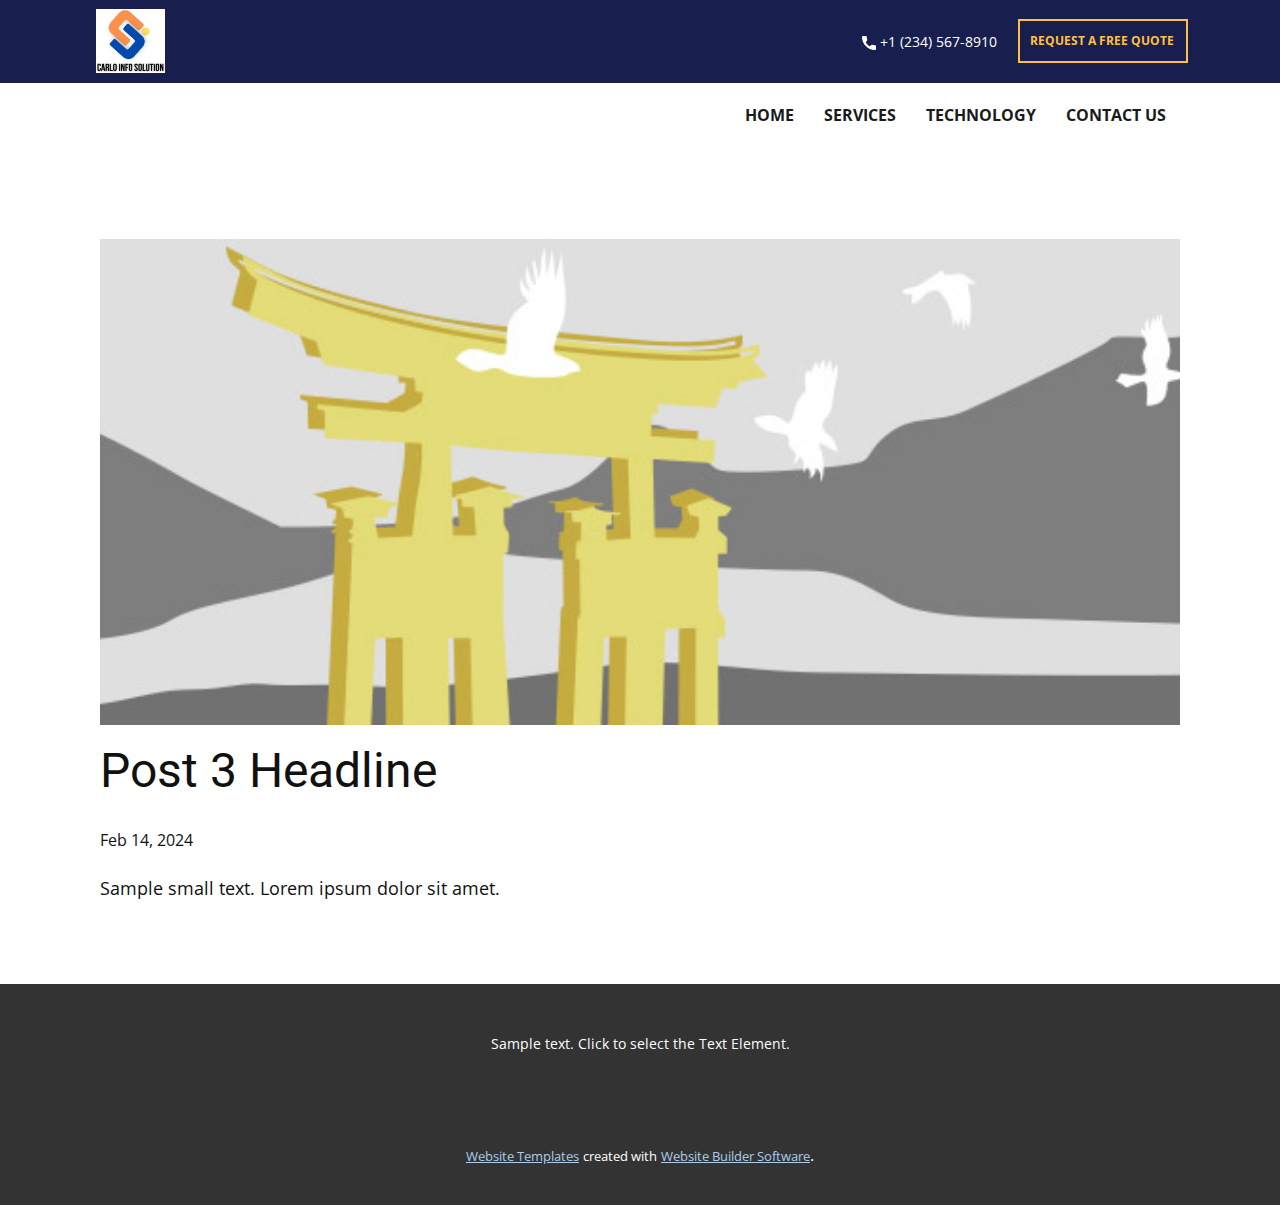
<file: blog/post-2.html>
<!DOCTYPE html>
<html style="font-size: 16px;" lang="en"><head>
    <meta name="viewport" content="width=device-width, initial-scale=1.0">
    <meta charset="utf-8">
    <meta name="keywords" content="Post 1 Headline">
    <meta name="description" content="">
    <title>Post 3 Headline</title>
    <link rel="stylesheet" href="../nicepage.css" media="screen">
<link rel="stylesheet" href="../Post-Template.css" media="screen">
    <script class="u-script" type="text/javascript" src="../jquery.js" defer=""></script>
    <script class="u-script" type="text/javascript" src="../nicepage.js" defer=""></script>
    <meta name="generator" content="Nicepage 6.5.1, nicepage.com">
    <link id="u-theme-google-font" rel="stylesheet" href="https://fonts.googleapis.com/css?family=Roboto:100,100i,300,300i,400,400i,500,500i,700,700i,900,900i|Open+Sans:300,300i,400,400i,500,500i,600,600i,700,700i,800,800i">
    
    
    
    <script type="application/ld+json">{
		"@context": "http://schema.org",
		"@type": "Organization",
		"name": ""
}</script>
    <meta name="theme-color" content="#478ac9">
  <meta data-intl-tel-input-cdn-path="intlTelInput/"></head>
  <body data-path-to-root="./" data-include-products="false" class="u-body u-xl-mode" data-lang="en"><header class=" u-border-no-bottom u-border-no-left u-border-no-right u-border-no-top u-clearfix u-header u-section-row-container" id="sec-b20a" style="background-image: none"><div class="u-section-rows">
        <div class="u-custom-color-1 u-section-row u-section-row-1" id="sec-c9c5">
          <div class="u-clearfix u-sheet u-sheet-1">
            <img class="custom-expanded u-image u-image-contain u-image-default u-image-1" data-image-width="266" data-image-height="245" src="../images/carlo_logo1.jpg">
            <a href="https://nicepage.online" class="u-active-none u-btn u-btn-rectangle u-button-style u-hidden-sm u-hidden-xs u-hover-none u-none u-btn-1"><span class="u-icon"><svg class="u-svg-content" viewBox="0 0 405.333 405.333" x="0px" y="0px" style="width: 1em; height: 1em;"><path d="M373.333,266.88c-25.003,0-49.493-3.904-72.704-11.563c-11.328-3.904-24.192-0.896-31.637,6.699l-46.016,34.752    c-52.8-28.181-86.592-61.952-114.389-114.368l33.813-44.928c8.512-8.512,11.563-20.971,7.915-32.64    C142.592,81.472,138.667,56.96,138.667,32c0-17.643-14.357-32-32-32H32C14.357,0,0,14.357,0,32    c0,205.845,167.488,373.333,373.333,373.333c17.643,0,32-14.357,32-32V298.88C405.333,281.237,390.976,266.88,373.333,266.88z"></path></svg></span>&nbsp;+1 (234) 567-8910
            </a>
            <a href="https://nicepage.com/k/birthday-html-templates" class="u-border-2 u-border-custom-color-2 u-border-hover-custom-color-2 u-btn u-button-style u-none u-text-custom-color-2 u-btn-2">REQUEST A FREE QUOTE </a>
          </div>
          
          
          
          
          
        </div>
        <div class="u-clearfix u-section-row" data-animation-name="" data-animation-duration="0" data-animation-delay="0" data-animation-direction="" id="sec-460d">
          <div class="u-clearfix u-sheet u-valign-middle-lg u-valign-middle-md u-valign-middle-sm u-valign-middle-xl u-sheet-2">
            <nav class="u-menu u-menu-one-level u-offcanvas u-offcanvas-shift u-menu-1" data-responsive-from="MD">
              <div class="menu-collapse" style="font-size: 1rem; letter-spacing: 0px; font-weight: 700;">
                <a class="u-button-style u-custom-active-border-color u-custom-border u-custom-border-color u-custom-borders u-custom-hover-border-color u-custom-left-right-menu-spacing u-custom-padding-bottom u-custom-text-active-color u-custom-text-color u-custom-text-hover-color u-custom-top-bottom-menu-spacing u-nav-link u-text-active-palette-1-base u-text-custom-color-3 u-text-hover-palette-2-base" href="#">
                  <svg class="u-svg-link" viewBox="0 0 24 24"><use xmlns:xlink="http://www.w3.org/1999/xlink" xlink:href="#menu-hamburger"></use></svg>
                  <svg class="u-svg-content" version="1.1" id="menu-hamburger" viewBox="0 0 16 16" x="0px" y="0px" xmlns:xlink="http://www.w3.org/1999/xlink" xmlns="http://www.w3.org/2000/svg"><g><rect y="1" width="16" height="2"></rect><rect y="7" width="16" height="2"></rect><rect y="13" width="16" height="2"></rect>
</g></svg>
                </a>
              </div>
              <div class="u-custom-menu u-nav-container">
                <ul class="u-nav u-spacing-30 u-unstyled u-nav-1"><li class="u-nav-item"><a class="u-border-2 u-border-active-grey-90 u-border-hover-grey-50 u-border-no-left u-border-no-right u-border-no-top u-button-style u-nav-link u-text-active-grey-90 u-text-grey-90 u-text-hover-grey-90" href="../Home.html" style="padding: 10px 0px;">Home</a>
</li><li class="u-nav-item"><a class="u-border-2 u-border-active-grey-90 u-border-hover-grey-50 u-border-no-left u-border-no-right u-border-no-top u-button-style u-nav-link u-text-active-grey-90 u-text-grey-90 u-text-hover-grey-90" href="../Services.html" style="padding: 10px 0px;">Services</a>
</li><li class="u-nav-item"><a class="u-border-2 u-border-active-grey-90 u-border-hover-grey-50 u-border-no-left u-border-no-right u-border-no-top u-button-style u-nav-link u-text-active-grey-90 u-text-grey-90 u-text-hover-grey-90" href="../Technology.html" style="padding: 10px 0px;">Technology</a>
</li><li class="u-nav-item"><a class="u-border-2 u-border-active-grey-90 u-border-hover-grey-50 u-border-no-left u-border-no-right u-border-no-top u-button-style u-nav-link u-text-active-grey-90 u-text-grey-90 u-text-hover-grey-90" style="padding: 10px 0px;">Contact us</a>
</li></ul>
              </div>
              <div class="u-custom-menu u-nav-container-collapse">
                <div class="u-black u-container-style u-inner-container-layout u-opacity u-opacity-95 u-sidenav">
                  <div class="u-inner-container-layout u-sidenav-overflow">
                    <div class="u-menu-close"></div>
                    <ul class="u-align-center u-nav u-popupmenu-items u-unstyled u-nav-2"><li class="u-nav-item"><a class="u-button-style u-nav-link" href="../Home.html">Home</a>
</li><li class="u-nav-item"><a class="u-button-style u-nav-link" href="../Services.html">Services</a>
</li><li class="u-nav-item"><a class="u-button-style u-nav-link" href="../Technology.html">Technology</a>
</li><li class="u-nav-item"><a class="u-button-style u-nav-link">Contact us</a>
</li></ul>
                  </div>
                </div>
                <div class="u-black u-menu-overlay u-opacity u-opacity-70"></div>
              </div>
            </nav>
          </div>
          
          
          
          
          
        </div>
      </div></header>
    <section class="u-align-center u-clearfix u-section-1" id="sec-02fd">
      <div class="u-clearfix u-sheet u-valign-middle-md u-valign-middle-sm u-valign-middle-xs u-sheet-1"><!--post_details--><!--post_details_options_json--><!--{"source":""}--><!--/post_details_options_json--><!--blog_post-->
        <div class="u-container-style u-expanded-width u-post-details u-post-details-1">
          <div class="u-container-layout u-valign-middle u-container-layout-1"><!--blog_post_image-->
            <img alt="" class="u-blog-control u-expanded-width u-image u-image-default u-image-1" src="../images/8ad73f3c.jpeg"><!--/blog_post_image--><!--blog_post_header-->
            <h2 class="u-blog-control u-text u-text-1">Post 3 Headline</h2><!--/blog_post_header--><!--blog_post_metadata-->
            <div class="u-blog-control u-metadata u-metadata-1"><!--blog_post_metadata_date-->
              <span class="u-meta-date u-meta-icon">Feb 14, 2024</span><!--/blog_post_metadata_date--><!--blog_post_metadata_category-->
              <!--/blog_post_metadata_category--><!--blog_post_metadata_comments-->
              <!--/blog_post_metadata_comments-->
            </div><!--/blog_post_metadata--><!--blog_post_content-->
            <div class="u-align-justify u-blog-control u-post-content u-text u-text-2 fr-view">
  Sample small text. Lorem ipsum dolor sit amet.
  </div><!--/blog_post_content-->
          </div>
        </div><!--/blog_post--><!--/post_details-->
      </div>
    </section>
    
    
    
    <footer class="u-align-center u-clearfix u-footer u-grey-80 u-footer" id="sec-a7d7"><div class="u-clearfix u-sheet u-sheet-1">
        <p class="u-small-text u-text u-text-variant u-text-1">Sample text. Click to select the Text Element.</p>
      </div></footer>
    <section class="u-backlink u-clearfix u-grey-80">
      <a class="u-link" href="https://nicepage.com/website-templates" target="_blank">
        <span>Website Templates</span>
      </a>
      <p class="u-text">
        <span>created with</span>
      </p>
      <a class="u-link" href="" target="_blank">
        <span>Website Builder Software</span>
      </a>. 
    </section>
  
</body></html>
</file>
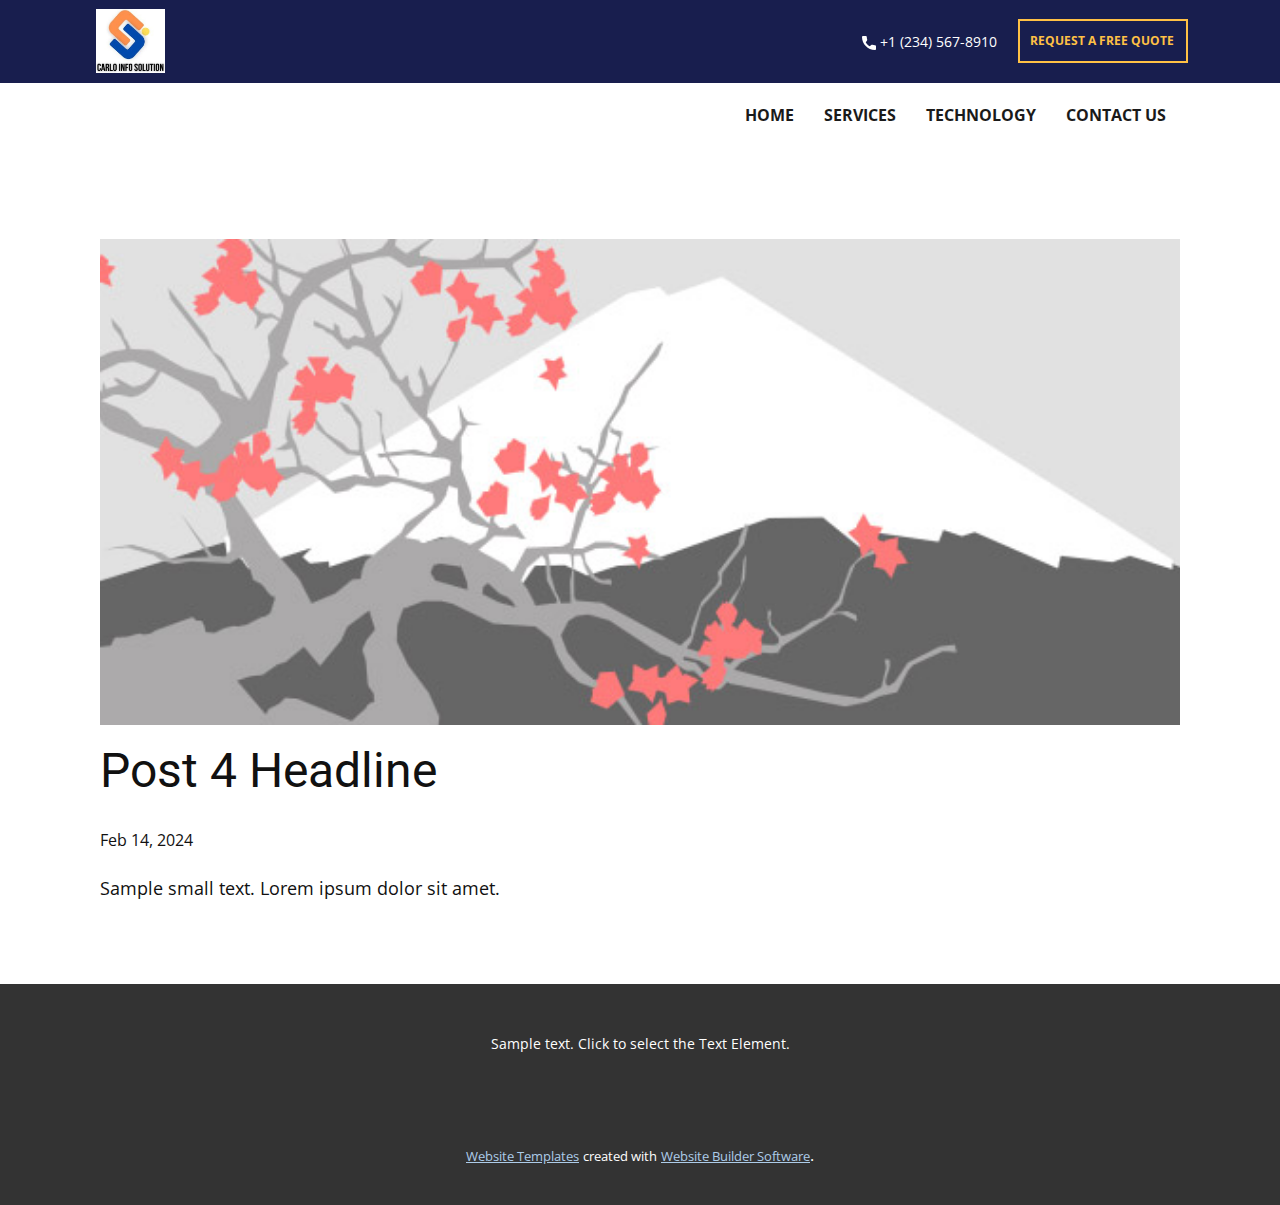
<file: blog/post-3.html>
<!DOCTYPE html>
<html style="font-size: 16px;" lang="en"><head>
    <meta name="viewport" content="width=device-width, initial-scale=1.0">
    <meta charset="utf-8">
    <meta name="keywords" content="Post 1 Headline">
    <meta name="description" content="">
    <title>Post 4 Headline</title>
    <link rel="stylesheet" href="../nicepage.css" media="screen">
<link rel="stylesheet" href="../Post-Template.css" media="screen">
    <script class="u-script" type="text/javascript" src="../jquery.js" defer=""></script>
    <script class="u-script" type="text/javascript" src="../nicepage.js" defer=""></script>
    <meta name="generator" content="Nicepage 6.5.1, nicepage.com">
    <link id="u-theme-google-font" rel="stylesheet" href="https://fonts.googleapis.com/css?family=Roboto:100,100i,300,300i,400,400i,500,500i,700,700i,900,900i|Open+Sans:300,300i,400,400i,500,500i,600,600i,700,700i,800,800i">
    
    
    
    <script type="application/ld+json">{
		"@context": "http://schema.org",
		"@type": "Organization",
		"name": ""
}</script>
    <meta name="theme-color" content="#478ac9">
  <meta data-intl-tel-input-cdn-path="intlTelInput/"></head>
  <body data-path-to-root="./" data-include-products="false" class="u-body u-xl-mode" data-lang="en"><header class=" u-border-no-bottom u-border-no-left u-border-no-right u-border-no-top u-clearfix u-header u-section-row-container" id="sec-b20a" style="background-image: none"><div class="u-section-rows">
        <div class="u-custom-color-1 u-section-row u-section-row-1" id="sec-c9c5">
          <div class="u-clearfix u-sheet u-sheet-1">
            <img class="custom-expanded u-image u-image-contain u-image-default u-image-1" data-image-width="266" data-image-height="245" src="../images/carlo_logo1.jpg">
            <a href="https://nicepage.online" class="u-active-none u-btn u-btn-rectangle u-button-style u-hidden-sm u-hidden-xs u-hover-none u-none u-btn-1"><span class="u-icon"><svg class="u-svg-content" viewBox="0 0 405.333 405.333" x="0px" y="0px" style="width: 1em; height: 1em;"><path d="M373.333,266.88c-25.003,0-49.493-3.904-72.704-11.563c-11.328-3.904-24.192-0.896-31.637,6.699l-46.016,34.752    c-52.8-28.181-86.592-61.952-114.389-114.368l33.813-44.928c8.512-8.512,11.563-20.971,7.915-32.64    C142.592,81.472,138.667,56.96,138.667,32c0-17.643-14.357-32-32-32H32C14.357,0,0,14.357,0,32    c0,205.845,167.488,373.333,373.333,373.333c17.643,0,32-14.357,32-32V298.88C405.333,281.237,390.976,266.88,373.333,266.88z"></path></svg></span>&nbsp;+1 (234) 567-8910
            </a>
            <a href="https://nicepage.com/k/birthday-html-templates" class="u-border-2 u-border-custom-color-2 u-border-hover-custom-color-2 u-btn u-button-style u-none u-text-custom-color-2 u-btn-2">REQUEST A FREE QUOTE </a>
          </div>
          
          
          
          
          
        </div>
        <div class="u-clearfix u-section-row" data-animation-name="" data-animation-duration="0" data-animation-delay="0" data-animation-direction="" id="sec-460d">
          <div class="u-clearfix u-sheet u-valign-middle-lg u-valign-middle-md u-valign-middle-sm u-valign-middle-xl u-sheet-2">
            <nav class="u-menu u-menu-one-level u-offcanvas u-offcanvas-shift u-menu-1" data-responsive-from="MD">
              <div class="menu-collapse" style="font-size: 1rem; letter-spacing: 0px; font-weight: 700;">
                <a class="u-button-style u-custom-active-border-color u-custom-border u-custom-border-color u-custom-borders u-custom-hover-border-color u-custom-left-right-menu-spacing u-custom-padding-bottom u-custom-text-active-color u-custom-text-color u-custom-text-hover-color u-custom-top-bottom-menu-spacing u-nav-link u-text-active-palette-1-base u-text-custom-color-3 u-text-hover-palette-2-base" href="#">
                  <svg class="u-svg-link" viewBox="0 0 24 24"><use xmlns:xlink="http://www.w3.org/1999/xlink" xlink:href="#menu-hamburger"></use></svg>
                  <svg class="u-svg-content" version="1.1" id="menu-hamburger" viewBox="0 0 16 16" x="0px" y="0px" xmlns:xlink="http://www.w3.org/1999/xlink" xmlns="http://www.w3.org/2000/svg"><g><rect y="1" width="16" height="2"></rect><rect y="7" width="16" height="2"></rect><rect y="13" width="16" height="2"></rect>
</g></svg>
                </a>
              </div>
              <div class="u-custom-menu u-nav-container">
                <ul class="u-nav u-spacing-30 u-unstyled u-nav-1"><li class="u-nav-item"><a class="u-border-2 u-border-active-grey-90 u-border-hover-grey-50 u-border-no-left u-border-no-right u-border-no-top u-button-style u-nav-link u-text-active-grey-90 u-text-grey-90 u-text-hover-grey-90" href="../Home.html" style="padding: 10px 0px;">Home</a>
</li><li class="u-nav-item"><a class="u-border-2 u-border-active-grey-90 u-border-hover-grey-50 u-border-no-left u-border-no-right u-border-no-top u-button-style u-nav-link u-text-active-grey-90 u-text-grey-90 u-text-hover-grey-90" href="../Services.html" style="padding: 10px 0px;">Services</a>
</li><li class="u-nav-item"><a class="u-border-2 u-border-active-grey-90 u-border-hover-grey-50 u-border-no-left u-border-no-right u-border-no-top u-button-style u-nav-link u-text-active-grey-90 u-text-grey-90 u-text-hover-grey-90" href="../Technology.html" style="padding: 10px 0px;">Technology</a>
</li><li class="u-nav-item"><a class="u-border-2 u-border-active-grey-90 u-border-hover-grey-50 u-border-no-left u-border-no-right u-border-no-top u-button-style u-nav-link u-text-active-grey-90 u-text-grey-90 u-text-hover-grey-90" style="padding: 10px 0px;">Contact us</a>
</li></ul>
              </div>
              <div class="u-custom-menu u-nav-container-collapse">
                <div class="u-black u-container-style u-inner-container-layout u-opacity u-opacity-95 u-sidenav">
                  <div class="u-inner-container-layout u-sidenav-overflow">
                    <div class="u-menu-close"></div>
                    <ul class="u-align-center u-nav u-popupmenu-items u-unstyled u-nav-2"><li class="u-nav-item"><a class="u-button-style u-nav-link" href="../Home.html">Home</a>
</li><li class="u-nav-item"><a class="u-button-style u-nav-link" href="../Services.html">Services</a>
</li><li class="u-nav-item"><a class="u-button-style u-nav-link" href="../Technology.html">Technology</a>
</li><li class="u-nav-item"><a class="u-button-style u-nav-link">Contact us</a>
</li></ul>
                  </div>
                </div>
                <div class="u-black u-menu-overlay u-opacity u-opacity-70"></div>
              </div>
            </nav>
          </div>
          
          
          
          
          
        </div>
      </div></header>
    <section class="u-align-center u-clearfix u-section-1" id="sec-02fd">
      <div class="u-clearfix u-sheet u-valign-middle-md u-valign-middle-sm u-valign-middle-xs u-sheet-1"><!--post_details--><!--post_details_options_json--><!--{"source":""}--><!--/post_details_options_json--><!--blog_post-->
        <div class="u-container-style u-expanded-width u-post-details u-post-details-1">
          <div class="u-container-layout u-valign-middle u-container-layout-1"><!--blog_post_image-->
            <img alt="" class="u-blog-control u-expanded-width u-image u-image-default u-image-1" src="../images/0fd3416c.jpeg"><!--/blog_post_image--><!--blog_post_header-->
            <h2 class="u-blog-control u-text u-text-1">Post 4 Headline</h2><!--/blog_post_header--><!--blog_post_metadata-->
            <div class="u-blog-control u-metadata u-metadata-1"><!--blog_post_metadata_date-->
              <span class="u-meta-date u-meta-icon">Feb 14, 2024</span><!--/blog_post_metadata_date--><!--blog_post_metadata_category-->
              <!--/blog_post_metadata_category--><!--blog_post_metadata_comments-->
              <!--/blog_post_metadata_comments-->
            </div><!--/blog_post_metadata--><!--blog_post_content-->
            <div class="u-align-justify u-blog-control u-post-content u-text u-text-2 fr-view">
  Sample small text. Lorem ipsum dolor sit amet.
  </div><!--/blog_post_content-->
          </div>
        </div><!--/blog_post--><!--/post_details-->
      </div>
    </section>
    
    
    
    <footer class="u-align-center u-clearfix u-footer u-grey-80 u-footer" id="sec-a7d7"><div class="u-clearfix u-sheet u-sheet-1">
        <p class="u-small-text u-text u-text-variant u-text-1">Sample text. Click to select the Text Element.</p>
      </div></footer>
    <section class="u-backlink u-clearfix u-grey-80">
      <a class="u-link" href="https://nicepage.com/website-templates" target="_blank">
        <span>Website Templates</span>
      </a>
      <p class="u-text">
        <span>created with</span>
      </p>
      <a class="u-link" href="" target="_blank">
        <span>Website Builder Software</span>
      </a>. 
    </section>
  
</body></html>
</file>
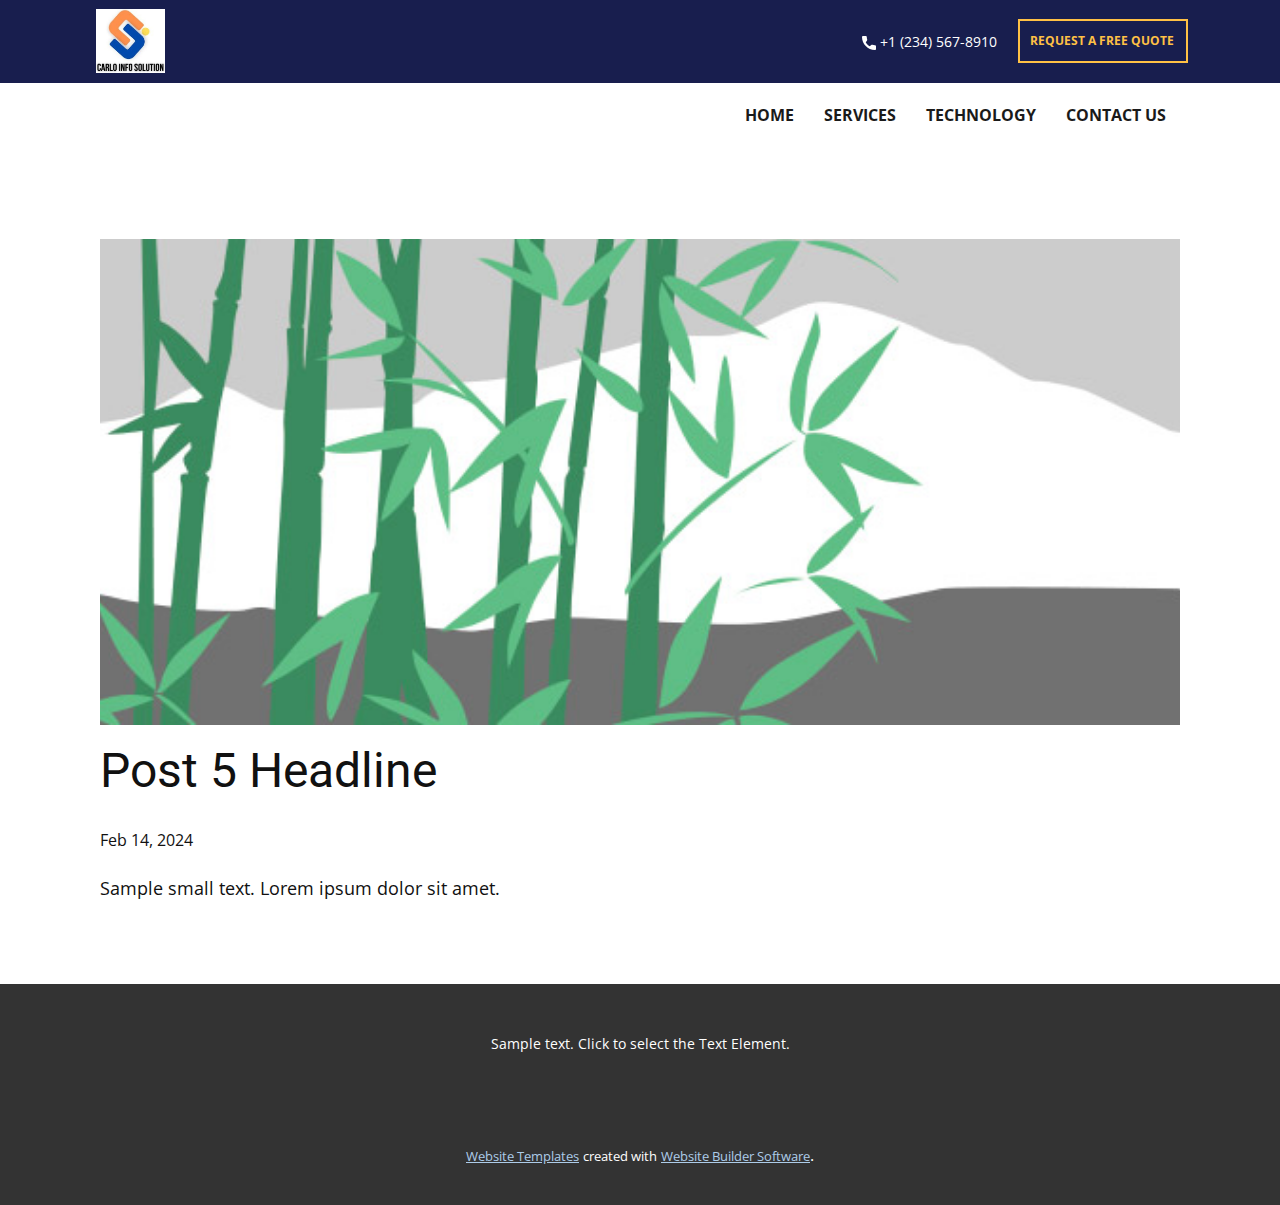
<file: blog/post-4.html>
<!DOCTYPE html>
<html style="font-size: 16px;" lang="en"><head>
    <meta name="viewport" content="width=device-width, initial-scale=1.0">
    <meta charset="utf-8">
    <meta name="keywords" content="Post 1 Headline">
    <meta name="description" content="">
    <title>Post 5 Headline</title>
    <link rel="stylesheet" href="../nicepage.css" media="screen">
<link rel="stylesheet" href="../Post-Template.css" media="screen">
    <script class="u-script" type="text/javascript" src="../jquery.js" defer=""></script>
    <script class="u-script" type="text/javascript" src="../nicepage.js" defer=""></script>
    <meta name="generator" content="Nicepage 6.5.1, nicepage.com">
    <link id="u-theme-google-font" rel="stylesheet" href="https://fonts.googleapis.com/css?family=Roboto:100,100i,300,300i,400,400i,500,500i,700,700i,900,900i|Open+Sans:300,300i,400,400i,500,500i,600,600i,700,700i,800,800i">
    
    
    
    <script type="application/ld+json">{
		"@context": "http://schema.org",
		"@type": "Organization",
		"name": ""
}</script>
    <meta name="theme-color" content="#478ac9">
  <meta data-intl-tel-input-cdn-path="intlTelInput/"></head>
  <body data-path-to-root="./" data-include-products="false" class="u-body u-xl-mode" data-lang="en"><header class=" u-border-no-bottom u-border-no-left u-border-no-right u-border-no-top u-clearfix u-header u-section-row-container" id="sec-b20a" style="background-image: none"><div class="u-section-rows">
        <div class="u-custom-color-1 u-section-row u-section-row-1" id="sec-c9c5">
          <div class="u-clearfix u-sheet u-sheet-1">
            <img class="custom-expanded u-image u-image-contain u-image-default u-image-1" data-image-width="266" data-image-height="245" src="../images/carlo_logo1.jpg">
            <a href="https://nicepage.online" class="u-active-none u-btn u-btn-rectangle u-button-style u-hidden-sm u-hidden-xs u-hover-none u-none u-btn-1"><span class="u-icon"><svg class="u-svg-content" viewBox="0 0 405.333 405.333" x="0px" y="0px" style="width: 1em; height: 1em;"><path d="M373.333,266.88c-25.003,0-49.493-3.904-72.704-11.563c-11.328-3.904-24.192-0.896-31.637,6.699l-46.016,34.752    c-52.8-28.181-86.592-61.952-114.389-114.368l33.813-44.928c8.512-8.512,11.563-20.971,7.915-32.64    C142.592,81.472,138.667,56.96,138.667,32c0-17.643-14.357-32-32-32H32C14.357,0,0,14.357,0,32    c0,205.845,167.488,373.333,373.333,373.333c17.643,0,32-14.357,32-32V298.88C405.333,281.237,390.976,266.88,373.333,266.88z"></path></svg></span>&nbsp;+1 (234) 567-8910
            </a>
            <a href="https://nicepage.com/k/birthday-html-templates" class="u-border-2 u-border-custom-color-2 u-border-hover-custom-color-2 u-btn u-button-style u-none u-text-custom-color-2 u-btn-2">REQUEST A FREE QUOTE </a>
          </div>
          
          
          
          
          
        </div>
        <div class="u-clearfix u-section-row" data-animation-name="" data-animation-duration="0" data-animation-delay="0" data-animation-direction="" id="sec-460d">
          <div class="u-clearfix u-sheet u-valign-middle-lg u-valign-middle-md u-valign-middle-sm u-valign-middle-xl u-sheet-2">
            <nav class="u-menu u-menu-one-level u-offcanvas u-offcanvas-shift u-menu-1" data-responsive-from="MD">
              <div class="menu-collapse" style="font-size: 1rem; letter-spacing: 0px; font-weight: 700;">
                <a class="u-button-style u-custom-active-border-color u-custom-border u-custom-border-color u-custom-borders u-custom-hover-border-color u-custom-left-right-menu-spacing u-custom-padding-bottom u-custom-text-active-color u-custom-text-color u-custom-text-hover-color u-custom-top-bottom-menu-spacing u-nav-link u-text-active-palette-1-base u-text-custom-color-3 u-text-hover-palette-2-base" href="#">
                  <svg class="u-svg-link" viewBox="0 0 24 24"><use xmlns:xlink="http://www.w3.org/1999/xlink" xlink:href="#menu-hamburger"></use></svg>
                  <svg class="u-svg-content" version="1.1" id="menu-hamburger" viewBox="0 0 16 16" x="0px" y="0px" xmlns:xlink="http://www.w3.org/1999/xlink" xmlns="http://www.w3.org/2000/svg"><g><rect y="1" width="16" height="2"></rect><rect y="7" width="16" height="2"></rect><rect y="13" width="16" height="2"></rect>
</g></svg>
                </a>
              </div>
              <div class="u-custom-menu u-nav-container">
                <ul class="u-nav u-spacing-30 u-unstyled u-nav-1"><li class="u-nav-item"><a class="u-border-2 u-border-active-grey-90 u-border-hover-grey-50 u-border-no-left u-border-no-right u-border-no-top u-button-style u-nav-link u-text-active-grey-90 u-text-grey-90 u-text-hover-grey-90" href="../Home.html" style="padding: 10px 0px;">Home</a>
</li><li class="u-nav-item"><a class="u-border-2 u-border-active-grey-90 u-border-hover-grey-50 u-border-no-left u-border-no-right u-border-no-top u-button-style u-nav-link u-text-active-grey-90 u-text-grey-90 u-text-hover-grey-90" href="../Services.html" style="padding: 10px 0px;">Services</a>
</li><li class="u-nav-item"><a class="u-border-2 u-border-active-grey-90 u-border-hover-grey-50 u-border-no-left u-border-no-right u-border-no-top u-button-style u-nav-link u-text-active-grey-90 u-text-grey-90 u-text-hover-grey-90" href="../Technology.html" style="padding: 10px 0px;">Technology</a>
</li><li class="u-nav-item"><a class="u-border-2 u-border-active-grey-90 u-border-hover-grey-50 u-border-no-left u-border-no-right u-border-no-top u-button-style u-nav-link u-text-active-grey-90 u-text-grey-90 u-text-hover-grey-90" style="padding: 10px 0px;">Contact us</a>
</li></ul>
              </div>
              <div class="u-custom-menu u-nav-container-collapse">
                <div class="u-black u-container-style u-inner-container-layout u-opacity u-opacity-95 u-sidenav">
                  <div class="u-inner-container-layout u-sidenav-overflow">
                    <div class="u-menu-close"></div>
                    <ul class="u-align-center u-nav u-popupmenu-items u-unstyled u-nav-2"><li class="u-nav-item"><a class="u-button-style u-nav-link" href="../Home.html">Home</a>
</li><li class="u-nav-item"><a class="u-button-style u-nav-link" href="../Services.html">Services</a>
</li><li class="u-nav-item"><a class="u-button-style u-nav-link" href="../Technology.html">Technology</a>
</li><li class="u-nav-item"><a class="u-button-style u-nav-link">Contact us</a>
</li></ul>
                  </div>
                </div>
                <div class="u-black u-menu-overlay u-opacity u-opacity-70"></div>
              </div>
            </nav>
          </div>
          
          
          
          
          
        </div>
      </div></header>
    <section class="u-align-center u-clearfix u-section-1" id="sec-02fd">
      <div class="u-clearfix u-sheet u-valign-middle-md u-valign-middle-sm u-valign-middle-xs u-sheet-1"><!--post_details--><!--post_details_options_json--><!--{"source":""}--><!--/post_details_options_json--><!--blog_post-->
        <div class="u-container-style u-expanded-width u-post-details u-post-details-1">
          <div class="u-container-layout u-valign-middle u-container-layout-1"><!--blog_post_image-->
            <img alt="" class="u-blog-control u-expanded-width u-image u-image-default u-image-1" src="../images/68f64b9d.jpeg"><!--/blog_post_image--><!--blog_post_header-->
            <h2 class="u-blog-control u-text u-text-1">Post 5 Headline</h2><!--/blog_post_header--><!--blog_post_metadata-->
            <div class="u-blog-control u-metadata u-metadata-1"><!--blog_post_metadata_date-->
              <span class="u-meta-date u-meta-icon">Feb 14, 2024</span><!--/blog_post_metadata_date--><!--blog_post_metadata_category-->
              <!--/blog_post_metadata_category--><!--blog_post_metadata_comments-->
              <!--/blog_post_metadata_comments-->
            </div><!--/blog_post_metadata--><!--blog_post_content-->
            <div class="u-align-justify u-blog-control u-post-content u-text u-text-2 fr-view">
  Sample small text. Lorem ipsum dolor sit amet.
  </div><!--/blog_post_content-->
          </div>
        </div><!--/blog_post--><!--/post_details-->
      </div>
    </section>
    
    
    
    <footer class="u-align-center u-clearfix u-footer u-grey-80 u-footer" id="sec-a7d7"><div class="u-clearfix u-sheet u-sheet-1">
        <p class="u-small-text u-text u-text-variant u-text-1">Sample text. Click to select the Text Element.</p>
      </div></footer>
    <section class="u-backlink u-clearfix u-grey-80">
      <a class="u-link" href="https://nicepage.com/website-templates" target="_blank">
        <span>Website Templates</span>
      </a>
      <p class="u-text">
        <span>created with</span>
      </p>
      <a class="u-link" href="" target="_blank">
        <span>Website Builder Software</span>
      </a>. 
    </section>
  
</body></html>
</file>
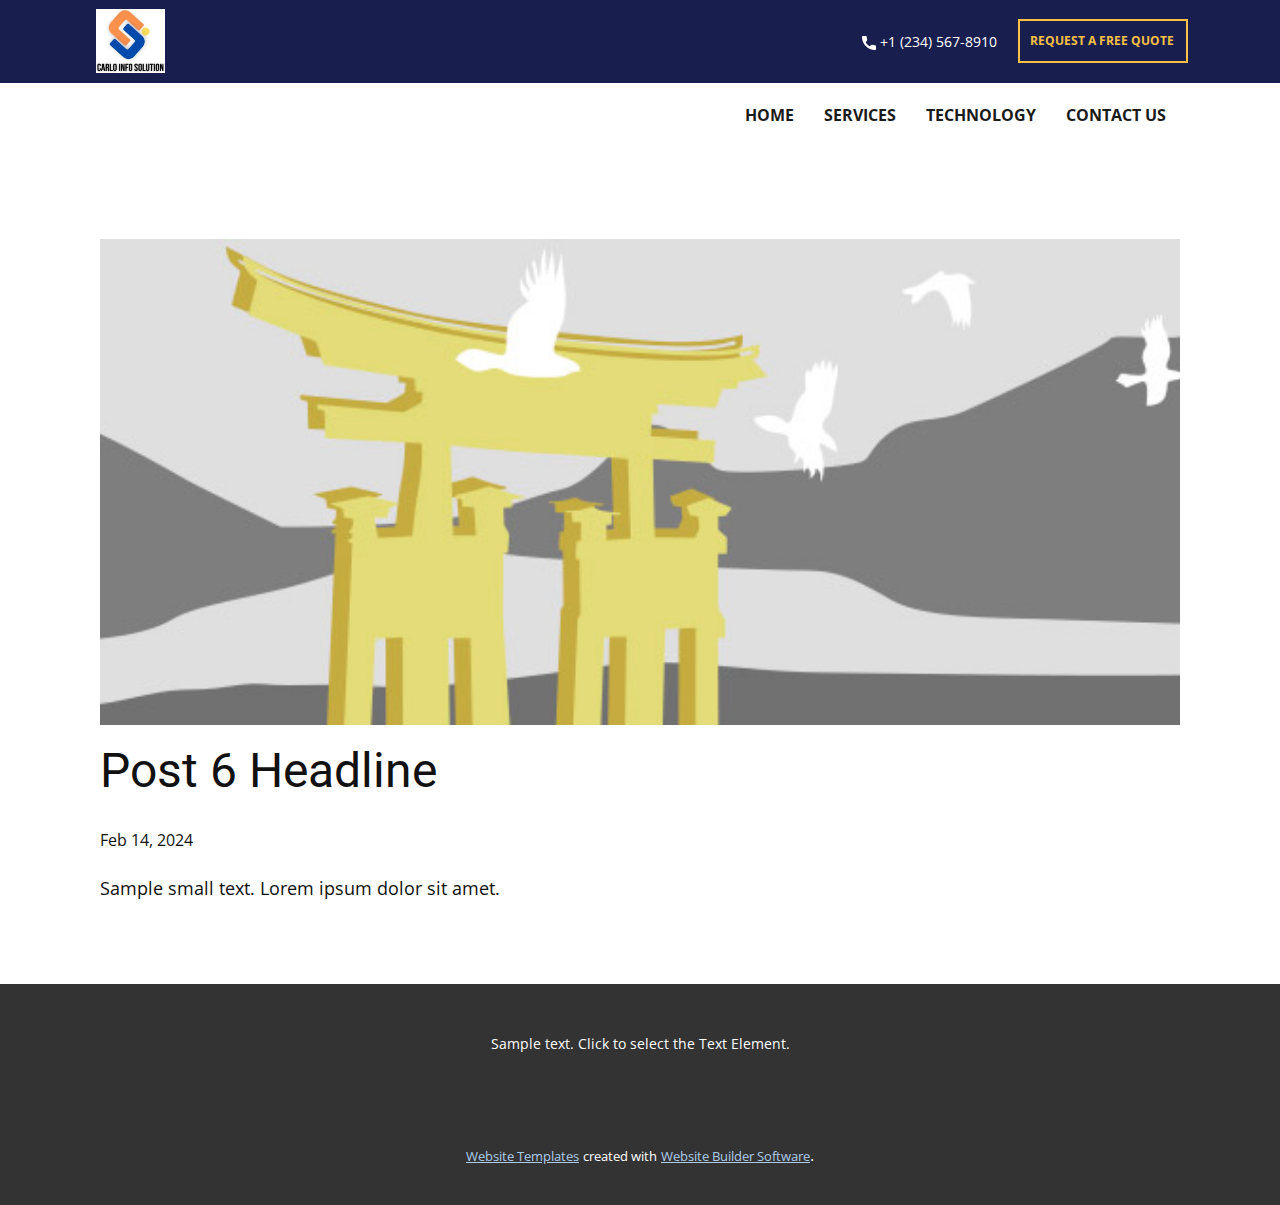
<file: blog/post-5.html>
<!DOCTYPE html>
<html style="font-size: 16px;" lang="en"><head>
    <meta name="viewport" content="width=device-width, initial-scale=1.0">
    <meta charset="utf-8">
    <meta name="keywords" content="Post 1 Headline">
    <meta name="description" content="">
    <title>Post 6 Headline</title>
    <link rel="stylesheet" href="../nicepage.css" media="screen">
<link rel="stylesheet" href="../Post-Template.css" media="screen">
    <script class="u-script" type="text/javascript" src="../jquery.js" defer=""></script>
    <script class="u-script" type="text/javascript" src="../nicepage.js" defer=""></script>
    <meta name="generator" content="Nicepage 6.5.1, nicepage.com">
    <link id="u-theme-google-font" rel="stylesheet" href="https://fonts.googleapis.com/css?family=Roboto:100,100i,300,300i,400,400i,500,500i,700,700i,900,900i|Open+Sans:300,300i,400,400i,500,500i,600,600i,700,700i,800,800i">
    
    
    
    <script type="application/ld+json">{
		"@context": "http://schema.org",
		"@type": "Organization",
		"name": ""
}</script>
    <meta name="theme-color" content="#478ac9">
  <meta data-intl-tel-input-cdn-path="intlTelInput/"></head>
  <body data-path-to-root="./" data-include-products="false" class="u-body u-xl-mode" data-lang="en"><header class=" u-border-no-bottom u-border-no-left u-border-no-right u-border-no-top u-clearfix u-header u-section-row-container" id="sec-b20a" style="background-image: none"><div class="u-section-rows">
        <div class="u-custom-color-1 u-section-row u-section-row-1" id="sec-c9c5">
          <div class="u-clearfix u-sheet u-sheet-1">
            <img class="custom-expanded u-image u-image-contain u-image-default u-image-1" data-image-width="266" data-image-height="245" src="../images/carlo_logo1.jpg">
            <a href="https://nicepage.online" class="u-active-none u-btn u-btn-rectangle u-button-style u-hidden-sm u-hidden-xs u-hover-none u-none u-btn-1"><span class="u-icon"><svg class="u-svg-content" viewBox="0 0 405.333 405.333" x="0px" y="0px" style="width: 1em; height: 1em;"><path d="M373.333,266.88c-25.003,0-49.493-3.904-72.704-11.563c-11.328-3.904-24.192-0.896-31.637,6.699l-46.016,34.752    c-52.8-28.181-86.592-61.952-114.389-114.368l33.813-44.928c8.512-8.512,11.563-20.971,7.915-32.64    C142.592,81.472,138.667,56.96,138.667,32c0-17.643-14.357-32-32-32H32C14.357,0,0,14.357,0,32    c0,205.845,167.488,373.333,373.333,373.333c17.643,0,32-14.357,32-32V298.88C405.333,281.237,390.976,266.88,373.333,266.88z"></path></svg></span>&nbsp;+1 (234) 567-8910
            </a>
            <a href="https://nicepage.com/k/birthday-html-templates" class="u-border-2 u-border-custom-color-2 u-border-hover-custom-color-2 u-btn u-button-style u-none u-text-custom-color-2 u-btn-2">REQUEST A FREE QUOTE </a>
          </div>
          
          
          
          
          
        </div>
        <div class="u-clearfix u-section-row" data-animation-name="" data-animation-duration="0" data-animation-delay="0" data-animation-direction="" id="sec-460d">
          <div class="u-clearfix u-sheet u-valign-middle-lg u-valign-middle-md u-valign-middle-sm u-valign-middle-xl u-sheet-2">
            <nav class="u-menu u-menu-one-level u-offcanvas u-offcanvas-shift u-menu-1" data-responsive-from="MD">
              <div class="menu-collapse" style="font-size: 1rem; letter-spacing: 0px; font-weight: 700;">
                <a class="u-button-style u-custom-active-border-color u-custom-border u-custom-border-color u-custom-borders u-custom-hover-border-color u-custom-left-right-menu-spacing u-custom-padding-bottom u-custom-text-active-color u-custom-text-color u-custom-text-hover-color u-custom-top-bottom-menu-spacing u-nav-link u-text-active-palette-1-base u-text-custom-color-3 u-text-hover-palette-2-base" href="#">
                  <svg class="u-svg-link" viewBox="0 0 24 24"><use xmlns:xlink="http://www.w3.org/1999/xlink" xlink:href="#menu-hamburger"></use></svg>
                  <svg class="u-svg-content" version="1.1" id="menu-hamburger" viewBox="0 0 16 16" x="0px" y="0px" xmlns:xlink="http://www.w3.org/1999/xlink" xmlns="http://www.w3.org/2000/svg"><g><rect y="1" width="16" height="2"></rect><rect y="7" width="16" height="2"></rect><rect y="13" width="16" height="2"></rect>
</g></svg>
                </a>
              </div>
              <div class="u-custom-menu u-nav-container">
                <ul class="u-nav u-spacing-30 u-unstyled u-nav-1"><li class="u-nav-item"><a class="u-border-2 u-border-active-grey-90 u-border-hover-grey-50 u-border-no-left u-border-no-right u-border-no-top u-button-style u-nav-link u-text-active-grey-90 u-text-grey-90 u-text-hover-grey-90" href="../Home.html" style="padding: 10px 0px;">Home</a>
</li><li class="u-nav-item"><a class="u-border-2 u-border-active-grey-90 u-border-hover-grey-50 u-border-no-left u-border-no-right u-border-no-top u-button-style u-nav-link u-text-active-grey-90 u-text-grey-90 u-text-hover-grey-90" href="../Services.html" style="padding: 10px 0px;">Services</a>
</li><li class="u-nav-item"><a class="u-border-2 u-border-active-grey-90 u-border-hover-grey-50 u-border-no-left u-border-no-right u-border-no-top u-button-style u-nav-link u-text-active-grey-90 u-text-grey-90 u-text-hover-grey-90" href="../Technology.html" style="padding: 10px 0px;">Technology</a>
</li><li class="u-nav-item"><a class="u-border-2 u-border-active-grey-90 u-border-hover-grey-50 u-border-no-left u-border-no-right u-border-no-top u-button-style u-nav-link u-text-active-grey-90 u-text-grey-90 u-text-hover-grey-90" style="padding: 10px 0px;">Contact us</a>
</li></ul>
              </div>
              <div class="u-custom-menu u-nav-container-collapse">
                <div class="u-black u-container-style u-inner-container-layout u-opacity u-opacity-95 u-sidenav">
                  <div class="u-inner-container-layout u-sidenav-overflow">
                    <div class="u-menu-close"></div>
                    <ul class="u-align-center u-nav u-popupmenu-items u-unstyled u-nav-2"><li class="u-nav-item"><a class="u-button-style u-nav-link" href="../Home.html">Home</a>
</li><li class="u-nav-item"><a class="u-button-style u-nav-link" href="../Services.html">Services</a>
</li><li class="u-nav-item"><a class="u-button-style u-nav-link" href="../Technology.html">Technology</a>
</li><li class="u-nav-item"><a class="u-button-style u-nav-link">Contact us</a>
</li></ul>
                  </div>
                </div>
                <div class="u-black u-menu-overlay u-opacity u-opacity-70"></div>
              </div>
            </nav>
          </div>
          
          
          
          
          
        </div>
      </div></header>
    <section class="u-align-center u-clearfix u-section-1" id="sec-02fd">
      <div class="u-clearfix u-sheet u-valign-middle-md u-valign-middle-sm u-valign-middle-xs u-sheet-1"><!--post_details--><!--post_details_options_json--><!--{"source":""}--><!--/post_details_options_json--><!--blog_post-->
        <div class="u-container-style u-expanded-width u-post-details u-post-details-1">
          <div class="u-container-layout u-valign-middle u-container-layout-1"><!--blog_post_image-->
            <img alt="" class="u-blog-control u-expanded-width u-image u-image-default u-image-1" src="../images/8ad73f3c.jpeg"><!--/blog_post_image--><!--blog_post_header-->
            <h2 class="u-blog-control u-text u-text-1">Post 6 Headline</h2><!--/blog_post_header--><!--blog_post_metadata-->
            <div class="u-blog-control u-metadata u-metadata-1"><!--blog_post_metadata_date-->
              <span class="u-meta-date u-meta-icon">Feb 14, 2024</span><!--/blog_post_metadata_date--><!--blog_post_metadata_category-->
              <!--/blog_post_metadata_category--><!--blog_post_metadata_comments-->
              <!--/blog_post_metadata_comments-->
            </div><!--/blog_post_metadata--><!--blog_post_content-->
            <div class="u-align-justify u-blog-control u-post-content u-text u-text-2 fr-view">
  Sample small text. Lorem ipsum dolor sit amet.
  </div><!--/blog_post_content-->
          </div>
        </div><!--/blog_post--><!--/post_details-->
      </div>
    </section>
    
    
    
    <footer class="u-align-center u-clearfix u-footer u-grey-80 u-footer" id="sec-a7d7"><div class="u-clearfix u-sheet u-sheet-1">
        <p class="u-small-text u-text u-text-variant u-text-1">Sample text. Click to select the Text Element.</p>
      </div></footer>
    <section class="u-backlink u-clearfix u-grey-80">
      <a class="u-link" href="https://nicepage.com/website-templates" target="_blank">
        <span>Website Templates</span>
      </a>
      <p class="u-text">
        <span>created with</span>
      </p>
      <a class="u-link" href="" target="_blank">
        <span>Website Builder Software</span>
      </a>. 
    </section>
  
</body></html>
</file>
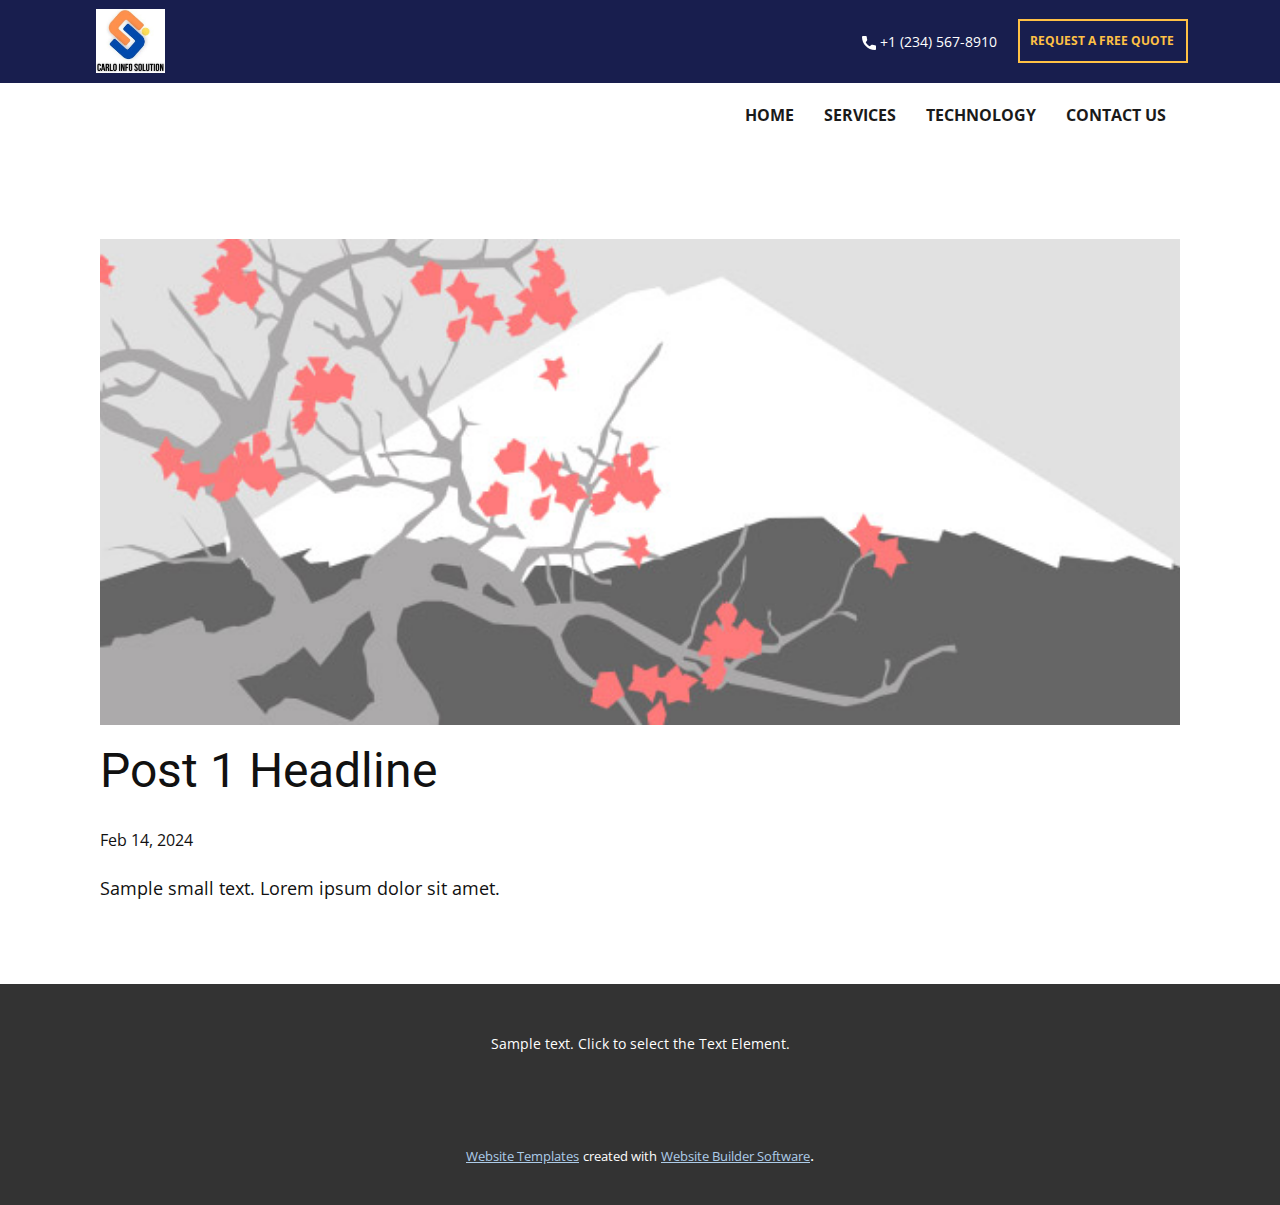
<file: blog/post.html>
<!DOCTYPE html>
<html style="font-size: 16px;" lang="en"><head>
    <meta name="viewport" content="width=device-width, initial-scale=1.0">
    <meta charset="utf-8">
    <meta name="keywords" content="Post 1 Headline">
    <meta name="description" content="">
    <title>Post 1 Headline</title>
    <link rel="stylesheet" href="../nicepage.css" media="screen">
<link rel="stylesheet" href="../Post-Template.css" media="screen">
    <script class="u-script" type="text/javascript" src="../jquery.js" defer=""></script>
    <script class="u-script" type="text/javascript" src="../nicepage.js" defer=""></script>
    <meta name="generator" content="Nicepage 6.5.1, nicepage.com">
    <link id="u-theme-google-font" rel="stylesheet" href="https://fonts.googleapis.com/css?family=Roboto:100,100i,300,300i,400,400i,500,500i,700,700i,900,900i|Open+Sans:300,300i,400,400i,500,500i,600,600i,700,700i,800,800i">
    
    
    
    <script type="application/ld+json">{
		"@context": "http://schema.org",
		"@type": "Organization",
		"name": ""
}</script>
    <meta name="theme-color" content="#478ac9">
  <meta data-intl-tel-input-cdn-path="intlTelInput/"></head>
  <body data-path-to-root="./" data-include-products="false" class="u-body u-xl-mode" data-lang="en"><header class=" u-border-no-bottom u-border-no-left u-border-no-right u-border-no-top u-clearfix u-header u-section-row-container" id="sec-b20a" style="background-image: none"><div class="u-section-rows">
        <div class="u-custom-color-1 u-section-row u-section-row-1" id="sec-c9c5">
          <div class="u-clearfix u-sheet u-sheet-1">
            <img class="custom-expanded u-image u-image-contain u-image-default u-image-1" data-image-width="266" data-image-height="245" src="../images/carlo_logo1.jpg">
            <a href="https://nicepage.online" class="u-active-none u-btn u-btn-rectangle u-button-style u-hidden-sm u-hidden-xs u-hover-none u-none u-btn-1"><span class="u-icon"><svg class="u-svg-content" viewBox="0 0 405.333 405.333" x="0px" y="0px" style="width: 1em; height: 1em;"><path d="M373.333,266.88c-25.003,0-49.493-3.904-72.704-11.563c-11.328-3.904-24.192-0.896-31.637,6.699l-46.016,34.752    c-52.8-28.181-86.592-61.952-114.389-114.368l33.813-44.928c8.512-8.512,11.563-20.971,7.915-32.64    C142.592,81.472,138.667,56.96,138.667,32c0-17.643-14.357-32-32-32H32C14.357,0,0,14.357,0,32    c0,205.845,167.488,373.333,373.333,373.333c17.643,0,32-14.357,32-32V298.88C405.333,281.237,390.976,266.88,373.333,266.88z"></path></svg></span>&nbsp;+1 (234) 567-8910
            </a>
            <a href="https://nicepage.com/k/birthday-html-templates" class="u-border-2 u-border-custom-color-2 u-border-hover-custom-color-2 u-btn u-button-style u-none u-text-custom-color-2 u-btn-2">REQUEST A FREE QUOTE </a>
          </div>
          
          
          
          
          
        </div>
        <div class="u-clearfix u-section-row" data-animation-name="" data-animation-duration="0" data-animation-delay="0" data-animation-direction="" id="sec-460d">
          <div class="u-clearfix u-sheet u-valign-middle-lg u-valign-middle-md u-valign-middle-sm u-valign-middle-xl u-sheet-2">
            <nav class="u-menu u-menu-one-level u-offcanvas u-offcanvas-shift u-menu-1" data-responsive-from="MD">
              <div class="menu-collapse" style="font-size: 1rem; letter-spacing: 0px; font-weight: 700;">
                <a class="u-button-style u-custom-active-border-color u-custom-border u-custom-border-color u-custom-borders u-custom-hover-border-color u-custom-left-right-menu-spacing u-custom-padding-bottom u-custom-text-active-color u-custom-text-color u-custom-text-hover-color u-custom-top-bottom-menu-spacing u-nav-link u-text-active-palette-1-base u-text-custom-color-3 u-text-hover-palette-2-base" href="#">
                  <svg class="u-svg-link" viewBox="0 0 24 24"><use xmlns:xlink="http://www.w3.org/1999/xlink" xlink:href="#menu-hamburger"></use></svg>
                  <svg class="u-svg-content" version="1.1" id="menu-hamburger" viewBox="0 0 16 16" x="0px" y="0px" xmlns:xlink="http://www.w3.org/1999/xlink" xmlns="http://www.w3.org/2000/svg"><g><rect y="1" width="16" height="2"></rect><rect y="7" width="16" height="2"></rect><rect y="13" width="16" height="2"></rect>
</g></svg>
                </a>
              </div>
              <div class="u-custom-menu u-nav-container">
                <ul class="u-nav u-spacing-30 u-unstyled u-nav-1"><li class="u-nav-item"><a class="u-border-2 u-border-active-grey-90 u-border-hover-grey-50 u-border-no-left u-border-no-right u-border-no-top u-button-style u-nav-link u-text-active-grey-90 u-text-grey-90 u-text-hover-grey-90" href="../Home.html" style="padding: 10px 0px;">Home</a>
</li><li class="u-nav-item"><a class="u-border-2 u-border-active-grey-90 u-border-hover-grey-50 u-border-no-left u-border-no-right u-border-no-top u-button-style u-nav-link u-text-active-grey-90 u-text-grey-90 u-text-hover-grey-90" href="../Services.html" style="padding: 10px 0px;">Services</a>
</li><li class="u-nav-item"><a class="u-border-2 u-border-active-grey-90 u-border-hover-grey-50 u-border-no-left u-border-no-right u-border-no-top u-button-style u-nav-link u-text-active-grey-90 u-text-grey-90 u-text-hover-grey-90" href="../Technology.html" style="padding: 10px 0px;">Technology</a>
</li><li class="u-nav-item"><a class="u-border-2 u-border-active-grey-90 u-border-hover-grey-50 u-border-no-left u-border-no-right u-border-no-top u-button-style u-nav-link u-text-active-grey-90 u-text-grey-90 u-text-hover-grey-90" style="padding: 10px 0px;">Contact us</a>
</li></ul>
              </div>
              <div class="u-custom-menu u-nav-container-collapse">
                <div class="u-black u-container-style u-inner-container-layout u-opacity u-opacity-95 u-sidenav">
                  <div class="u-inner-container-layout u-sidenav-overflow">
                    <div class="u-menu-close"></div>
                    <ul class="u-align-center u-nav u-popupmenu-items u-unstyled u-nav-2"><li class="u-nav-item"><a class="u-button-style u-nav-link" href="../Home.html">Home</a>
</li><li class="u-nav-item"><a class="u-button-style u-nav-link" href="../Services.html">Services</a>
</li><li class="u-nav-item"><a class="u-button-style u-nav-link" href="../Technology.html">Technology</a>
</li><li class="u-nav-item"><a class="u-button-style u-nav-link">Contact us</a>
</li></ul>
                  </div>
                </div>
                <div class="u-black u-menu-overlay u-opacity u-opacity-70"></div>
              </div>
            </nav>
          </div>
          
          
          
          
          
        </div>
      </div></header>
    <section class="u-align-center u-clearfix u-section-1" id="sec-02fd">
      <div class="u-clearfix u-sheet u-valign-middle-md u-valign-middle-sm u-valign-middle-xs u-sheet-1"><!--post_details--><!--post_details_options_json--><!--{"source":""}--><!--/post_details_options_json--><!--blog_post-->
        <div class="u-container-style u-expanded-width u-post-details u-post-details-1">
          <div class="u-container-layout u-valign-middle u-container-layout-1"><!--blog_post_image-->
            <img alt="" class="u-blog-control u-expanded-width u-image u-image-default u-image-1" src="../images/0fd3416c.jpeg"><!--/blog_post_image--><!--blog_post_header-->
            <h2 class="u-blog-control u-text u-text-1">Post 1 Headline</h2><!--/blog_post_header--><!--blog_post_metadata-->
            <div class="u-blog-control u-metadata u-metadata-1"><!--blog_post_metadata_date-->
              <span class="u-meta-date u-meta-icon">Feb 14, 2024</span><!--/blog_post_metadata_date--><!--blog_post_metadata_category-->
              <!--/blog_post_metadata_category--><!--blog_post_metadata_comments-->
              <!--/blog_post_metadata_comments-->
            </div><!--/blog_post_metadata--><!--blog_post_content-->
            <div class="u-align-justify u-blog-control u-post-content u-text u-text-2 fr-view">
  Sample small text. Lorem ipsum dolor sit amet.
  </div><!--/blog_post_content-->
          </div>
        </div><!--/blog_post--><!--/post_details-->
      </div>
    </section>
    
    
    
    <footer class="u-align-center u-clearfix u-footer u-grey-80 u-footer" id="sec-a7d7"><div class="u-clearfix u-sheet u-sheet-1">
        <p class="u-small-text u-text u-text-variant u-text-1">Sample text. Click to select the Text Element.</p>
      </div></footer>
    <section class="u-backlink u-clearfix u-grey-80">
      <a class="u-link" href="https://nicepage.com/website-templates" target="_blank">
        <span>Website Templates</span>
      </a>
      <p class="u-text">
        <span>created with</span>
      </p>
      <a class="u-link" href="" target="_blank">
        <span>Website Builder Software</span>
      </a>. 
    </section>
  
</body></html>
</file>
